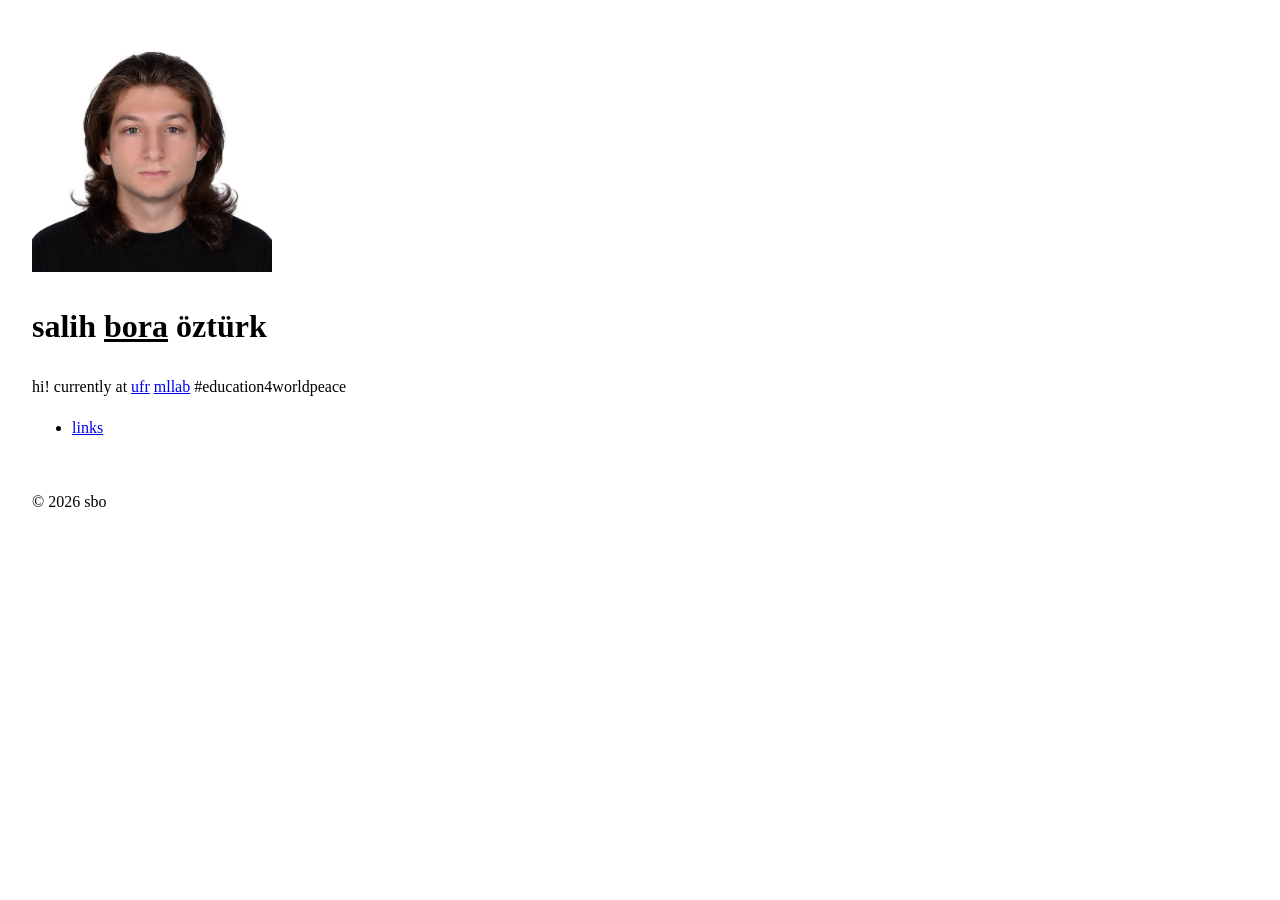
<file: index.html>
<!DOCTYPE html>
<html lang="en">

<head>

    <meta charset="UTF-8">
    <meta name="viewport" content="width=device-width, initial-scale=1.0">

    <title>sbo</title>

    <link rel="stylesheet" href="/other/stylesheets/style.css">
    <link rel="icon" href="/other/images/sbologo.svg" type="image/svg+xml">
    <link rel="apple-touch-icon" href="/other/images/sbologo.png">

</head>

<body>

    <img src="/other/images/sbobiometricsquare.jpeg" alt="sbo biometric square photo" width="240px" height="240px" style="max-width: 240px;">

    <h1>salih <u>bora</u> öztürk</h1>

    <p>
        hi! currently at <a href="https://www.tf.uni-freiburg.de/en/studies-and-teaching" target="_blank" rel="noopener">ufr</a> <a href="https://ml.informatik.uni-freiburg.de/focus-groups/tabular-data/" target="_blank" rel="noopener">mllab</a> #education4worldpeace
    </p>

    <ul>
        <li><a href="/other/webpages/links.html">links</a></li>
    </ul>

    <footer>&copy; 2026 sbo</footer>

</body>

</html>
</file>
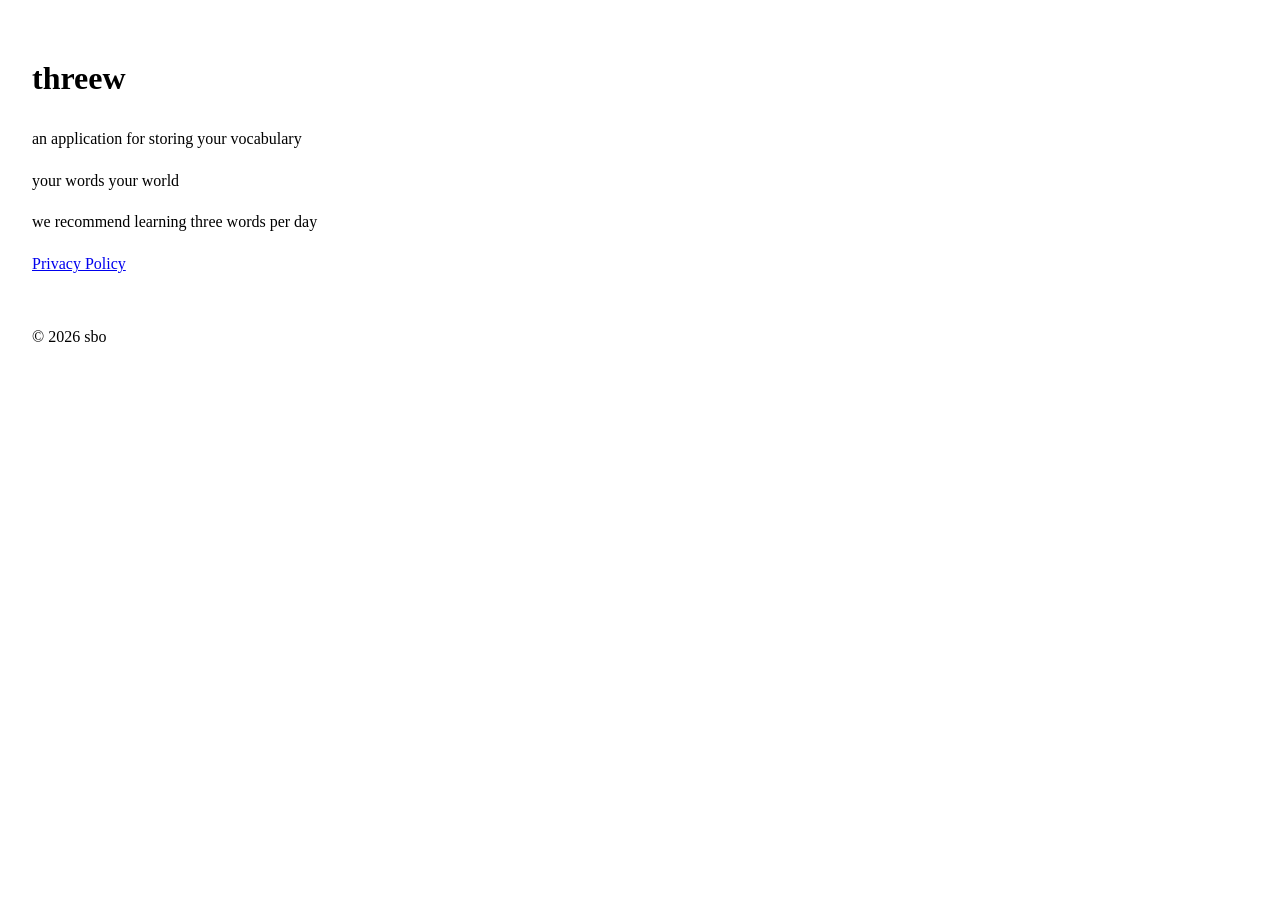
<file: threew/index.html>
<!DOCTYPE html>
<html lang="en">
<head>
    <meta charset="UTF-8">
    <meta name="viewport" content="width=device-width, initial-scale=1.0">

    <title>threew</title>
    <link rel="stylesheet" href="/other/stylesheets/style.css">
</head>
<body>
    <h1>threew</h1>

    <p>an application for storing your vocabulary</p>

    <p>your words your world</p>

    <p>we recommend learning three words per day</p>

    <p><a href="privacy.html">Privacy Policy</a></p>

    <footer>&copy; 2026 sbo</footer>

</body>
</html>
</file>
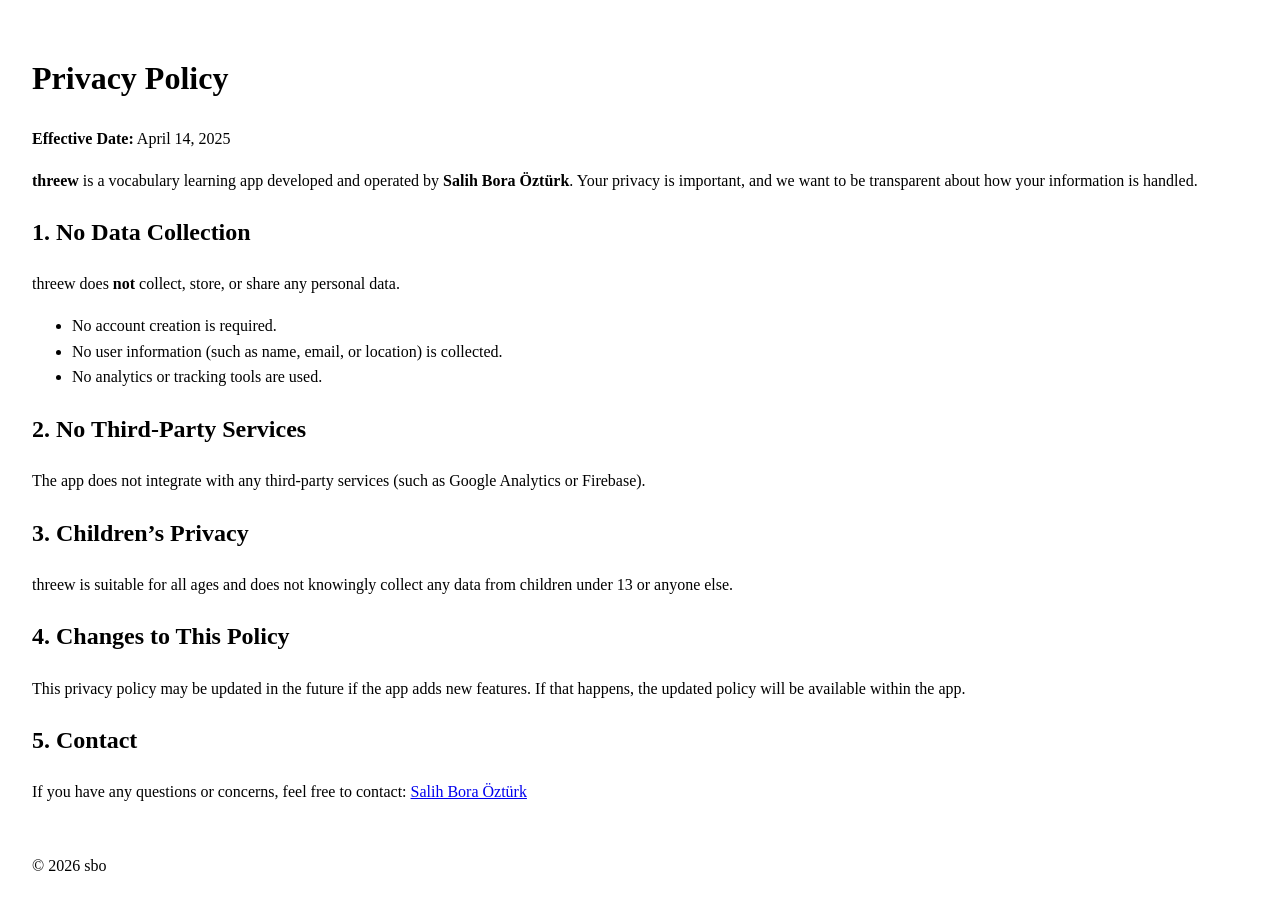
<file: threew/privacy.html>
<!DOCTYPE html>
<html lang="en">
<head>
    <meta charset="UTF-8">
    <meta name="viewport" content="width=device-width, initial-scale=1.0">

    <title>Privacy Policy</title>

    <link rel="stylesheet" href="/other/stylesheets/style.css">
    <style>
        body {
            white-space: normal;
        }
    </style>
</head>
<body>
    <h1>Privacy Policy</h1>
    <p><strong>Effective Date:</strong> April 14, 2025</p>

    <p><strong>threew</strong> is a vocabulary learning app developed and operated by <strong>Salih Bora Öztürk</strong>. Your privacy is important, and we want to be transparent about how your information is handled.</p>

    <h2>1. No Data Collection</h2>
    <p>threew does <strong>not</strong> collect, store, or share any personal data.</p>
    <ul>
        <li>No account creation is required.</li>
        <li>No user information (such as name, email, or location) is collected.</li>
        <li>No analytics or tracking tools are used.</li>
    </ul>

    <h2>2. No Third-Party Services</h2>
    <p>The app does not integrate with any third-party services (such as Google Analytics or Firebase).</p>

    <h2>3. Children’s Privacy</h2>
    <p>threew is suitable for all ages and does not knowingly collect any data from children under 13 or anyone else.</p>

    <h2>4. Changes to This Policy</h2>
    <p>This privacy policy may be updated in the future if the app adds new features. If that happens, the updated policy will be available within the app.</p>

    <h2>5. Contact</h2>
    <p>If you have any questions or concerns, feel free to contact: <a href="mailto:boraozturksalih@gmail.com">Salih Bora Öztürk</a></p>

    <footer>&copy; 2026 sbo</footer>

</body>
</html>
</file>
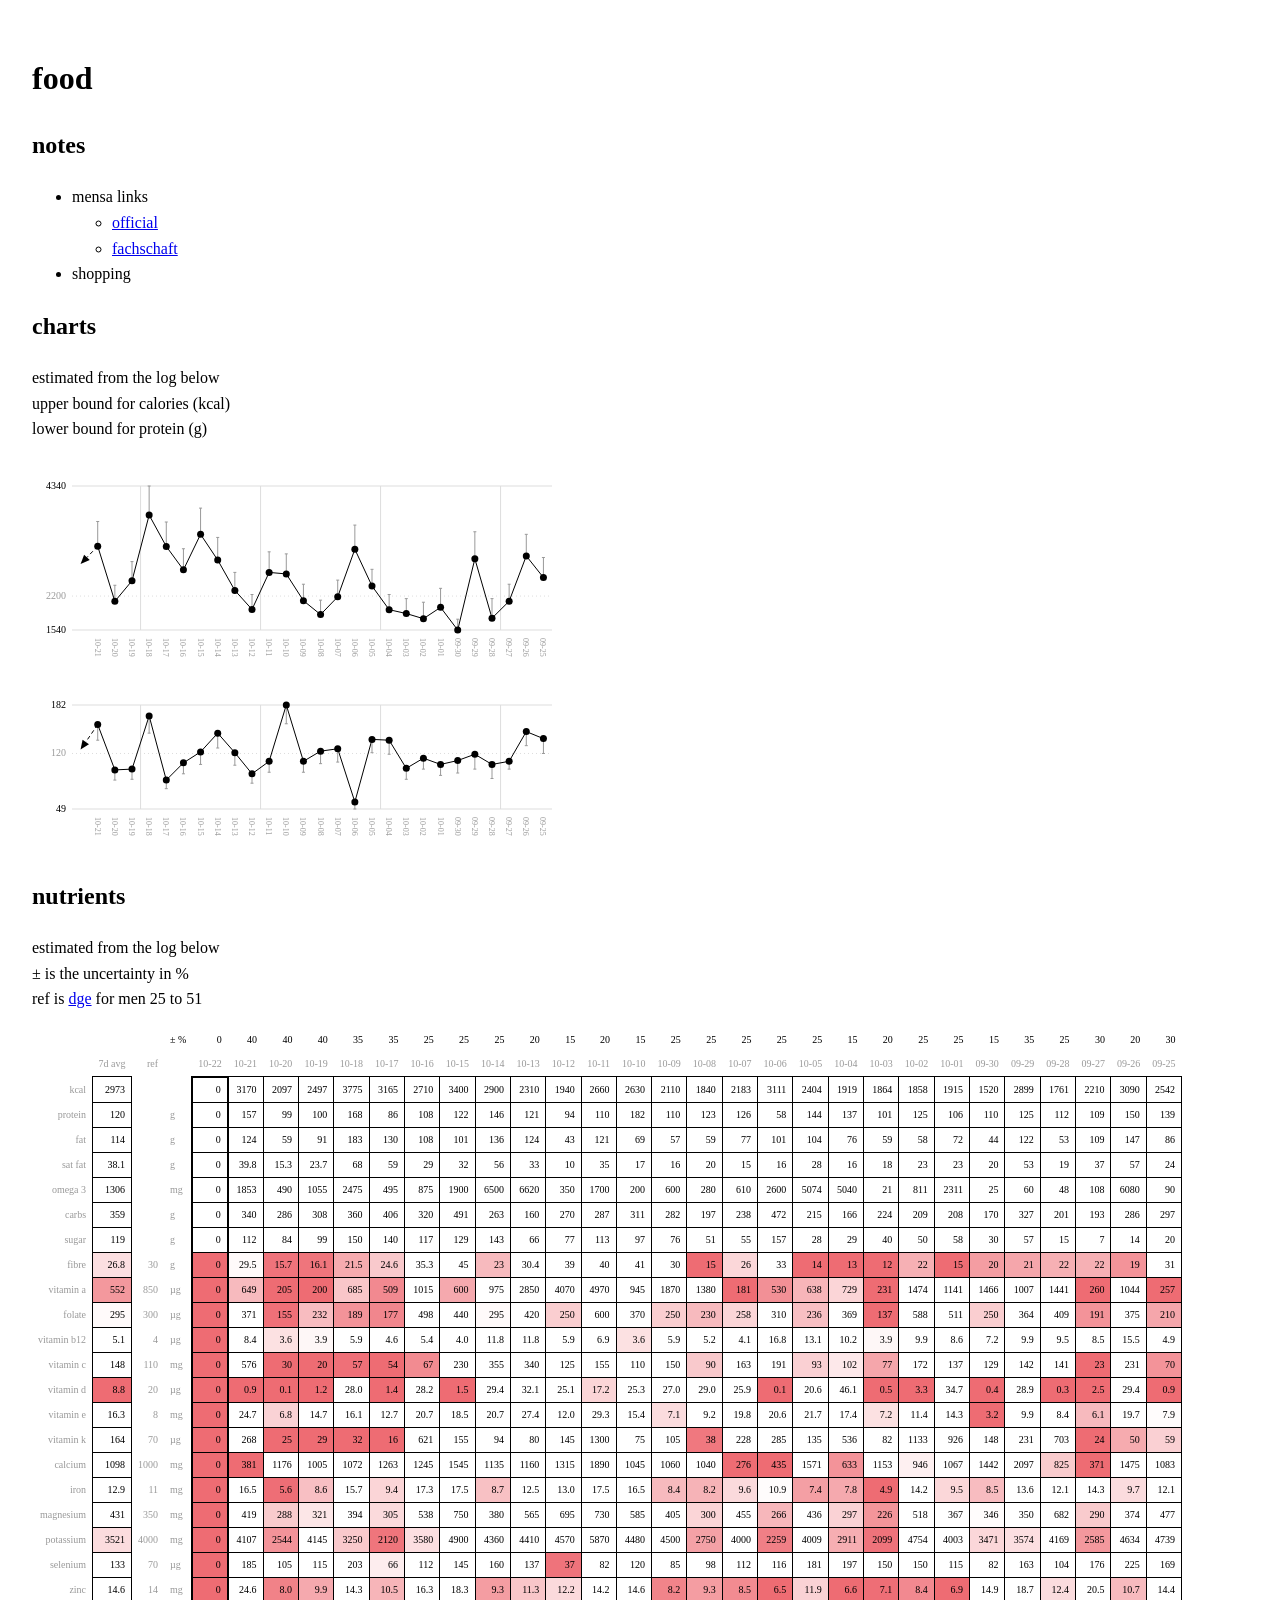
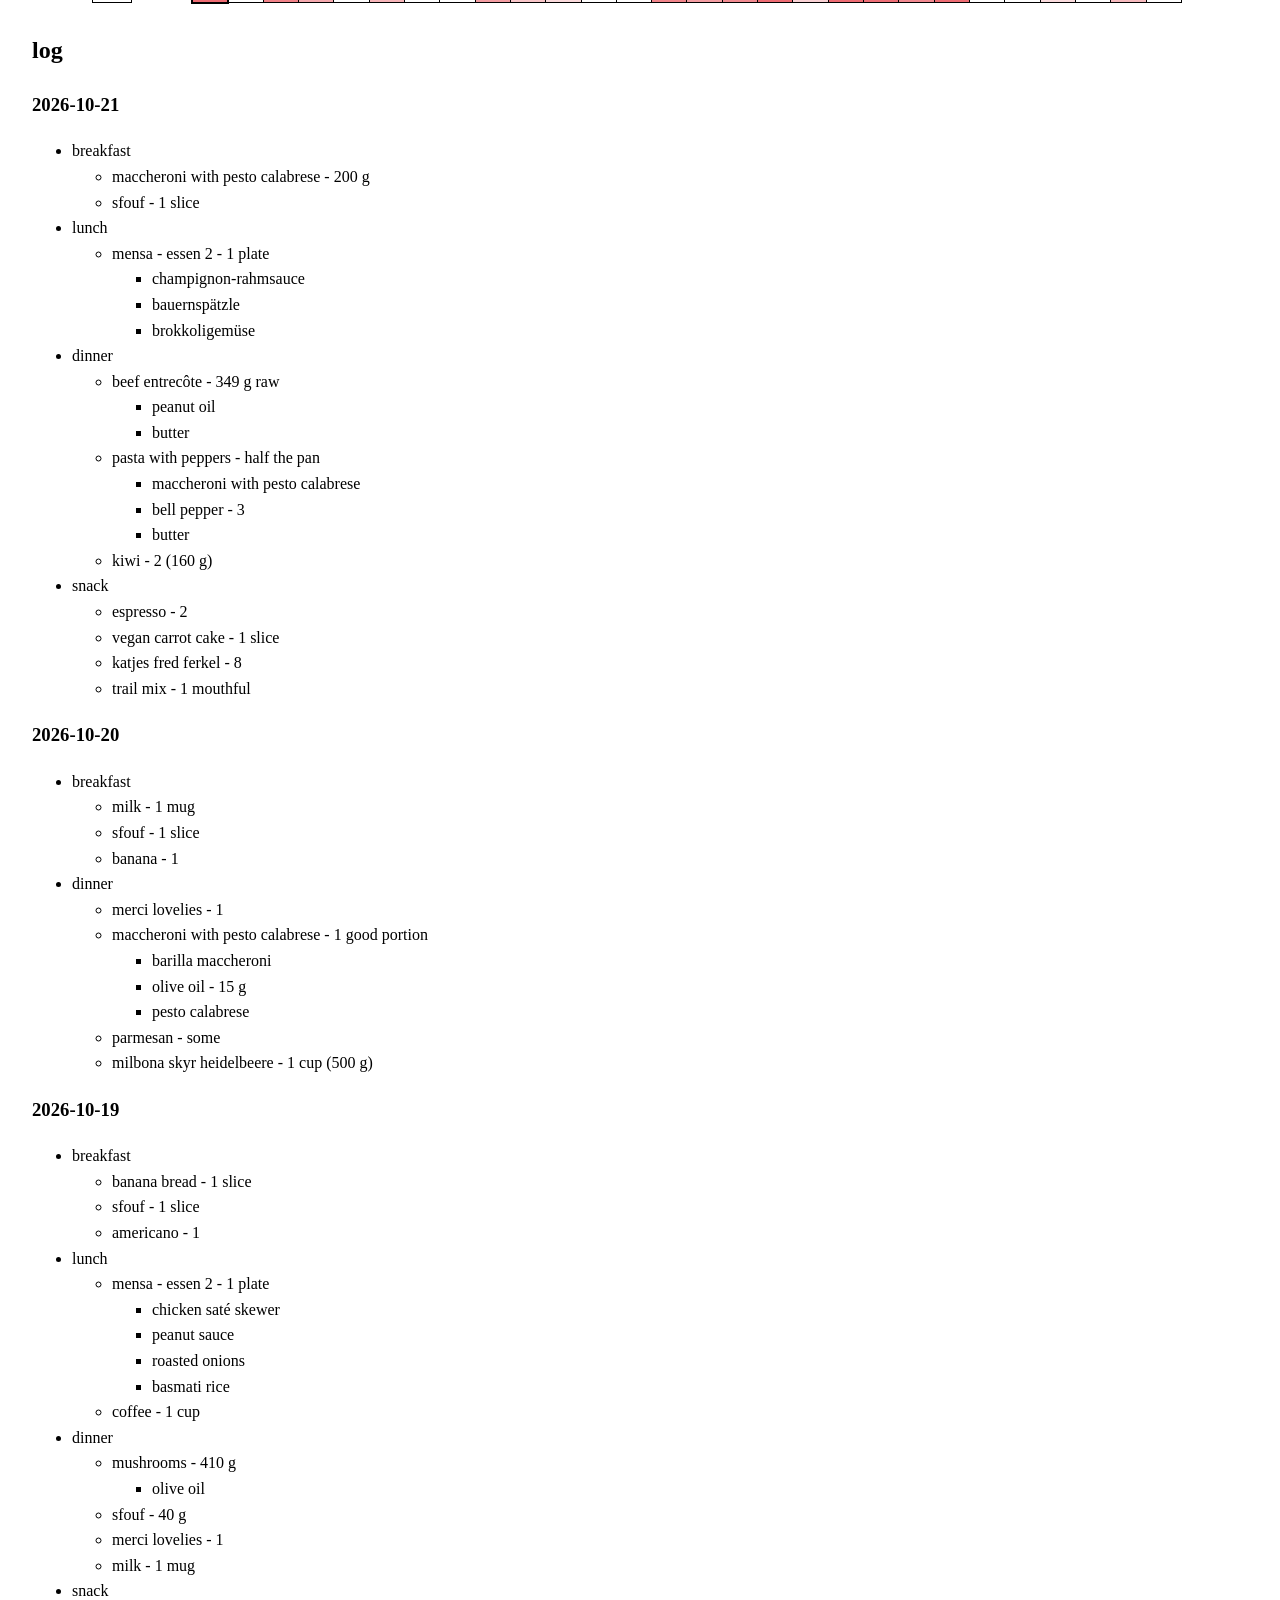
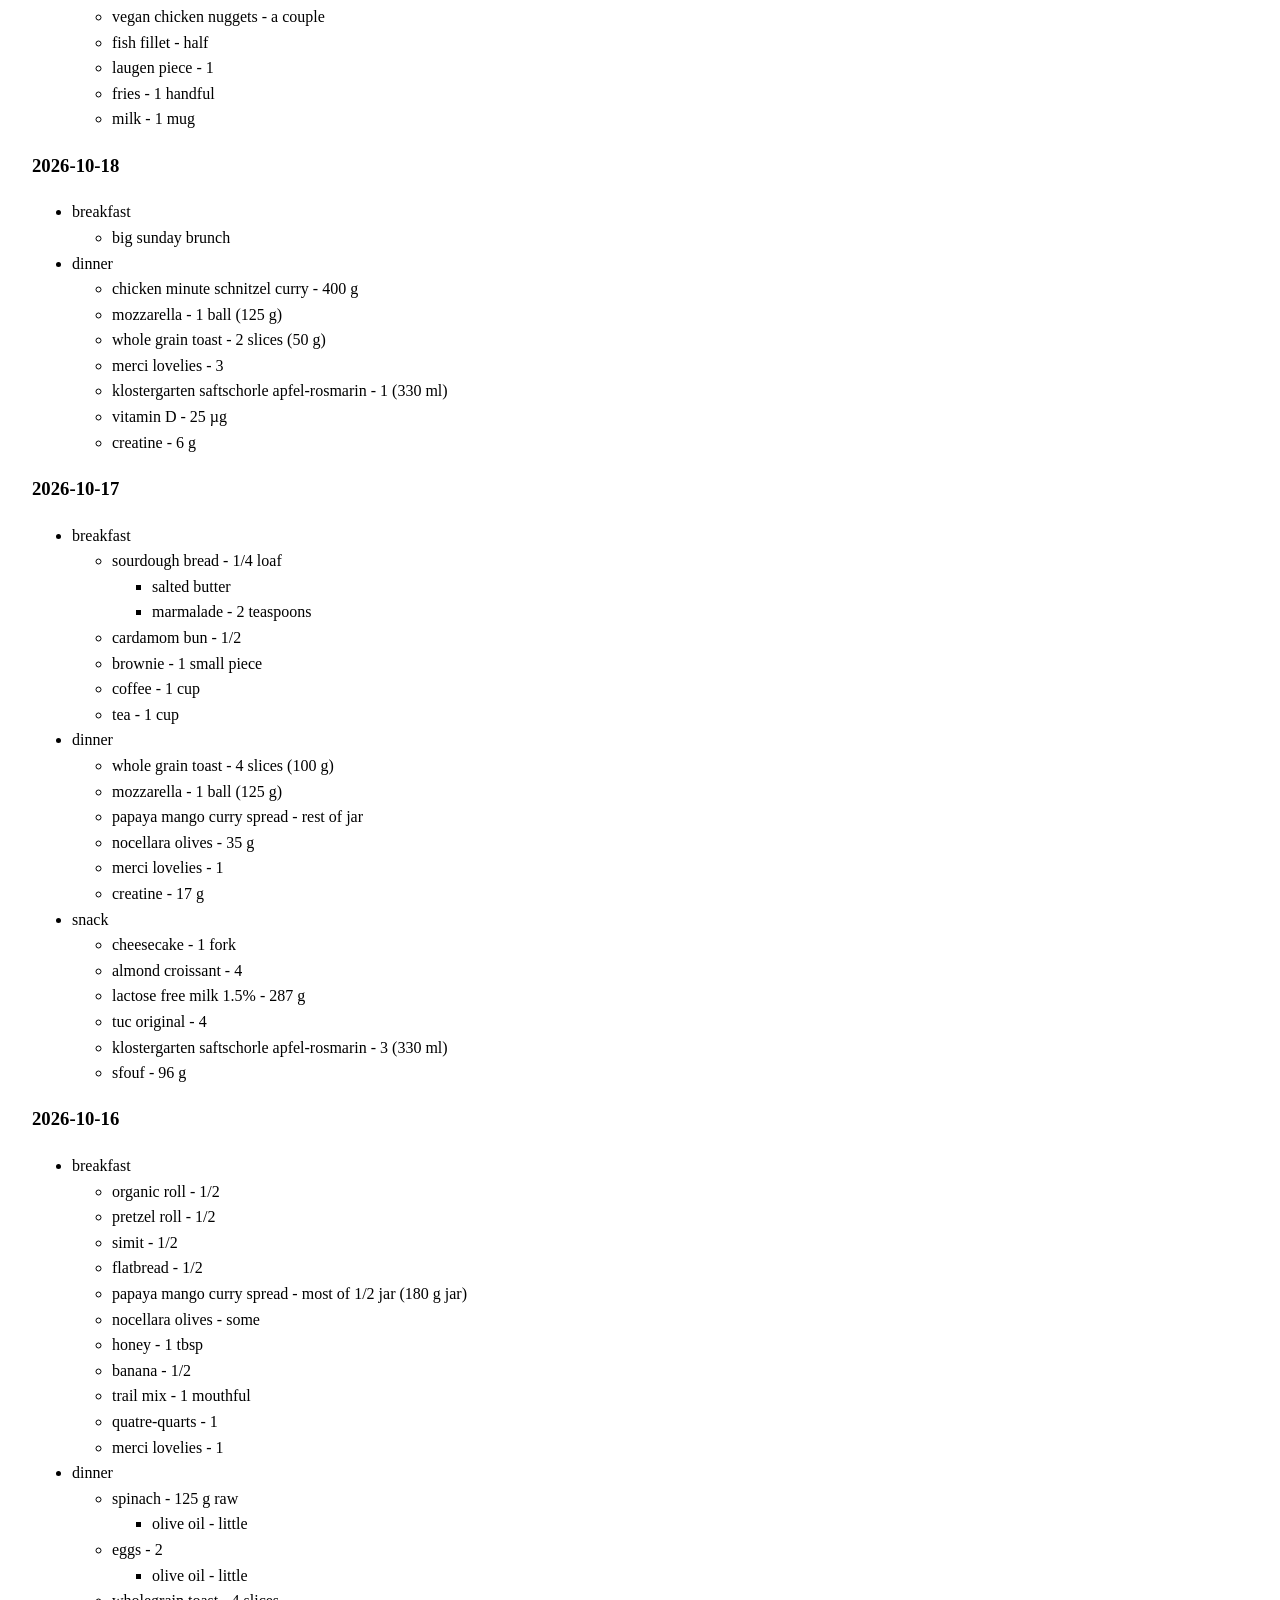
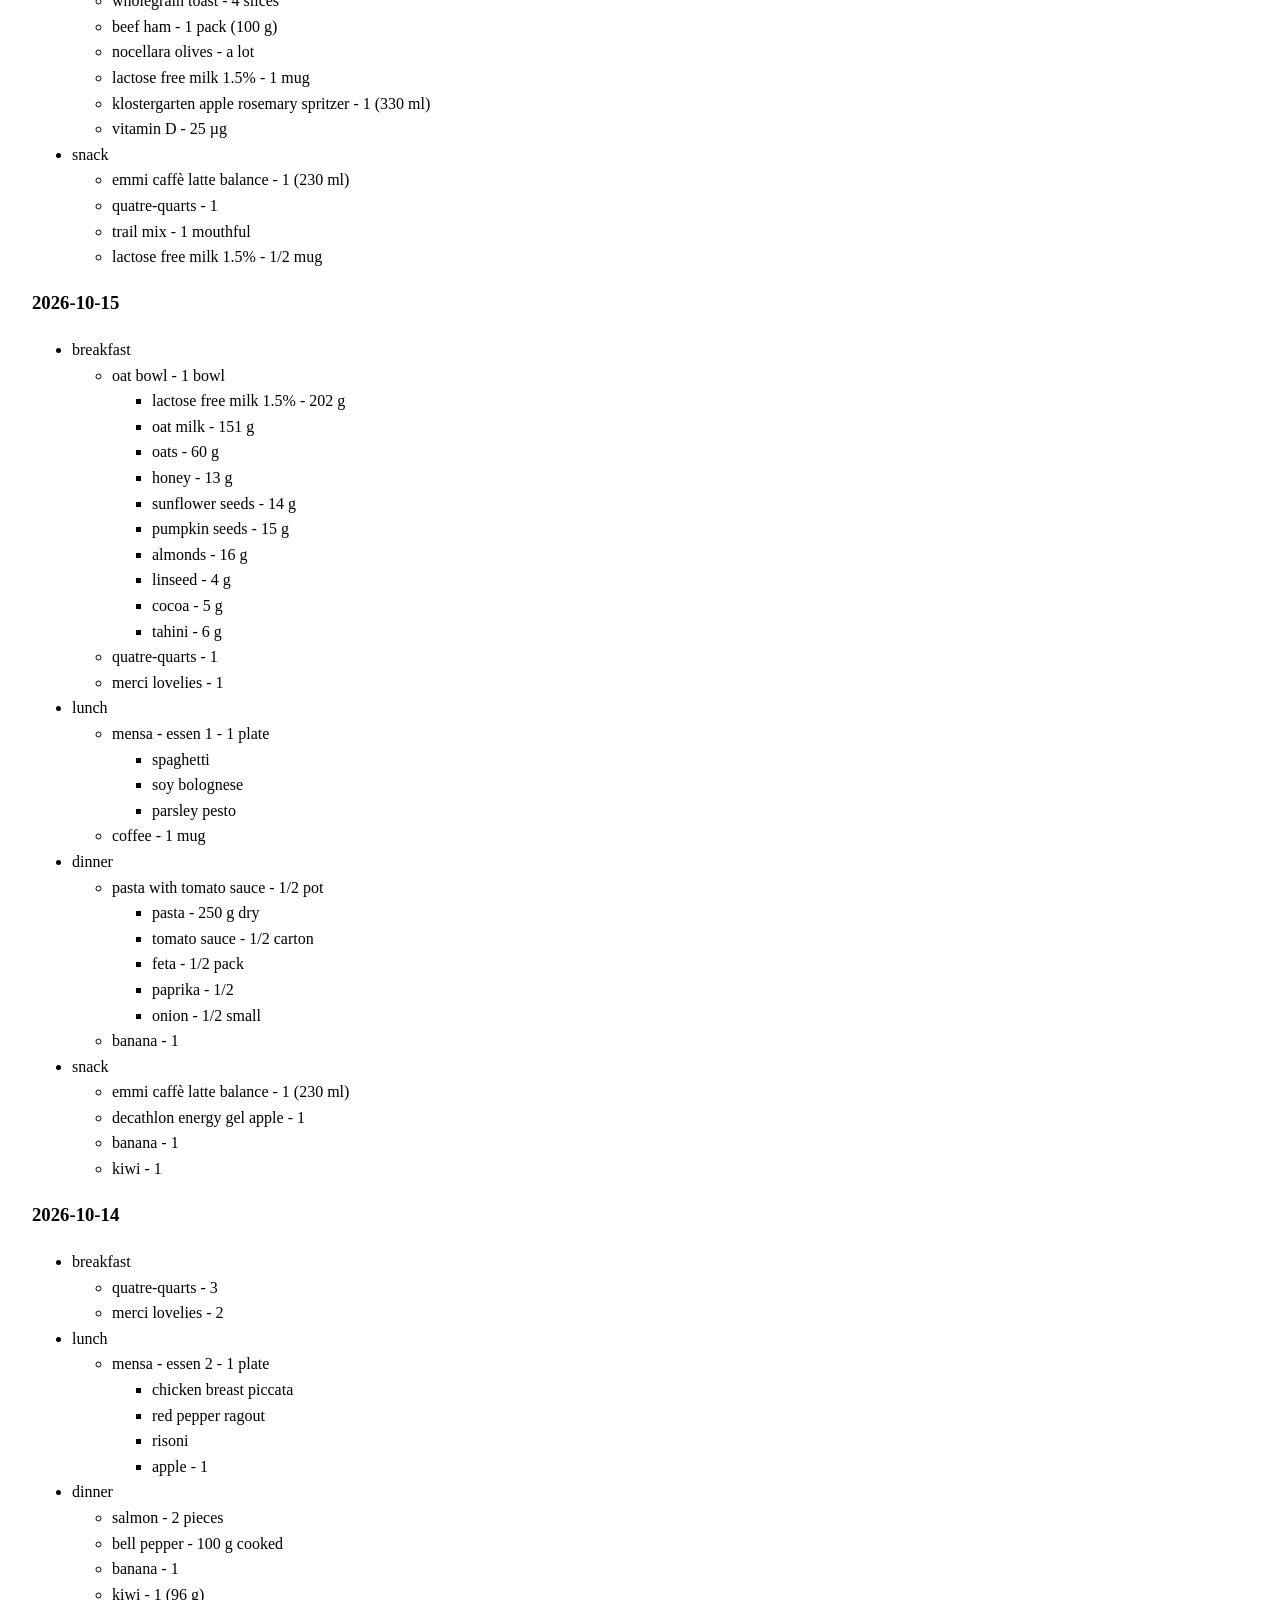
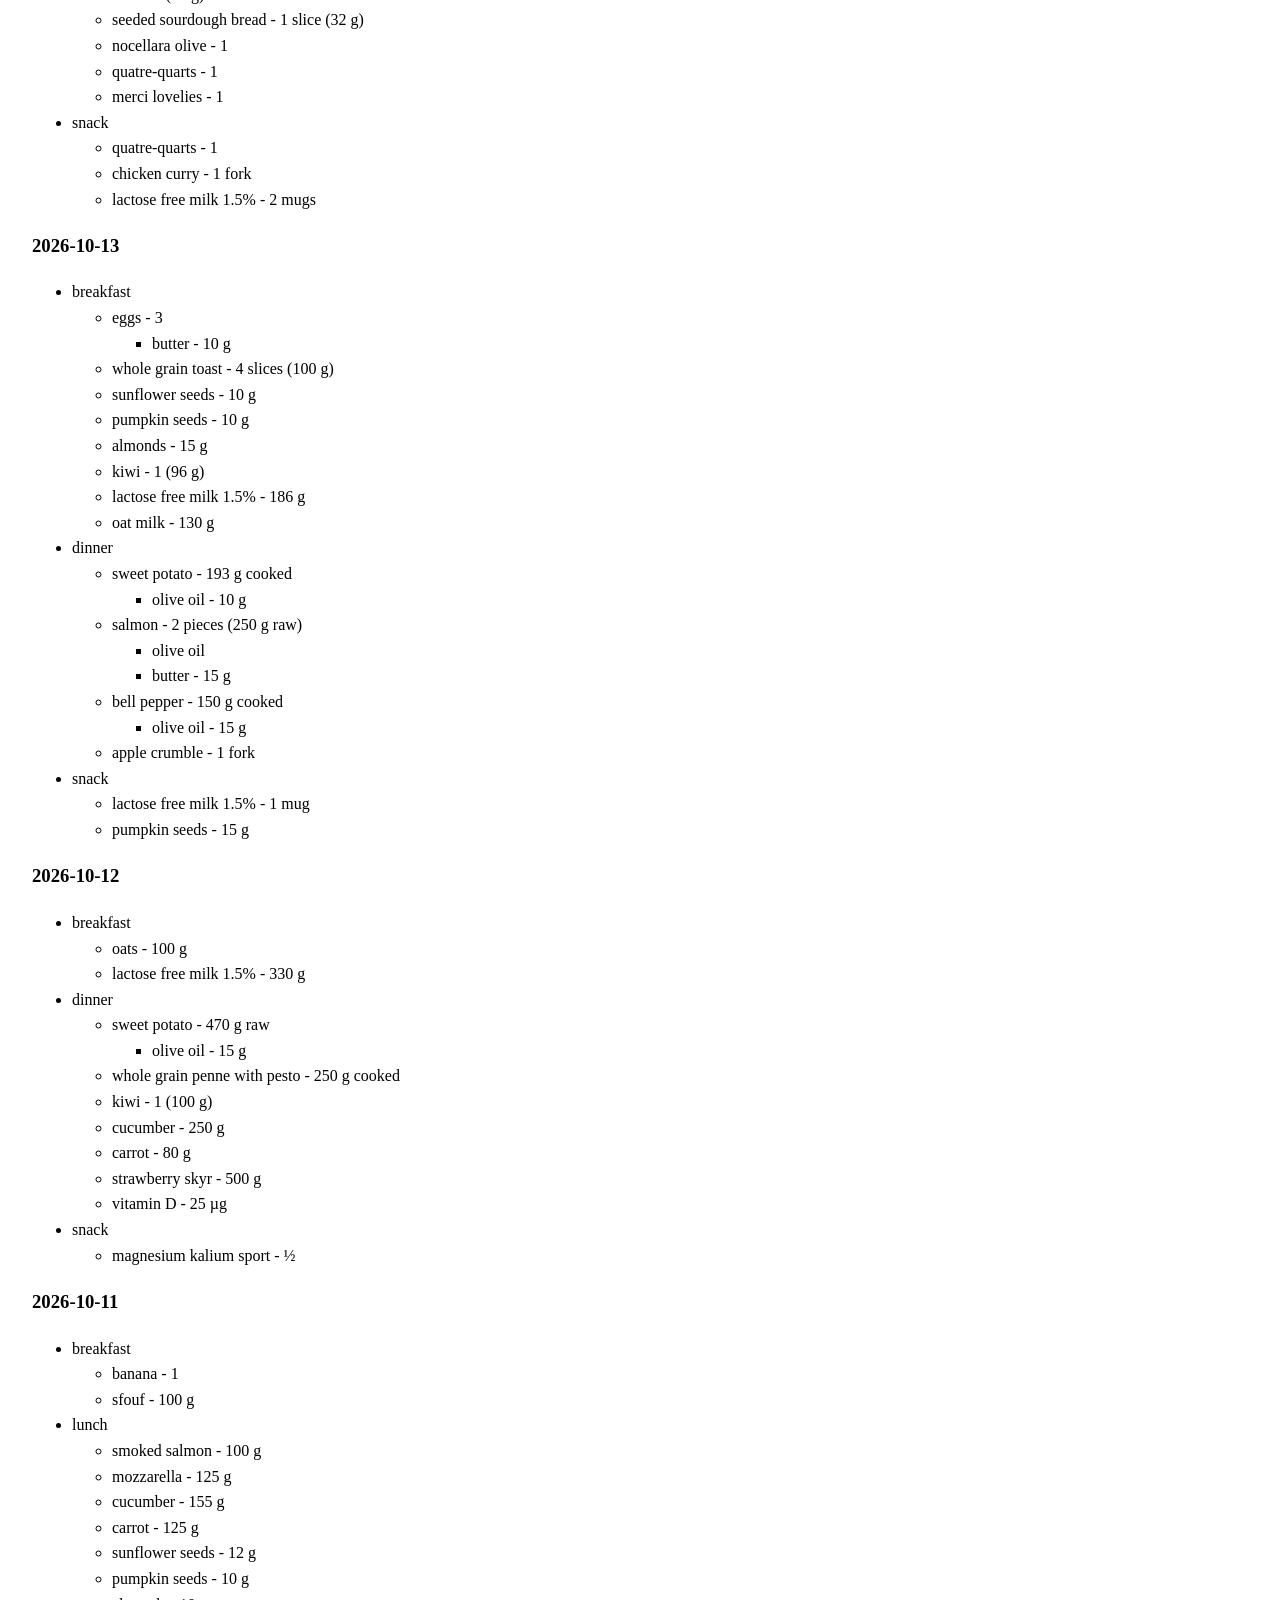
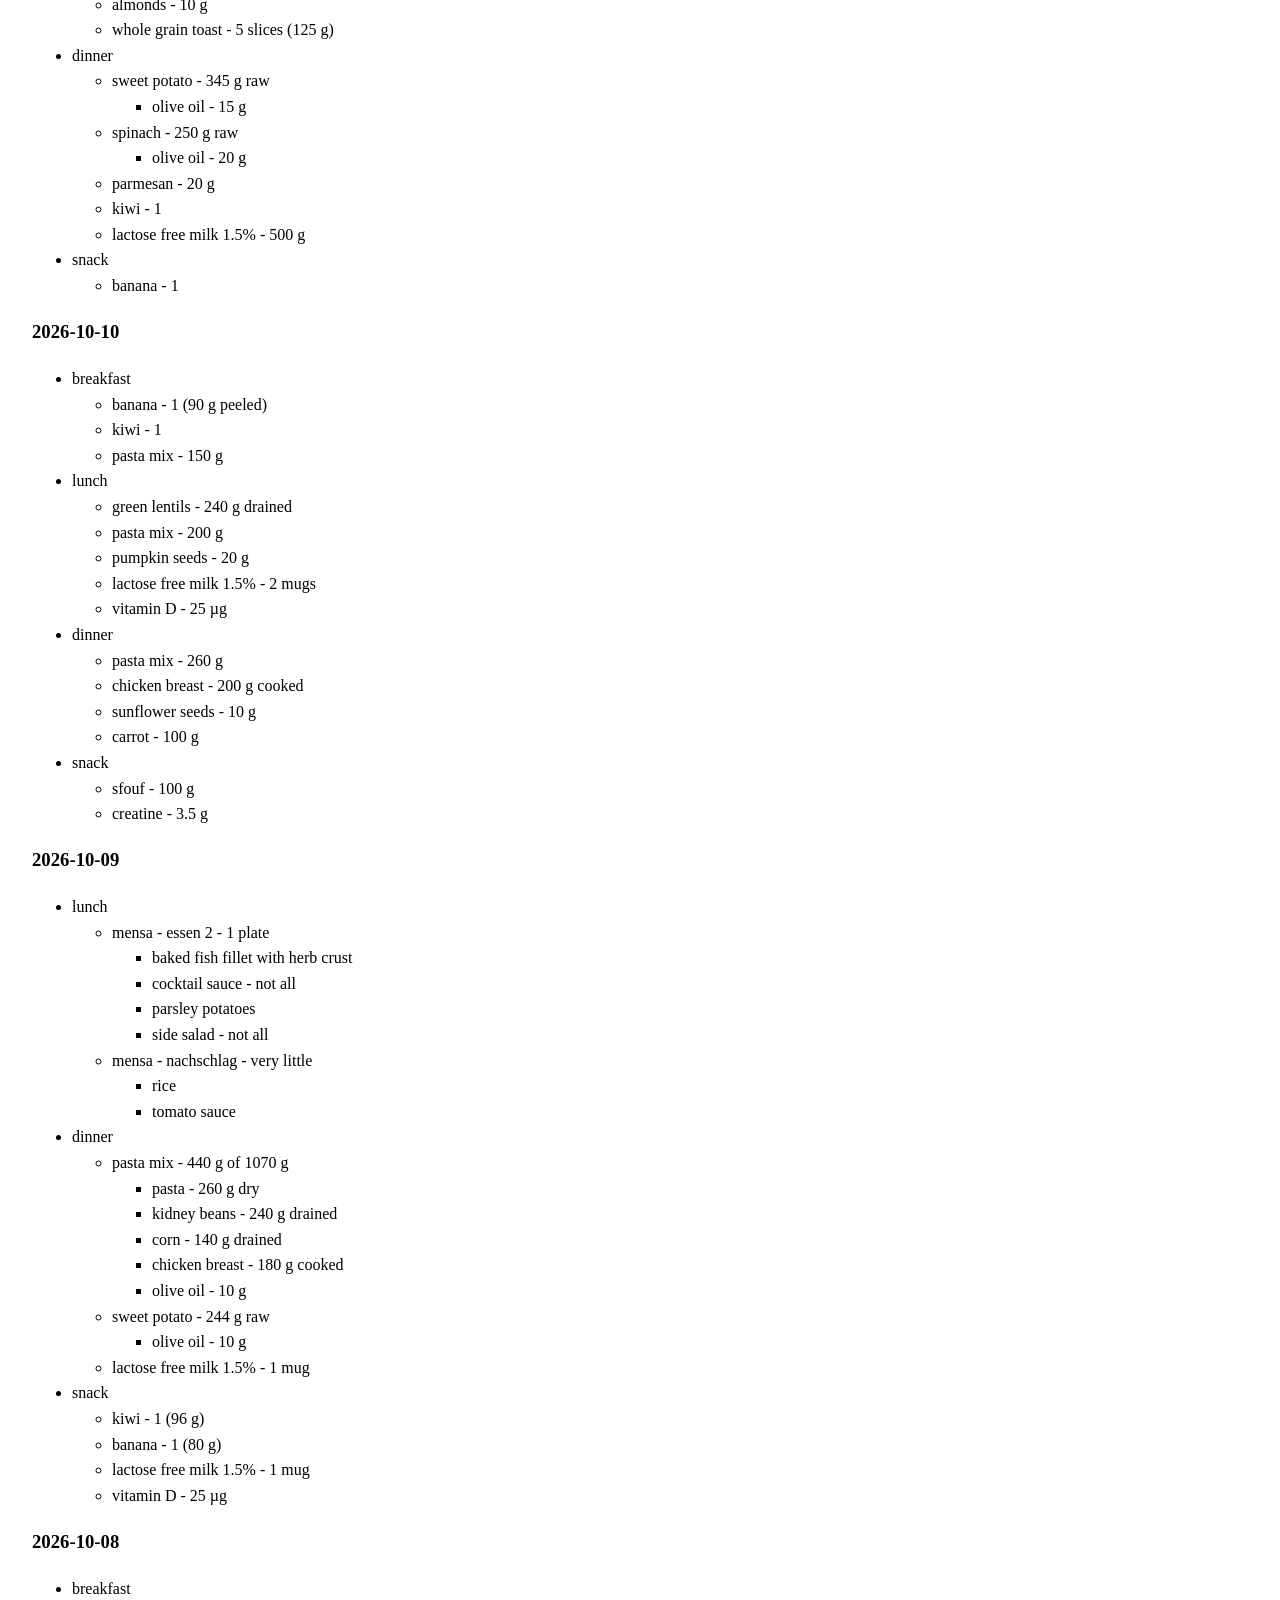
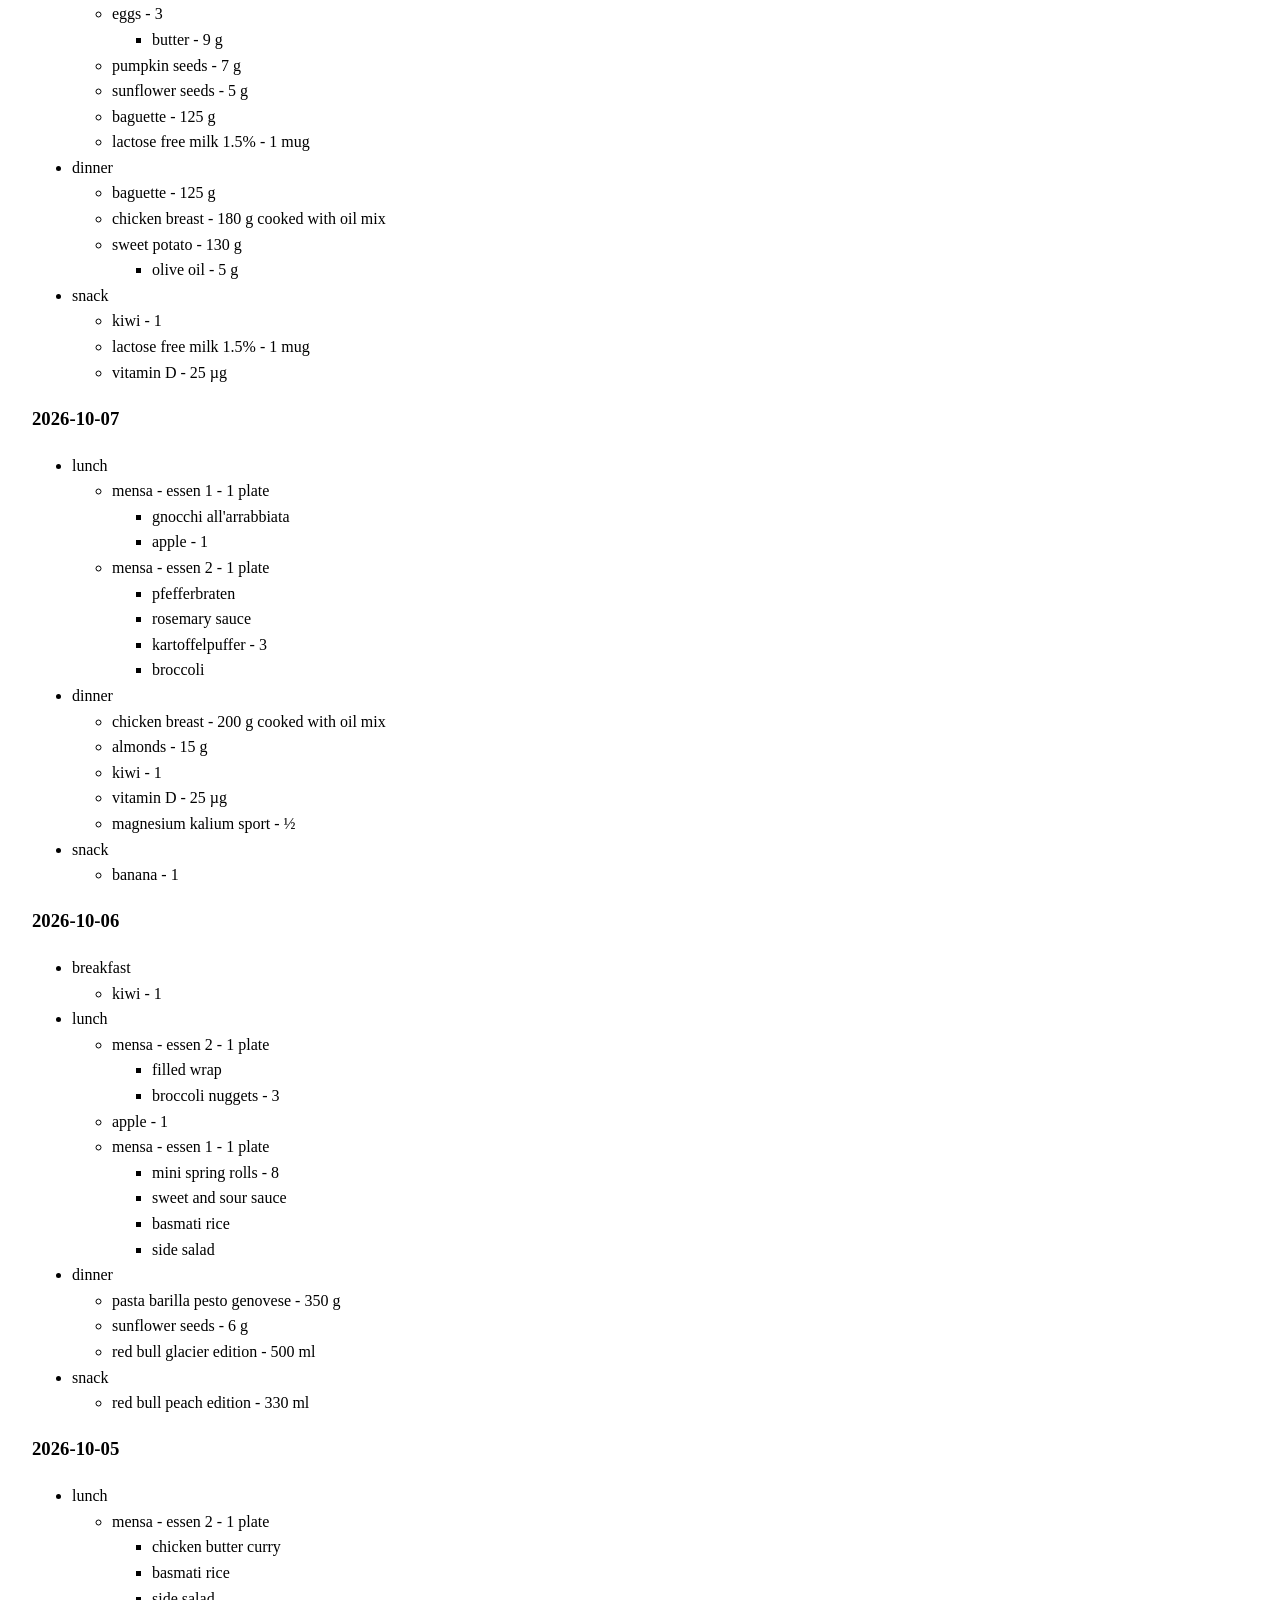
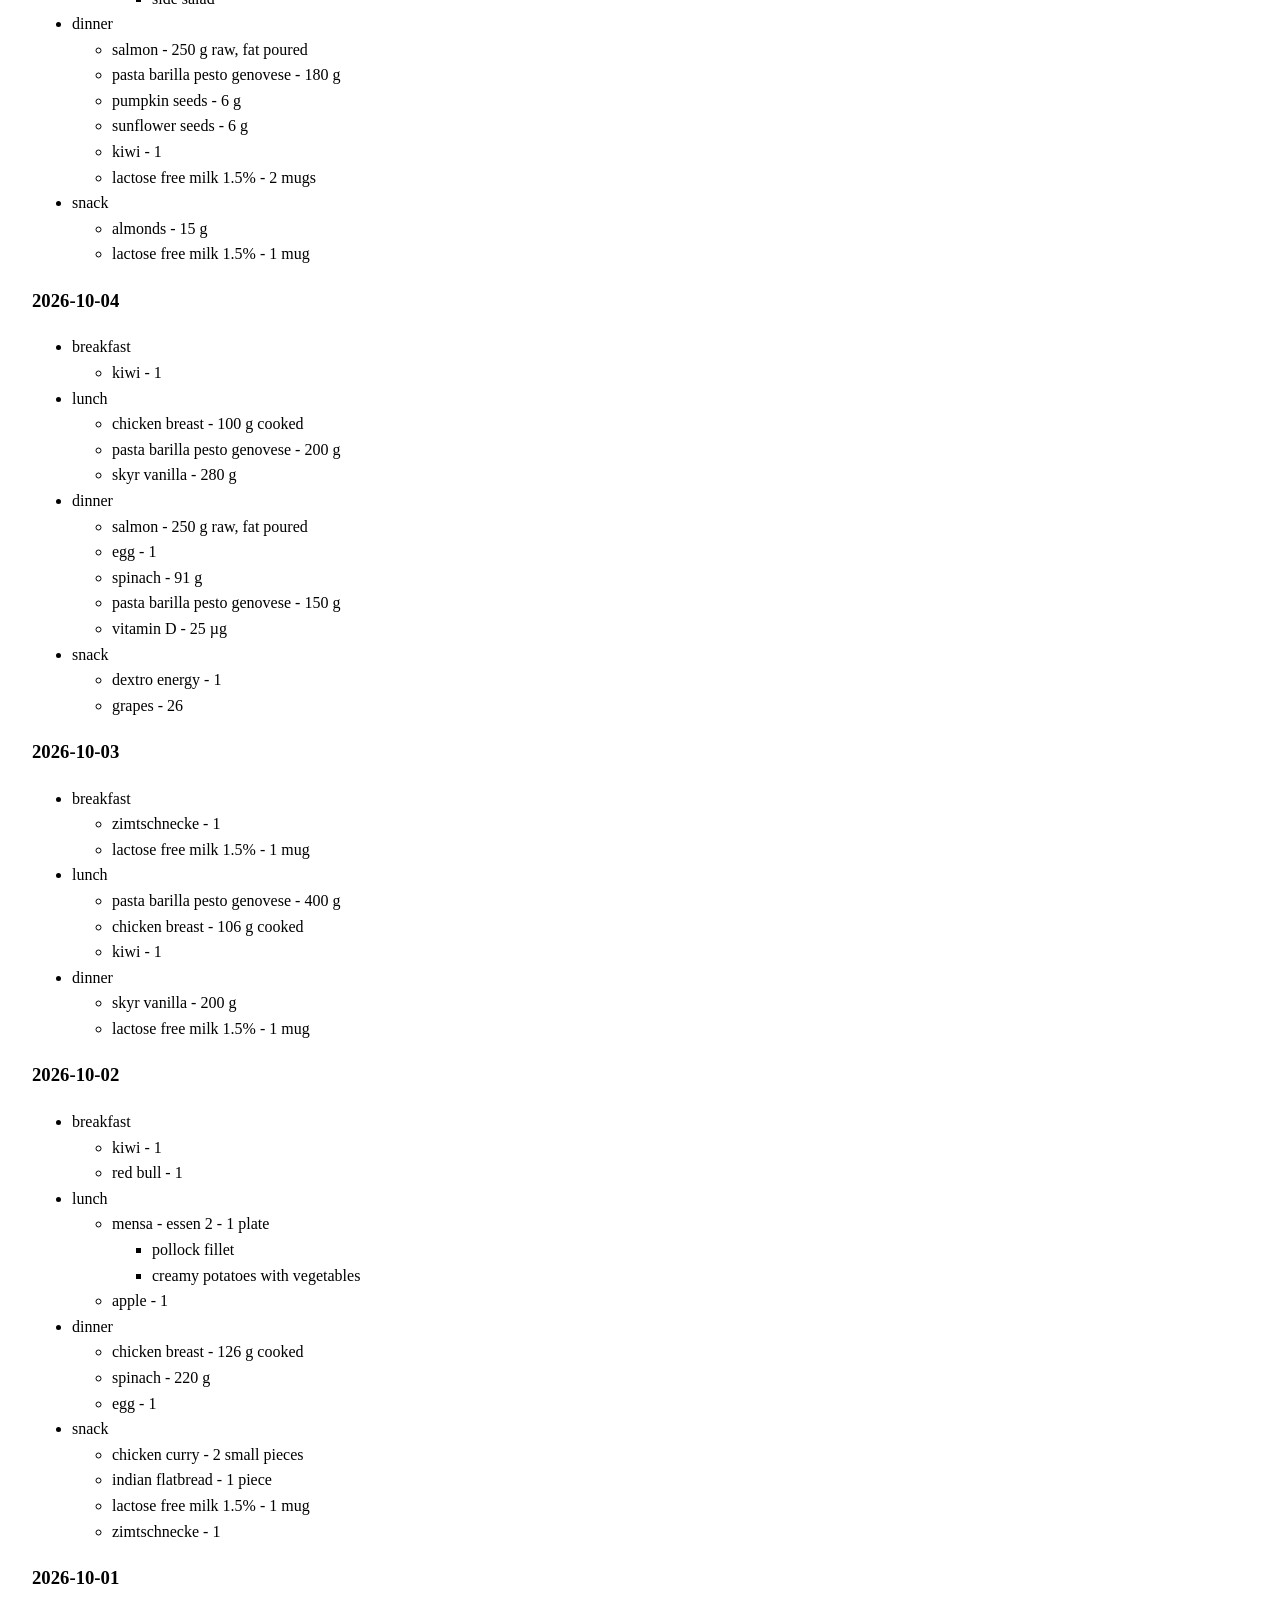
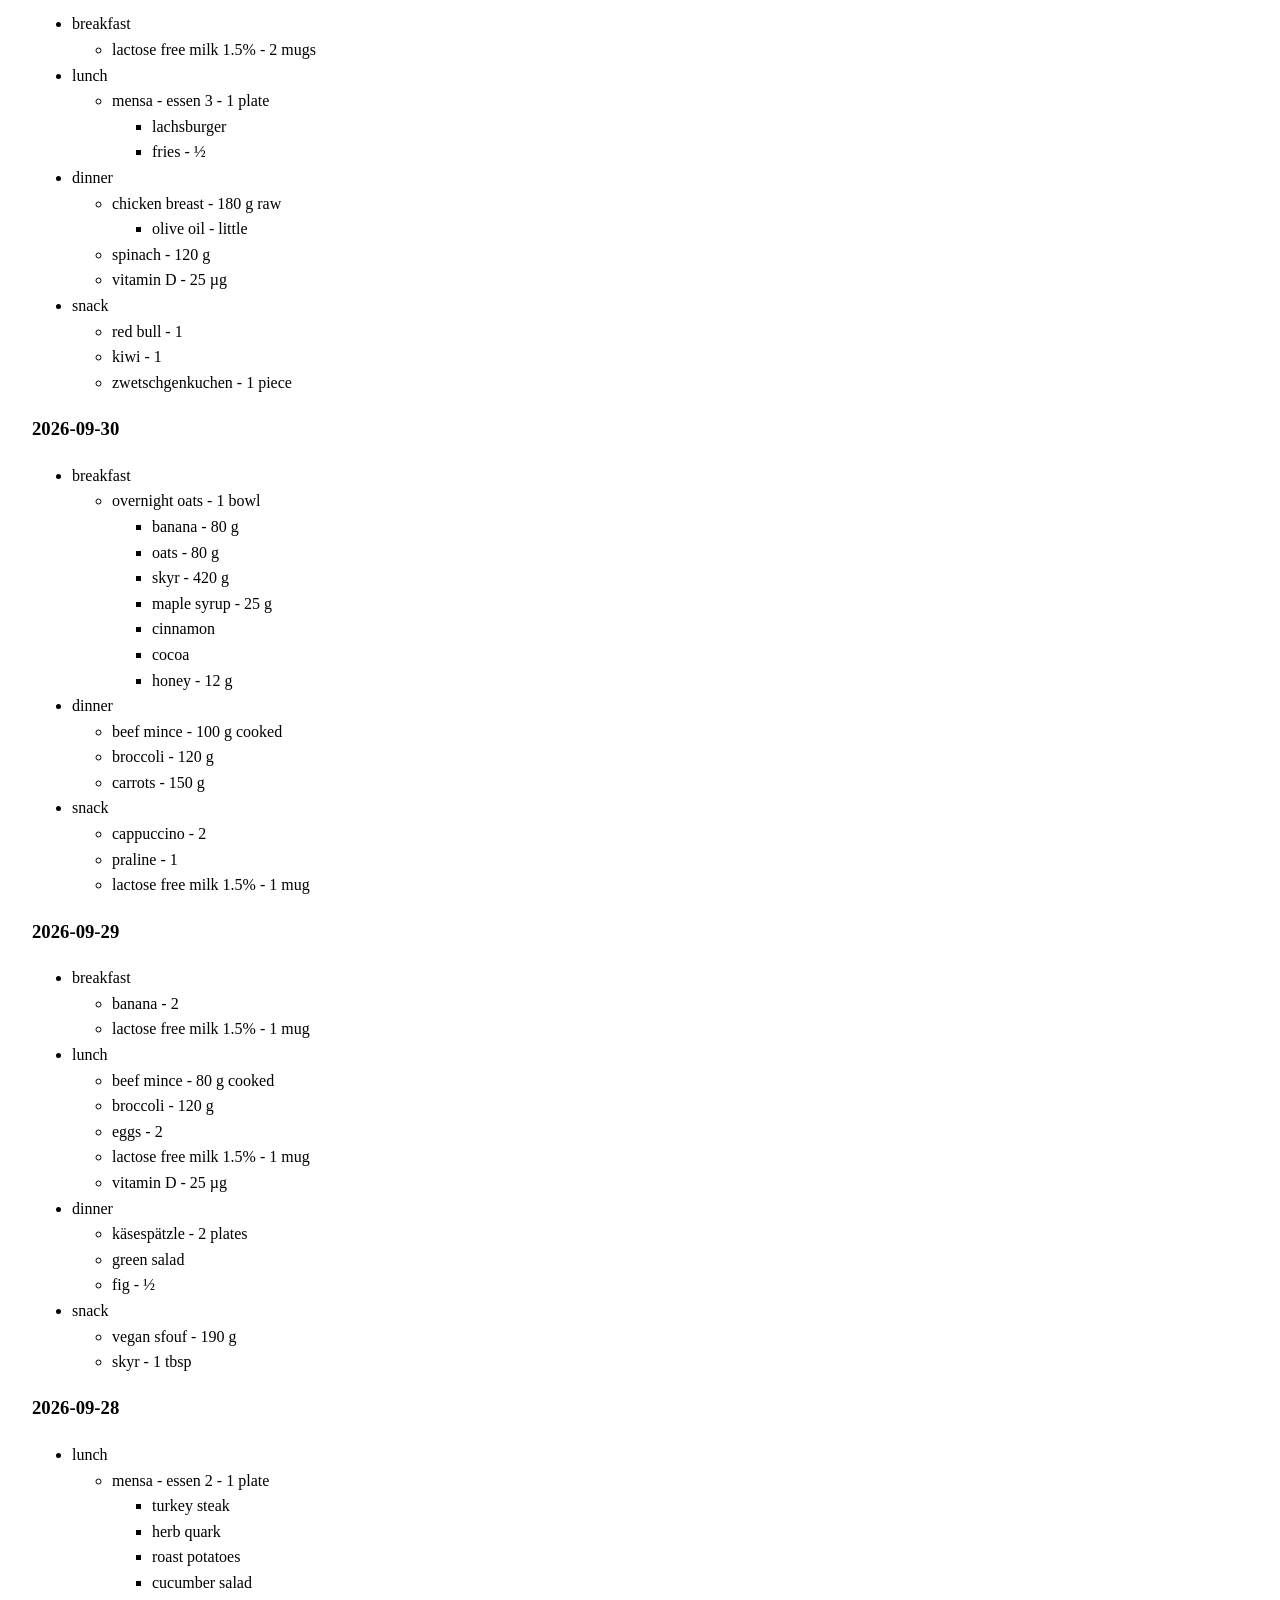
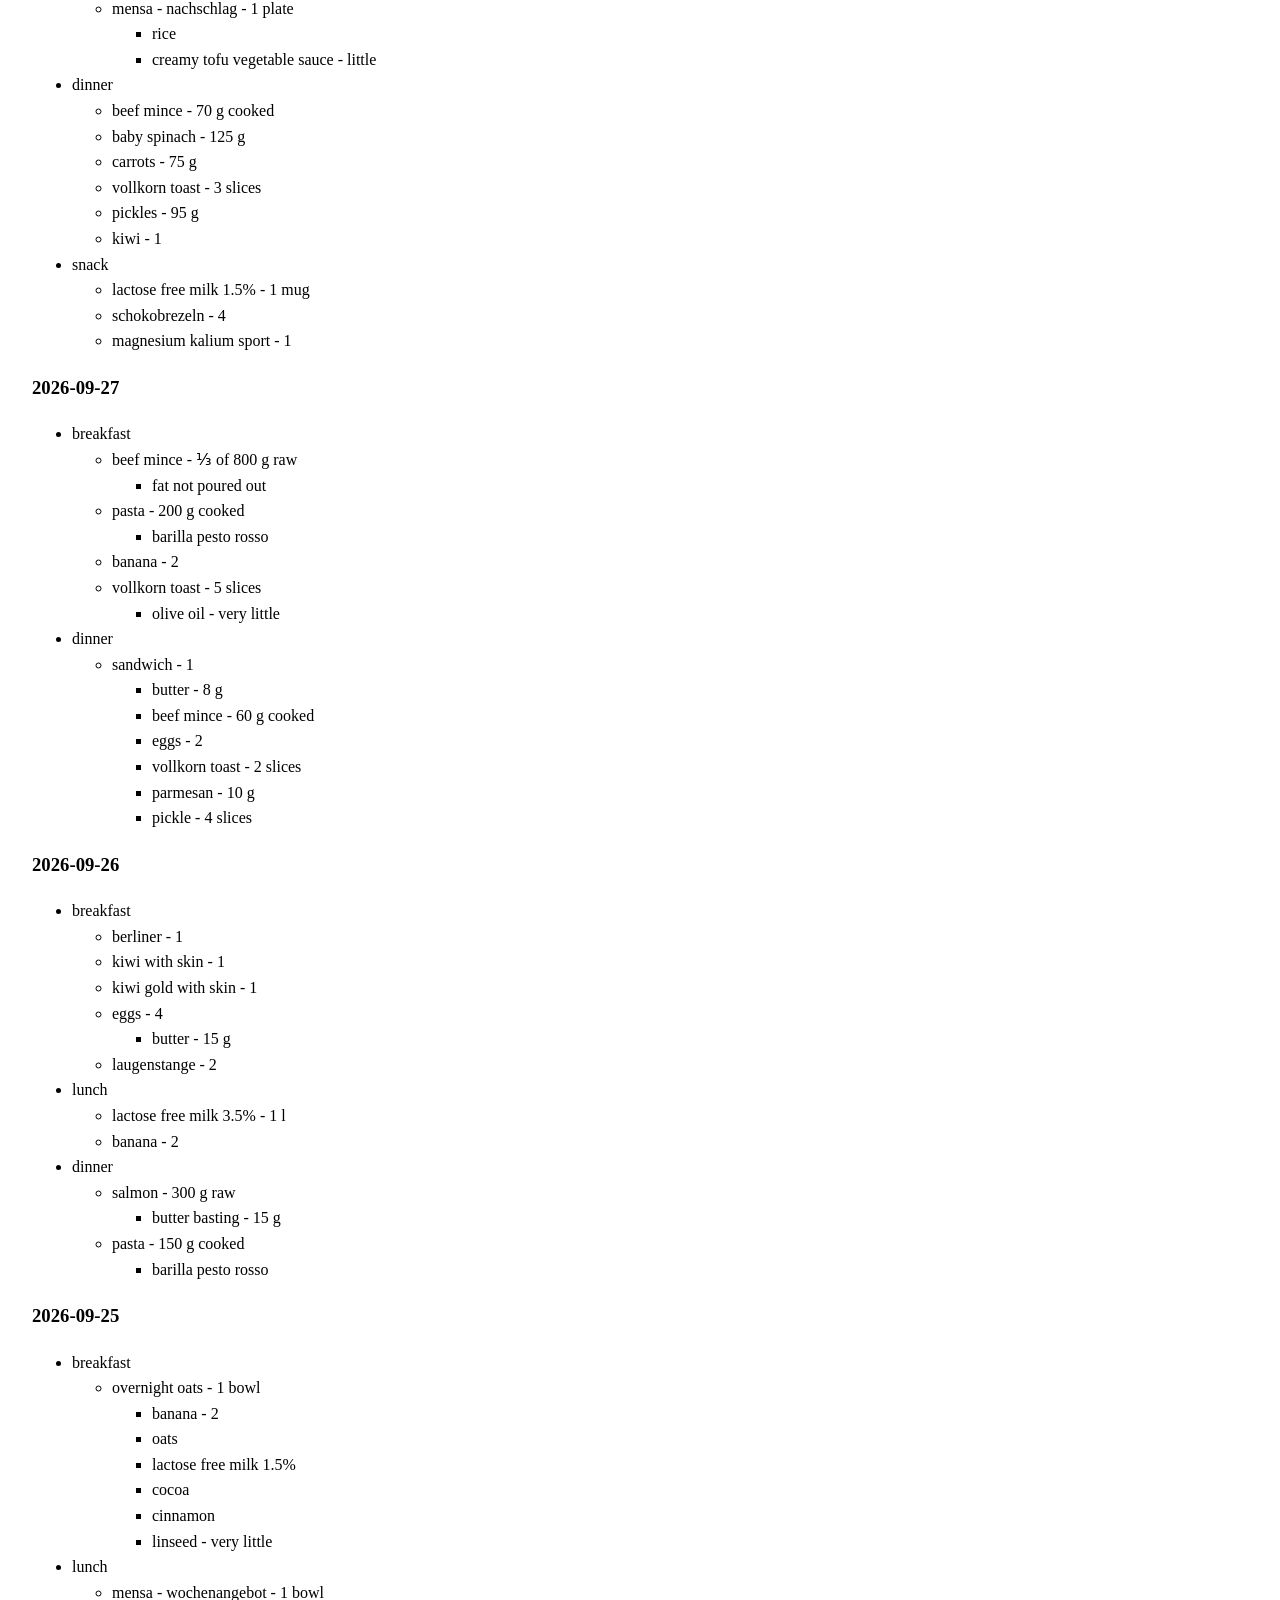
<file: other/webpages/food.html>
<!DOCTYPE html>
<html lang="en">

<head>
    <meta charset="UTF-8">
    <meta name="viewport" content="width=device-width, initial-scale=1.0">

    <title>food</title>

    <link rel="stylesheet" href="/other/stylesheets/style.css">
    <link rel="icon" href="/other/images/sbologo.svg" type="image/svg+xml">
    <link rel="apple-touch-icon" href="/other/images/sbologo.png">
    <style>
        svg {
            font-size: 10px;
        }

        table.nutrients {
            table-layout: auto;
            border-collapse: collapse;
            font-size: 10px;
            width: auto;
        }

        table.nutrients th, table.nutrients td {
            width: auto;
            height: auto;
            border: 1px solid black;
            padding: 4px 6px;
            vertical-align: middle;
            text-align: right;
            font-weight: normal;
        }

        table.nutrients tr:nth-child(n+3) > *:nth-child(n) {
            background: none;
        }

        table.nutrients tr:nth-child(n+3) > *:nth-child(3), table.nutrients tr:nth-child(n+3) > *:nth-child(4) {
            color: #999;
        }

        table.nutrients tr:nth-child(-n+2) > * {
            border: none;
            color: #999;
        }

        table.nutrients tr:first-child > * {
            color: black;
        }

        table.nutrients tr > *:first-child, table.nutrients tr > *:nth-child(3), table.nutrients tr > *:nth-child(4) {
            border: none;
        }

        table.nutrients tr > *:first-child {
            color: #999;
        }

        table.nutrients tr > *:nth-child(4) {
            text-align: left;
        }

        table.nutrients td.sofar {
            border-left-width: 2px;
            border-right-width: 2px;
        }

        table.nutrients tr:nth-child(3) > td.sofar {
            border-top-width: 2px;
        }

        table.nutrients tr:last-child > td.sofar {
            border-bottom-width: 2px;
        }
    </style>
</head>

<body>

    <h1>food</h1>

    <h2>notes</h2>

    <ul>
        <li>mensa links
            <ul>
                <li><a href="https://www.swfr.de/essen/mensen-cafes-speiseplaene/freiburg/mensa-flugplatz-cafe-flugplatz">official</a></li>
                <li><a href="https://mensa.fachschaft.tf">fachschaft</a></li>
            </ul>
        </li>
        <li>shopping</li>
    </ul>

    <h2>charts</h2>

    <p>estimated from the log below<br>upper bound for calories (kcal)<br>lower bound for protein (g)</p>

    <svg id="kcal" width="536" height="212"></svg>
    <br>
    <svg id="protein" width="536" height="172"></svg>

    <h2>nutrients</h2>

    <p>estimated from the log below<br>± is the uncertainty in %<br>ref is <a href="https://www.dge.de/wissenschaft/referenzwerte/">dge</a> for men 25 to 51</p>

    <div style="display: inline-block; padding-right: 24px">
        <table class="nutrients" id="nutrients"></table>
    </div>

    <h2>log</h2>

    <section>
        <h3>2026-10-21</h3>

        <ul>
            <li>breakfast
                <ul>
                    <li>maccheroni with pesto calabrese - 200 g</li>
                    <li>sfouf - 1 slice</li>
                </ul>
            </li>
            <li>lunch
                <ul>
                    <li>mensa - essen 2 - 1 plate
                        <ul>
                            <li>champignon-rahmsauce</li>
                            <li>bauernspätzle</li>
                            <li>brokkoligemüse</li>
                        </ul>
                    </li>
                </ul>
            </li>
            <li>dinner
                <ul>
                    <li>beef entrecôte - 349 g raw
                        <ul>
                            <li>peanut oil</li>
                            <li>butter</li>
                        </ul>
                    </li>
                    <li>pasta with peppers - half the pan
                        <ul>
                            <li>maccheroni with pesto calabrese</li>
                            <li>bell pepper - 3</li>
                            <li>butter</li>
                        </ul>
                    </li>
                    <li>kiwi - 2 (160 g)</li>
                </ul>
            </li>
            <li>snack
                <ul>
                    <li>espresso - 2</li>
                    <li>vegan carrot cake - 1 slice</li>
                    <li>katjes fred ferkel - 8</li>
                    <li>trail mix - 1 mouthful</li>
                </ul>
            </li>
        </ul>
    </section>

    <section>
        <h3>2026-10-20</h3>

        <ul>
            <li>breakfast
                <ul>
                    <li>milk - 1 mug</li>
                    <li>sfouf - 1 slice</li>
                    <li>banana - 1</li>
                </ul>
            </li>
            <li>dinner
                <ul>
                    <li>merci lovelies - 1</li>
                    <li>maccheroni with pesto calabrese - 1 good portion
                        <ul>
                            <li>barilla maccheroni</li>
                            <li>olive oil - 15 g</li>
                            <li>pesto calabrese</li>
                        </ul>
                    </li>
                    <li>parmesan - some</li>
                    <li>milbona skyr heidelbeere - 1 cup (500 g)</li>
                </ul>
            </li>
        </ul>
    </section>

    <section>
        <h3>2026-10-19</h3>

        <ul>
            <li>breakfast
                <ul>
                    <li>banana bread - 1 slice</li>
                    <li>sfouf - 1 slice</li>
                    <li>americano - 1</li>
                </ul>
            </li>
            <li>lunch
                <ul>
                    <li>mensa - essen 2 - 1 plate
                        <ul>
                            <li>chicken saté skewer</li>
                            <li>peanut sauce</li>
                            <li>roasted onions</li>
                            <li>basmati rice</li>
                        </ul>
                    </li>
                    <li>coffee - 1 cup</li>
                </ul>
            </li>
            <li>dinner
                <ul>
                    <li>mushrooms - 410 g
                        <ul>
                            <li>olive oil</li>
                        </ul>
                    </li>
                    <li>sfouf - 40 g</li>
                    <li>merci lovelies - 1</li>
                    <li>milk - 1 mug</li>
                </ul>
            </li>
            <li>snack
                <ul>
                    <li>vegan chicken nuggets - a couple</li>
                    <li>fish fillet - half</li>
                    <li>laugen piece - 1</li>
                    <li>fries - 1 handful</li>
                    <li>milk - 1 mug</li>
                </ul>
            </li>
        </ul>
    </section>

    <section>
        <h3>2026-10-18</h3>

        <ul>
            <li>breakfast
                <ul>
                    <li>big sunday brunch</li>
                </ul>
            </li>
            <li>dinner
                <ul>
                    <li>chicken minute schnitzel curry - 400 g</li>
                    <li>mozzarella - 1 ball (125 g)</li>
                    <li>whole grain toast - 2 slices (50 g)</li>
                    <li>merci lovelies - 3</li>
                    <li>klostergarten saftschorle apfel-rosmarin - 1 (330 ml)</li>
                    <li>vitamin D - 25 µg</li>
                    <li>creatine - 6 g</li>
                </ul>
            </li>
        </ul>
    </section>

    <section>
        <h3>2026-10-17</h3>

        <ul>
            <li>breakfast
                <ul>
                    <li>sourdough bread - 1/4 loaf
                        <ul>
                            <li>salted butter</li>
                            <li>marmalade - 2 teaspoons</li>
                        </ul>
                    </li>
                    <li>cardamom bun - 1/2</li>
                    <li>brownie - 1 small piece</li>
                    <li>coffee - 1 cup</li>
                    <li>tea - 1 cup</li>
                </ul>
            </li>
            <li>dinner
                <ul>
                    <li>whole grain toast - 4 slices (100 g)</li>
                    <li>mozzarella - 1 ball (125 g)</li>
                    <li>papaya mango curry spread - rest of jar</li>
                    <li>nocellara olives - 35 g</li>
                    <li>merci lovelies - 1</li>
                    <li>creatine - 17 g</li>
                </ul>
            </li>
            <li>snack
                <ul>
                    <li>cheesecake - 1 fork</li>
                    <li>almond croissant - 4</li>
                    <li>lactose free milk 1.5% - 287 g</li>
                    <li>tuc original - 4</li>
                    <li>klostergarten saftschorle apfel-rosmarin - 3 (330 ml)</li>
                    <li>sfouf - 96 g</li>
                </ul>
            </li>
        </ul>
    </section>

    <section>
        <h3>2026-10-16</h3>

        <ul>
            <li>breakfast
                <ul>
                    <li>organic roll - 1/2</li>
                    <li>pretzel roll - 1/2</li>
                    <li>simit - 1/2</li>
                    <li>flatbread - 1/2</li>
                    <li>papaya mango curry spread - most of 1/2 jar (180 g jar)</li>
                    <li>nocellara olives - some</li>
                    <li>honey - 1 tbsp</li>
                    <li>banana - 1/2</li>
                    <li>trail mix - 1 mouthful</li>
                    <li>quatre-quarts - 1</li>
                    <li>merci lovelies - 1</li>
                </ul>
            </li>
            <li>dinner
                <ul>
                    <li>spinach - 125 g raw
                        <ul>
                            <li>olive oil - little</li>
                        </ul>
                    </li>
                    <li>eggs - 2
                        <ul>
                            <li>olive oil - little</li>
                        </ul>
                    </li>
                    <li>wholegrain toast - 4 slices</li>
                    <li>beef ham - 1 pack (100 g)</li>
                    <li>nocellara olives - a lot</li>
                    <li>lactose free milk 1.5% - 1 mug</li>
                    <li>klostergarten apple rosemary spritzer - 1 (330 ml)</li>
                    <li>vitamin D - 25 µg</li>
                </ul>
            </li>
            <li>snack
                <ul>
                    <li>emmi caffè latte balance - 1 (230 ml)</li>
                    <li>quatre-quarts - 1</li>
                    <li>trail mix - 1 mouthful</li>
                    <li>lactose free milk 1.5% - 1/2 mug</li>
                </ul>
            </li>
        </ul>
    </section>

    <section>
        <h3>2026-10-15</h3>

        <ul>
            <li>breakfast
                <ul>
                    <li>oat bowl - 1 bowl
                        <ul>
                            <li>lactose free milk 1.5% - 202 g</li>
                            <li>oat milk - 151 g</li>
                            <li>oats - 60 g</li>
                            <li>honey - 13 g</li>
                            <li>sunflower seeds - 14 g</li>
                            <li>pumpkin seeds - 15 g</li>
                            <li>almonds - 16 g</li>
                            <li>linseed - 4 g</li>
                            <li>cocoa - 5 g</li>
                            <li>tahini - 6 g</li>
                        </ul>
                    </li>
                    <li>quatre-quarts - 1</li>
                    <li>merci lovelies - 1</li>
                </ul>
            </li>
            <li>lunch
                <ul>
                    <li>mensa - essen 1 - 1 plate
                        <ul>
                            <li>spaghetti</li>
                            <li>soy bolognese</li>
                            <li>parsley pesto</li>
                        </ul>
                    </li>
                    <li>coffee - 1 mug</li>
                </ul>
            </li>
            <li>dinner
                <ul>
                    <li>pasta with tomato sauce - 1/2 pot
                        <ul>
                            <li>pasta - 250 g dry</li>
                            <li>tomato sauce - 1/2 carton</li>
                            <li>feta - 1/2 pack</li>
                            <li>paprika - 1/2</li>
                            <li>onion - 1/2 small</li>
                        </ul>
                    </li>
                    <li>banana - 1</li>
                </ul>
            </li>
            <li>snack
                <ul>
                    <li>emmi caffè latte balance - 1 (230 ml)</li>
                    <li>decathlon energy gel apple - 1</li>
                    <li>banana - 1</li>
                    <li>kiwi - 1</li>
                </ul>
            </li>
        </ul>
    </section>

    <section>
        <h3>2026-10-14</h3>

        <ul>
            <li>breakfast
                <ul>
                    <li>quatre-quarts - 3</li>
                    <li>merci lovelies - 2</li>
                </ul>
            </li>
            <li>lunch
                <ul>
                    <li>mensa - essen 2 - 1 plate
                        <ul>
                            <li>chicken breast piccata</li>
                            <li>red pepper ragout</li>
                            <li>risoni</li>
                            <li>apple - 1</li>
                        </ul>
                    </li>
                </ul>
            </li>
            <li>dinner
                <ul>
                    <li>salmon - 2 pieces</li>
                    <li>bell pepper - 100 g cooked</li>
                    <li>banana - 1</li>
                    <li>kiwi - 1 (96 g)</li>
                    <li>seeded sourdough bread - 1 slice (32 g)</li>
                    <li>nocellara olive - 1</li>
                    <li>quatre-quarts - 1</li>
                    <li>merci lovelies - 1</li>
                </ul>
            </li>
            <li>snack
                <ul>
                    <li>quatre-quarts - 1</li>
                    <li>chicken curry - 1 fork</li>
                    <li>lactose free milk 1.5% - 2 mugs</li>
                </ul>
            </li>
        </ul>
    </section>

    <section>
        <h3>2026-10-13</h3>

        <ul>
            <li>breakfast
                <ul>
                    <li>eggs - 3
                        <ul>
                            <li>butter - 10 g</li>
                        </ul>
                    </li>
                    <li>whole grain toast - 4 slices (100 g)</li>
                    <li>sunflower seeds - 10 g</li>
                    <li>pumpkin seeds - 10 g</li>
                    <li>almonds - 15 g</li>
                    <li>kiwi - 1 (96 g)</li>
                    <li>lactose free milk 1.5% - 186 g</li>
                    <li>oat milk - 130 g</li>
                </ul>
            </li>
            <li>dinner
                <ul>
                    <li>sweet potato - 193 g cooked
                        <ul>
                            <li>olive oil - 10 g</li>
                        </ul>
                    </li>
                    <li>salmon - 2 pieces (250 g raw)
                        <ul>
                            <li>olive oil</li>
                            <li>butter - 15 g</li>
                        </ul>
                    </li>
                    <li>bell pepper - 150 g cooked
                        <ul>
                            <li>olive oil - 15 g</li>
                        </ul>
                    </li>
                    <li>apple crumble - 1 fork</li>
                </ul>
            </li>
            <li>snack
                <ul>
                    <li>lactose free milk 1.5% - 1 mug</li>
                    <li>pumpkin seeds - 15 g</li>
                </ul>
            </li>
        </ul>
    </section>

    <section>
        <h3>2026-10-12</h3>

        <ul>
            <li>breakfast
                <ul>
                    <li>oats - 100 g</li>
                    <li>lactose free milk 1.5% - 330 g</li>
                </ul>
            </li>
            <li>dinner
                <ul>
                    <li>sweet potato - 470 g raw
                        <ul>
                            <li>olive oil - 15 g</li>
                        </ul>
                    </li>
                    <li>whole grain penne with pesto - 250 g cooked</li>
                    <li>kiwi - 1 (100 g)</li>
                    <li>cucumber - 250 g</li>
                    <li>carrot - 80 g</li>
                    <li>strawberry skyr - 500 g</li>
                    <li>vitamin D - 25 µg</li>
                </ul>
            </li>
            <li>snack
                <ul>
                    <li>magnesium kalium sport - ½</li>
                </ul>
            </li>
        </ul>
    </section>

    <section>
        <h3>2026-10-11</h3>

        <ul>
            <li>breakfast
                <ul>
                    <li>banana - 1</li>
                    <li>sfouf - 100 g</li>
                </ul>
            </li>
            <li>lunch
                <ul>
                    <li>smoked salmon - 100 g</li>
                    <li>mozzarella - 125 g</li>
                    <li>cucumber - 155 g</li>
                    <li>carrot - 125 g</li>
                    <li>sunflower seeds - 12 g</li>
                    <li>pumpkin seeds - 10 g</li>
                    <li>almonds - 10 g</li>
                    <li>whole grain toast - 5 slices (125 g)</li>
                </ul>
            </li>
            <li>dinner
                <ul>
                    <li>sweet potato - 345 g raw
                        <ul>
                            <li>olive oil - 15 g</li>
                        </ul>
                    </li>
                    <li>spinach - 250 g raw
                        <ul>
                            <li>olive oil - 20 g</li>
                        </ul>
                    </li>
                    <li>parmesan - 20 g</li>
                    <li>kiwi - 1</li>
                    <li>lactose free milk 1.5% - 500 g</li>
                </ul>
            </li>
            <li>snack
                <ul>
                    <li>banana - 1</li>
                </ul>
            </li>
        </ul>
    </section>

    <section>
        <h3>2026-10-10</h3>

        <ul>
            <li>breakfast
                <ul>
                    <li>banana - 1 (90 g peeled)</li>
                    <li>kiwi - 1</li>
                    <li>pasta mix - 150 g</li>
                </ul>
            </li>
            <li>lunch
                <ul>
                    <li>green lentils - 240 g drained</li>
                    <li>pasta mix - 200 g</li>
                    <li>pumpkin seeds - 20 g</li>
                    <li>lactose free milk 1.5% - 2 mugs</li>
                    <li>vitamin D - 25 µg</li>
                </ul>
            </li>
            <li>dinner
                <ul>
                    <li>pasta mix - 260 g</li>
                    <li>chicken breast - 200 g cooked</li>
                    <li>sunflower seeds - 10 g</li>
                    <li>carrot - 100 g</li>
                </ul>
            </li>
            <li>snack
                <ul>
                    <li>sfouf - 100 g</li>
                    <li>creatine - 3.5 g</li>
                </ul>
            </li>
        </ul>
    </section>

    <section>
        <h3>2026-10-09</h3>

        <ul>
            <li>lunch
                <ul>
                    <li>mensa - essen 2 - 1 plate
                        <ul>
                            <li>baked fish fillet with herb crust</li>
                            <li>cocktail sauce - not all</li>
                            <li>parsley potatoes</li>
                            <li>side salad - not all</li>
                        </ul>
                    </li>
                    <li>mensa - nachschlag - very little
                        <ul>
                            <li>rice</li>
                            <li>tomato sauce</li>
                        </ul>
                    </li>
                </ul>
            </li>
            <li>dinner
                <ul>
                    <li>pasta mix - 440 g of 1070 g
                        <ul>
                            <li>pasta - 260 g dry</li>
                            <li>kidney beans - 240 g drained</li>
                            <li>corn - 140 g drained</li>
                            <li>chicken breast - 180 g cooked</li>
                            <li>olive oil - 10 g</li>
                        </ul>
                    </li>
                    <li>sweet potato - 244 g raw
                        <ul>
                            <li>olive oil - 10 g</li>
                        </ul>
                    </li>
                    <li>lactose free milk 1.5% - 1 mug</li>
                </ul>
            </li>
            <li>snack
                <ul>
                    <li>kiwi - 1 (96 g)</li>
                    <li>banana - 1 (80 g)</li>
                    <li>lactose free milk 1.5% - 1 mug</li>
                    <li>vitamin D - 25 µg</li>
                </ul>
            </li>
        </ul>
    </section>

    <section>
        <h3>2026-10-08</h3>

        <ul>
            <li>breakfast
                <ul>
                    <li>eggs - 3
                        <ul>
                            <li>butter - 9 g</li>
                        </ul>
                    </li>
                    <li>pumpkin seeds - 7 g</li>
                    <li>sunflower seeds - 5 g</li>
                    <li>baguette - 125 g</li>
                    <li>lactose free milk 1.5% - 1 mug</li>
                </ul>
            </li>
            <li>dinner
                <ul>
                    <li>baguette - 125 g</li>
                    <li>chicken breast - 180 g cooked with oil mix</li>
                    <li>sweet potato - 130 g
                        <ul>
                            <li>olive oil - 5 g</li>
                        </ul>
                    </li>
                </ul>
            </li>
            <li>snack
                <ul>
                    <li>kiwi - 1</li>
                    <li>lactose free milk 1.5% - 1 mug</li>
                    <li>vitamin D - 25 µg</li>
                </ul>
            </li>
        </ul>
    </section>

    <section>
        <h3>2026-10-07</h3>

        <ul>
            <li>lunch
                <ul>
                    <li>mensa - essen 1 - 1 plate
                        <ul>
                            <li>gnocchi all'arrabbiata</li>
                            <li>apple - 1</li>
                        </ul>
                    </li>
                    <li>mensa - essen 2 - 1 plate
                        <ul>
                            <li>pfefferbraten</li>
                            <li>rosemary sauce</li>
                            <li>kartoffelpuffer - 3</li>
                            <li>broccoli</li>
                        </ul>
                    </li>
                </ul>
            </li>
            <li>dinner
                <ul>
                    <li>chicken breast - 200 g cooked with oil mix</li>
                    <li>almonds - 15 g</li>
                    <li>kiwi - 1</li>
                    <li>vitamin D - 25 µg</li>
                    <li>magnesium kalium sport - ½</li>
                </ul>
            </li>
            <li>snack
                <ul>
                    <li>banana - 1</li>
                </ul>
            </li>
        </ul>
    </section>

    <section>
        <h3>2026-10-06</h3>

        <ul>
            <li>breakfast
                <ul>
                    <li>kiwi - 1</li>
                </ul>
            </li>
            <li>lunch
                <ul>
                    <li>mensa - essen 2 - 1 plate
                        <ul>
                            <li>filled wrap</li>
                            <li>broccoli nuggets - 3</li>
                        </ul>
                    </li>
                    <li>apple - 1</li>
                    <li>mensa - essen 1 - 1 plate
                        <ul>
                            <li>mini spring rolls - 8</li>
                            <li>sweet and sour sauce</li>
                            <li>basmati rice</li>
                            <li>side salad</li>
                        </ul>
                    </li>
                </ul>
            </li>
            <li>dinner
                <ul>
                    <li>pasta barilla pesto genovese - 350 g</li>
                    <li>sunflower seeds - 6 g</li>
                    <li>red bull glacier edition - 500 ml</li>
                </ul>
            </li>
            <li>snack
                <ul>
                    <li>red bull peach edition - 330 ml</li>
                </ul>
            </li>
        </ul>
    </section>

    <section>
        <h3>2026-10-05</h3>

        <ul>
            <li>lunch
                <ul>
                    <li>mensa - essen 2 - 1 plate
                        <ul>
                            <li>chicken butter curry</li>
                            <li>basmati rice</li>
                            <li>side salad</li>
                        </ul>
                    </li>
                </ul>
            </li>
            <li>dinner
                <ul>
                    <li>salmon - 250 g raw, fat poured</li>
                    <li>pasta barilla pesto genovese - 180 g</li>
                    <li>pumpkin seeds - 6 g</li>
                    <li>sunflower seeds - 6 g</li>
                    <li>kiwi - 1</li>
                    <li>lactose free milk 1.5% - 2 mugs</li>
                </ul>
            </li>
            <li>snack
                <ul>
                    <li>almonds - 15 g</li>
                    <li>lactose free milk 1.5% - 1 mug</li>
                </ul>
            </li>
        </ul>
    </section>

    <section>
        <h3>2026-10-04</h3>

        <ul>
            <li>breakfast
                <ul>
                    <li>kiwi - 1</li>
                </ul>
            </li>
            <li>lunch
                <ul>
                    <li>chicken breast - 100 g cooked</li>
                    <li>pasta barilla pesto genovese - 200 g</li>
                    <li>skyr vanilla - 280 g</li>
                </ul>
            </li>
            <li>dinner
                <ul>
                    <li>salmon - 250 g raw, fat poured</li>
                    <li>egg - 1</li>
                    <li>spinach - 91 g</li>
                    <li>pasta barilla pesto genovese - 150 g</li>
                    <li>vitamin D - 25 µg</li>
                </ul>
            </li>
            <li>snack
                <ul>
                    <li>dextro energy - 1</li>
                    <li>grapes - 26</li>
                </ul>
            </li>
        </ul>
    </section>

    <section>
        <h3>2026-10-03</h3>

        <ul>
            <li>breakfast
                <ul>
                    <li>zimtschnecke - 1</li>
                    <li>lactose free milk 1.5% - 1 mug</li>
                </ul>
            </li>
            <li>lunch
                <ul>
                    <li>pasta barilla pesto genovese - 400 g</li>
                    <li>chicken breast - 106 g cooked</li>
                    <li>kiwi - 1</li>
                </ul>
            </li>
            <li>dinner
                <ul>
                    <li>skyr vanilla - 200 g</li>
                    <li>lactose free milk 1.5% - 1 mug</li>
                </ul>
            </li>
        </ul>
    </section>

    <section>
        <h3>2026-10-02</h3>

        <ul>
            <li>breakfast
                <ul>
                    <li>kiwi - 1</li>
                    <li>red bull - 1</li>
                </ul>
            </li>
            <li>lunch
                <ul>
                    <li>mensa - essen 2 - 1 plate
                        <ul>
                            <li>pollock fillet</li>
                            <li>creamy potatoes with vegetables</li>
                        </ul>
                    </li>
                    <li>apple - 1</li>
                </ul>
            </li>
            <li>dinner
                <ul>
                    <li>chicken breast - 126 g cooked</li>
                    <li>spinach - 220 g</li>
                    <li>egg - 1</li>
                </ul>
            </li>
            <li>snack
                <ul>
                    <li>chicken curry - 2 small pieces</li>
                    <li>indian flatbread - 1 piece</li>
                    <li>lactose free milk 1.5% - 1 mug</li>
                    <li>zimtschnecke - 1</li>
                </ul>
            </li>
        </ul>
    </section>

    <section>
        <h3>2026-10-01</h3>

        <ul>
            <li>breakfast
                <ul>
                    <li>lactose free milk 1.5% - 2 mugs</li>
                </ul>
            </li>
            <li>lunch
                <ul>
                    <li>mensa - essen 3 - 1 plate
                        <ul>
                            <li>lachsburger</li>
                            <li>fries - ½</li>
                        </ul>
                    </li>
                </ul>
            </li>
            <li>dinner
                <ul>
                    <li>chicken breast - 180 g raw
                        <ul>
                            <li>olive oil - little</li>
                        </ul>
                    </li>
                    <li>spinach - 120 g</li>
                    <li>vitamin D - 25 µg</li>
                </ul>
            </li>
            <li>snack
                <ul>
                    <li>red bull - 1</li>
                    <li>kiwi - 1</li>
                    <li>zwetschgenkuchen - 1 piece</li>
                </ul>
            </li>
        </ul>
    </section>

    <section>
        <h3>2026-09-30</h3>

        <ul>
            <li>breakfast
                <ul>
                    <li>overnight oats - 1 bowl
                        <ul>
                            <li>banana - 80 g</li>
                            <li>oats - 80 g</li>
                            <li>skyr - 420 g</li>
                            <li>maple syrup - 25 g</li>
                            <li>cinnamon</li>
                            <li>cocoa</li>
                            <li>honey - 12 g</li>
                        </ul>
                    </li>
                </ul>
            </li>
            <li>dinner
                <ul>
                    <li>beef mince - 100 g cooked</li>
                    <li>broccoli - 120 g</li>
                    <li>carrots - 150 g</li>
                </ul>
            </li>
            <li>snack
                <ul>
                    <li>cappuccino - 2</li>
                    <li>praline - 1</li>
                    <li>lactose free milk 1.5% - 1 mug</li>
                </ul>
            </li>
        </ul>
    </section>

    <section>
        <h3>2026-09-29</h3>

        <ul>
            <li>breakfast
                <ul>
                    <li>banana - 2</li>
                    <li>lactose free milk 1.5% - 1 mug</li>
                </ul>
            </li>
            <li>lunch
                <ul>
                    <li>beef mince - 80 g cooked</li>
                    <li>broccoli - 120 g</li>
                    <li>eggs - 2</li>
                    <li>lactose free milk 1.5% - 1 mug</li>
                    <li>vitamin D - 25 µg</li>
                </ul>
            </li>
            <li>dinner
                <ul>
                    <li>käsespätzle - 2 plates</li>
                    <li>green salad</li>
                    <li>fig - ½</li>
                </ul>
            </li>
            <li>snack
                <ul>
                    <li>vegan sfouf - 190 g</li>
                    <li>skyr - 1 tbsp</li>
                </ul>
            </li>
        </ul>
    </section>

    <section>
        <h3>2026-09-28</h3>

        <ul>
            <li>lunch
                <ul>
                    <li>mensa - essen 2 - 1 plate
                        <ul>
                            <li>turkey steak</li>
                            <li>herb quark</li>
                            <li>roast potatoes</li>
                            <li>cucumber salad</li>
                        </ul>
                    </li>
                    <li>mensa - nachschlag - 1 plate
                        <ul>
                            <li>rice</li>
                            <li>creamy tofu vegetable sauce - little</li>
                        </ul>
                    </li>
                </ul>
            </li>
            <li>dinner
                <ul>
                    <li>beef mince - 70 g cooked</li>
                    <li>baby spinach - 125 g</li>
                    <li>carrots - 75 g</li>
                    <li>vollkorn toast - 3 slices</li>
                    <li>pickles - 95 g</li>
                    <li>kiwi - 1</li>
                </ul>
            </li>
            <li>snack
                <ul>
                    <li>lactose free milk 1.5% - 1 mug</li>
                    <li>schokobrezeln - 4</li>
                    <li>magnesium kalium sport - 1</li>
                </ul>
            </li>
        </ul>
    </section>

    <section>
        <h3>2026-09-27</h3>

        <ul>
            <li>breakfast
                <ul>
                    <li>beef mince - ⅓ of 800 g raw
                        <ul>
                            <li>fat not poured out</li>
                        </ul>
                    </li>
                    <li>pasta - 200 g cooked
                        <ul>
                            <li>barilla pesto rosso</li>
                        </ul>
                    </li>
                    <li>banana - 2</li>
                    <li>vollkorn toast - 5 slices
                        <ul>
                            <li>olive oil - very little</li>
                        </ul>
                    </li>
                </ul>
            </li>
            <li>dinner
                <ul>
                    <li>sandwich - 1
                        <ul>
                            <li>butter - 8 g</li>
                            <li>beef mince - 60 g cooked</li>
                            <li>eggs - 2</li>
                            <li>vollkorn toast - 2 slices</li>
                            <li>parmesan - 10 g</li>
                            <li>pickle - 4 slices</li>
                        </ul>
                    </li>
                </ul>
            </li>
        </ul>
    </section>

    <section>
        <h3>2026-09-26</h3>

        <ul>
            <li>breakfast
                <ul>
                    <li>berliner - 1</li>
                    <li>kiwi with skin - 1</li>
                    <li>kiwi gold with skin - 1</li>
                    <li>eggs - 4
                        <ul>
                            <li>butter - 15 g</li>
                        </ul>
                    </li>
                    <li>laugenstange - 2</li>
                </ul>
            </li>
            <li>lunch
                <ul>
                    <li>lactose free milk 3.5% - 1 l</li>
                    <li>banana - 2</li>
                </ul>
            </li>
            <li>dinner
                <ul>
                    <li>salmon - 300 g raw
                        <ul>
                            <li>butter basting - 15 g</li>
                        </ul>
                    </li>
                    <li>pasta - 150 g cooked
                        <ul>
                            <li>barilla pesto rosso</li>
                        </ul>
                    </li>
                </ul>
            </li>
        </ul>
    </section>

    <section>
        <h3>2026-09-25</h3>

        <ul>
            <li>breakfast
                <ul>
                    <li>overnight oats - 1 bowl
                        <ul>
                            <li>banana - 2</li>
                            <li>oats</li>
                            <li>lactose free milk 1.5%</li>
                            <li>cocoa</li>
                            <li>cinnamon</li>
                            <li>linseed - very little</li>
                        </ul>
                    </li>
                </ul>
            </li>
            <li>lunch
                <ul>
                    <li>mensa - wochenangebot - 1 bowl
                        <ul>
                            <li>köttbullar</li>
                            <li>country potatoes</li>
                            <li>paprika garlic dip</li>
                            <li>arugula</li>
                            <li>tomato</li>
                        </ul>
                    </li>
                    <li>apple - 1</li>
                </ul>
            </li>
            <li>dinner
                <ul>
                    <li>chicken breast - 200 g cooked</li>
                    <li>pasta - 200 g cooked
                        <ul>
                            <li>barilla pesto rosso</li>
                        </ul>
                    </li>
                    <li>lactose free milk 1.5% - 2 cups</li>
                </ul>
            </li>
            <li>snack
                <ul>
                    <li>powerbar powergel hydro orange - 1</li>
                </ul>
            </li>
        </ul>
    </section>

    <script>
        // date, kcal, kcal upper, protein, protein lower
        var days = [
            ["2026-09-25", 2560, 2950, 139, 120],
            ["2026-09-26", 2980, 3400, 148, 130],
            ["2026-09-27", 2100, 2430, 110, 100],
            ["2026-09-28", 1770, 2150, 106, 88],
            ["2026-09-29", 2925, 3450, 119, 100],
            ["2026-09-30", 1540, 1750, 111, 95],
            ["2026-10-01", 1980, 2350, 106, 92],
            ["2026-10-02", 1760, 2080, 114, 100],
            ["2026-10-03", 1860, 2150, 101, 87],
            ["2026-10-04", 1935, 2230, 137, 119],
            ["2026-10-05", 2395, 2720, 138, 121],
            ["2026-10-06", 3110, 3580, 58, 49],
            ["2026-10-07", 2185, 2510, 126, 109],
            ["2026-10-08", 1840, 2120, 123, 107],
            ["2026-10-09", 2110, 2430, 110, 96],
            ["2026-10-10", 2630, 3020, 182, 158],
            ["2026-10-11", 2660, 3060, 110, 96],
            ["2026-10-12", 1940, 2230, 94, 82],
            ["2026-10-13", 2310, 2660, 121, 105],
            ["2026-10-14", 2900, 3340, 146, 127],
            ["2026-10-15", 3400, 3910, 122, 106],
            ["2026-10-16", 2710, 3120, 108, 94],
            ["2026-10-17", 3165, 3640, 86, 75],
            ["2026-10-18", 3775, 4340, 168, 146],
            ["2026-10-19", 2497, 2870, 100, 87],
            ["2026-10-20", 2097, 2410, 99, 86],
            ["2026-10-21", 3170, 3650, 157, 137],
        ];

        function chart(id, column, bound, target, unit) {
            var svg = document.getElementById(id);
            var width = Number(svg.getAttribute("width"));
            var height = Number(svg.getAttribute("height"));
            var padLeft = 40;
            var padRight = 16;
            var padTop = 28;
            var padBottom = 40;

            var values = [target];

            for (var i = 0; i < days.length; i++) values.push(days[i][column], days[i][bound]);

            var low = Math.min.apply(null, values);
            var high = Math.max.apply(null, values);

            function px(index) {
                return padLeft + (days.length - index + 0.5) / (days.length + 1) * (width - padLeft - padRight);
            }

            function py(value) {
                return padTop + (high - value) / (high - low) * (height - padTop - padBottom);
            }

            function draw(name, attrs, text) {
                var node = document.createElementNS("http://www.w3.org/2000/svg", name);

                for (var key in attrs) node.setAttribute(key, attrs[key]);
                if (text != null) node.textContent = text;

                svg.appendChild(node);

                return node;
            }

            [low, high].forEach(function (value) {
                draw("line", { x1: padLeft, y1: py(value), x2: width - padRight, y2: py(value), stroke: "#ddd" });
                draw("text", { x: padLeft - 6, y: py(value) + 3, "text-anchor": "end" }, value);
            });

            draw("text", { x: padLeft - 6, y: py(target) + 3, "text-anchor": "end", fill: "#999" }, target);

            draw("line", { x1: padLeft, y1: py(target), x2: width - padRight, y2: py(target), stroke: "#ddd", "stroke-dasharray": "1 3" });

            draw("polyline", {
                points: days.map(function (day, i) { return px(i) + "," + py(day[column]); }).join(" "),
                fill: "none",
                stroke: "black"
            });

            var ema = days[0][column];

            for (var i = 1; i < days.length; i++) ema = 0.25 * days[i][column] + 0.75 * ema;

            var last = days.length - 1;
            var tipX = px(days.length);
            var tipY = py(ema);
            var angle = Math.atan2(tipY - py(days[last][column]), tipX - px(last));

            draw("line", { x1: px(last), y1: py(days[last][column]), x2: tipX - 9 * Math.cos(angle), y2: tipY - 9 * Math.sin(angle), stroke: "black", "stroke-dasharray": "4 3" })
                .appendChild(document.createElementNS("http://www.w3.org/2000/svg", "title")).textContent = "ema ~" + Math.round(ema) + " " + unit;

            draw("polygon", {
                points: [0.4, 0, -0.4].map(function (turn) {
                    var reach = turn == 0 ? 0 : 10;

                    return (tipX - reach * Math.cos(angle + turn)) + "," + (tipY - reach * Math.sin(angle + turn));
                }).join(" "),
                fill: "black"
            });

            for (var i = 0; i + 1 < days.length; i++) {
                if (isoWeek(days[i + 1][0]) == isoWeek(days[i][0])) continue;

                var edge = (px(i) + px(i + 1)) / 2;

                svg.insertBefore(draw("line", { x1: edge, y1: padTop, x2: edge, y2: height - padBottom, stroke: "#ddd" }), svg.firstChild);
            }

            for (var i = 0; i < days.length; i++) {
                var day = days[i];

                var dateX = px(i) - 3;
                var dateY = height - padBottom + 8;

                draw("text", {
                    x: dateX,
                    y: dateY,
                    fill: "#999",
                    "font-size": "8px",
                    transform: "rotate(90 " + dateX + " " + dateY + ")"
                }, day[0].slice(5));

                draw("line", { x1: px(i), y1: py(day[column]), x2: px(i), y2: py(day[bound]), stroke: "#999" });

                draw("line", { x1: px(i) - 1.5, y1: py(day[bound]), x2: px(i) + 1.5, y2: py(day[bound]), stroke: "#999" })
                    .appendChild(document.createElementNS("http://www.w3.org/2000/svg", "title")).textContent = (bound == 2 ? "upper " : "lower ") + day[bound] + " " + unit;

                draw("circle", { cx: px(i), cy: py(day[column]), r: 3.5, fill: "black" })
                    .appendChild(document.createElementNS("http://www.w3.org/2000/svg", "title")).textContent = day[0] + ": ~" + day[column] + " " + unit;
            }
        }

        function isoWeek(date) {
            var parts = date.split("-");
            var day = new Date(parts[0], parts[1] - 1, parts[2]);

            var thursday = new Date(day.getFullYear(), day.getMonth(), day.getDate() - ((day.getDay() + 6) % 7) + 3);
            var firstThursday = new Date(thursday.getFullYear(), 0, 4);
            firstThursday.setDate(firstThursday.getDate() - ((firstThursday.getDay() + 6) % 7) + 3);

            return 1 + Math.round((thursday - firstThursday) / 604800000);
        }

        chart("kcal", 1, 2, 2200, "kcal");
        chart("protein", 3, 4, 120, "g protein");
    </script>

    <script>
        var nutrients = [
            ["kcal", "kcal", "", ""],
            ["protein_g", "protein", "g", ""],
            ["fat_g", "fat", "g", ""],
            ["satfat_g", "sat fat", "g", ""],
            ["omega3_mg", "omega 3", "mg", ""],
            ["carbs_g", "carbs", "g", ""],
            ["sugar_g", "sugar", "g", ""],
            ["fiber_g", "fibre", "g", "30"],
            ["vita_ug", "vitamin a", "µg", "850"],
            ["vitb9_ug", "folate", "µg", "300"],
            ["vitb12_ug", "vitamin b12", "µg", "4"],
            ["vitc_mg", "vitamin c", "mg", "110"],
            ["vitd_ug", "vitamin d", "µg", "20"],
            ["vite_mg", "vitamin e", "mg", "8"],
            ["vitk_ug", "vitamin k", "µg", "70"],
            ["calcium_mg", "calcium", "mg", "1000"],
            ["iron_mg", "iron", "mg", "11"],
            ["magnesium_mg", "magnesium", "mg", "350"],
            ["potassium_mg", "potassium", "mg", "4000"],
            ["selenium_ug", "selenium", "µg", "70"],
            ["zinc_mg", "zinc", "mg", "14"],
        ];

        var limits = ["salt_g"];

        var sofar = "2026-10-22";

        fetch("/other/tables/food.csv?v=" + Date.now())
            .then(function (r) { return r.text(); })
            .then(function (text) {
                var lines = text.trim().split(/\r?\n/);
                var names = lines[0].split(",");
                var rows = lines.slice(1).map(function (line) { return line.split(","); }).reverse();
                var done = rows.filter(function (day) { return day[0] != sofar; });
                var table = document.getElementById("nutrients");

                function add(row, name, text) {
                    var cell = document.createElement(name);
                    cell.textContent = text;
                    row.appendChild(cell);
                    return cell;
                }

                function shade(cell, value, nutrient) {
                    if (!nutrient[3]) return;

                    var gap = 100 - 100 * value / nutrient[3];
                    if (limits.indexOf(nutrient[0]) >= 0) gap = -gap;

                    var strength = Math.max(0, Math.min(1, gap / 50));
                    cell.style.background = "rgba(227, 10, 23, " + (0.6 * strength).toFixed(2) + ")";
                }

                var above = table.insertRow();
                add(above, "th", "");
                add(above, "th", "");
                add(above, "th", "");
                add(above, "th", "± %");

                for (var j = 0; j < rows.length; j++) {
                    add(above, "th", rows[j][names.indexOf("uncertainty_pct")]);
                }

                var head = table.insertRow();
                add(head, "th", "");
                add(head, "th", "7d avg");
                add(head, "th", "ref");
                add(head, "th", "");

                for (var j = 0; j < rows.length; j++) {
                    add(head, "th", rows[j][0].slice(5));
                }

                for (var i = 0; i < nutrients.length; i++) {
                    var column = names.indexOf(nutrients[i][0]);
                    var row = table.insertRow();
                    add(row, "td", nutrients[i][1]);
                    var week = done.slice(0, 7).map(function (day) { return Number(day[column]); });
                    var mean = week.reduce(function (a, b) { return a + b; }, 0) / week.length;
                    var digits = (done[0][column].split(".")[1] || "").length;

                    shade(add(row, "td", mean.toFixed(digits)), mean, nutrients[i]);
                    add(row, "td", nutrients[i][3]);
                    add(row, "td", nutrients[i][2]);

                    for (var j = 0; j < rows.length; j++) {
                        var cell = add(row, "td", rows[j][column]);
                        if (rows[j][0] == sofar) cell.className = "sofar";

                        shade(cell, rows[j][column], nutrients[i]);
                    }
                }
            });
    </script>

    <footer>&copy; 2026 sbo</footer>

</body>

</html>
</file>
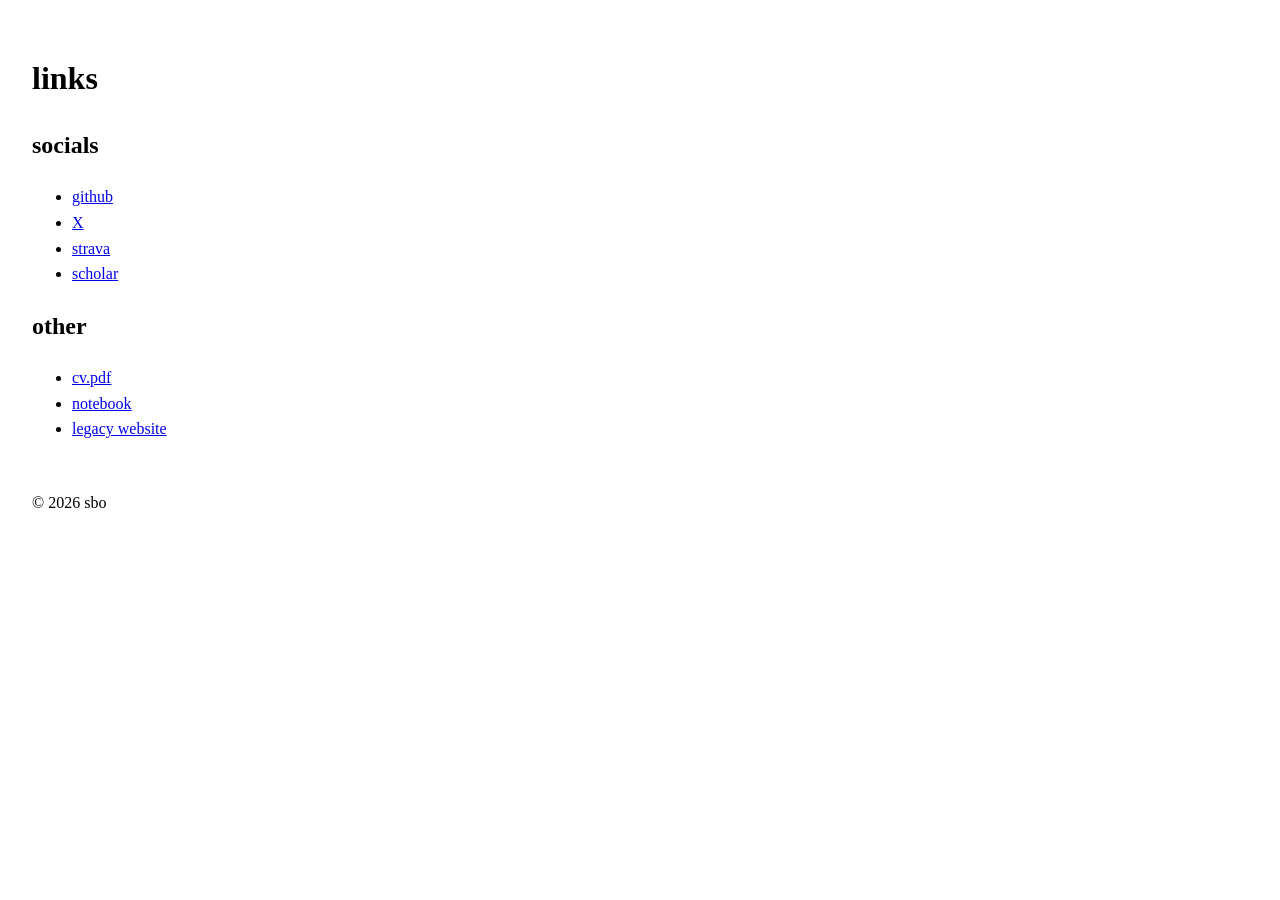
<file: other/webpages/links.html>
<!DOCTYPE html>
<html lang="en">
<head>
    <meta charset="UTF-8">
    <meta name="viewport" content="width=device-width, initial-scale=1.0">

    <title>links</title>

    <link rel="stylesheet" href="/other/stylesheets/style.css">
    <link rel="icon" href="/other/images/sbologo.svg" type="image/svg+xml">
    <link rel="apple-touch-icon" href="/other/images/sbologo.png">
</head>
<body>

    <h1>links</h1>

    <section>
        <h2>socials</h2>
        <ul>
            <li><a href="https://github.com/borawhocodess" target="_blank" rel="noopener noreferrer">github</a></li>
            <li><a href="https://x.com/boratwits" target="_blank" rel="noopener noreferrer">X</a></li>
            <li><a href="https://www.strava.com/athletes/124959664" target="_blank" rel="noopener noreferrer">strava</a></li>
            <li><a href="https://scholar.google.com/citations?user=4GR7BgQAAAAJ" target="_blank" rel="noopener noreferrer">scholar</a></li>
        </ul>
    </section>

    <section>
        <h2>other</h2>
        <ul>
            <li><a href="/other/docs/salihboraozturk.pdf">cv.pdf</a></li>
            <li><a href="/other/webpages/notebook.html">notebook</a></li>
            <li><a href="https://web.itu.edu.tr/ozturks19" target="_blank" rel="noopener ">legacy website</a></li>
        </ul>
    </section>

    <footer>&copy; 2026 sbo</footer>

</body>
</html>
</file>
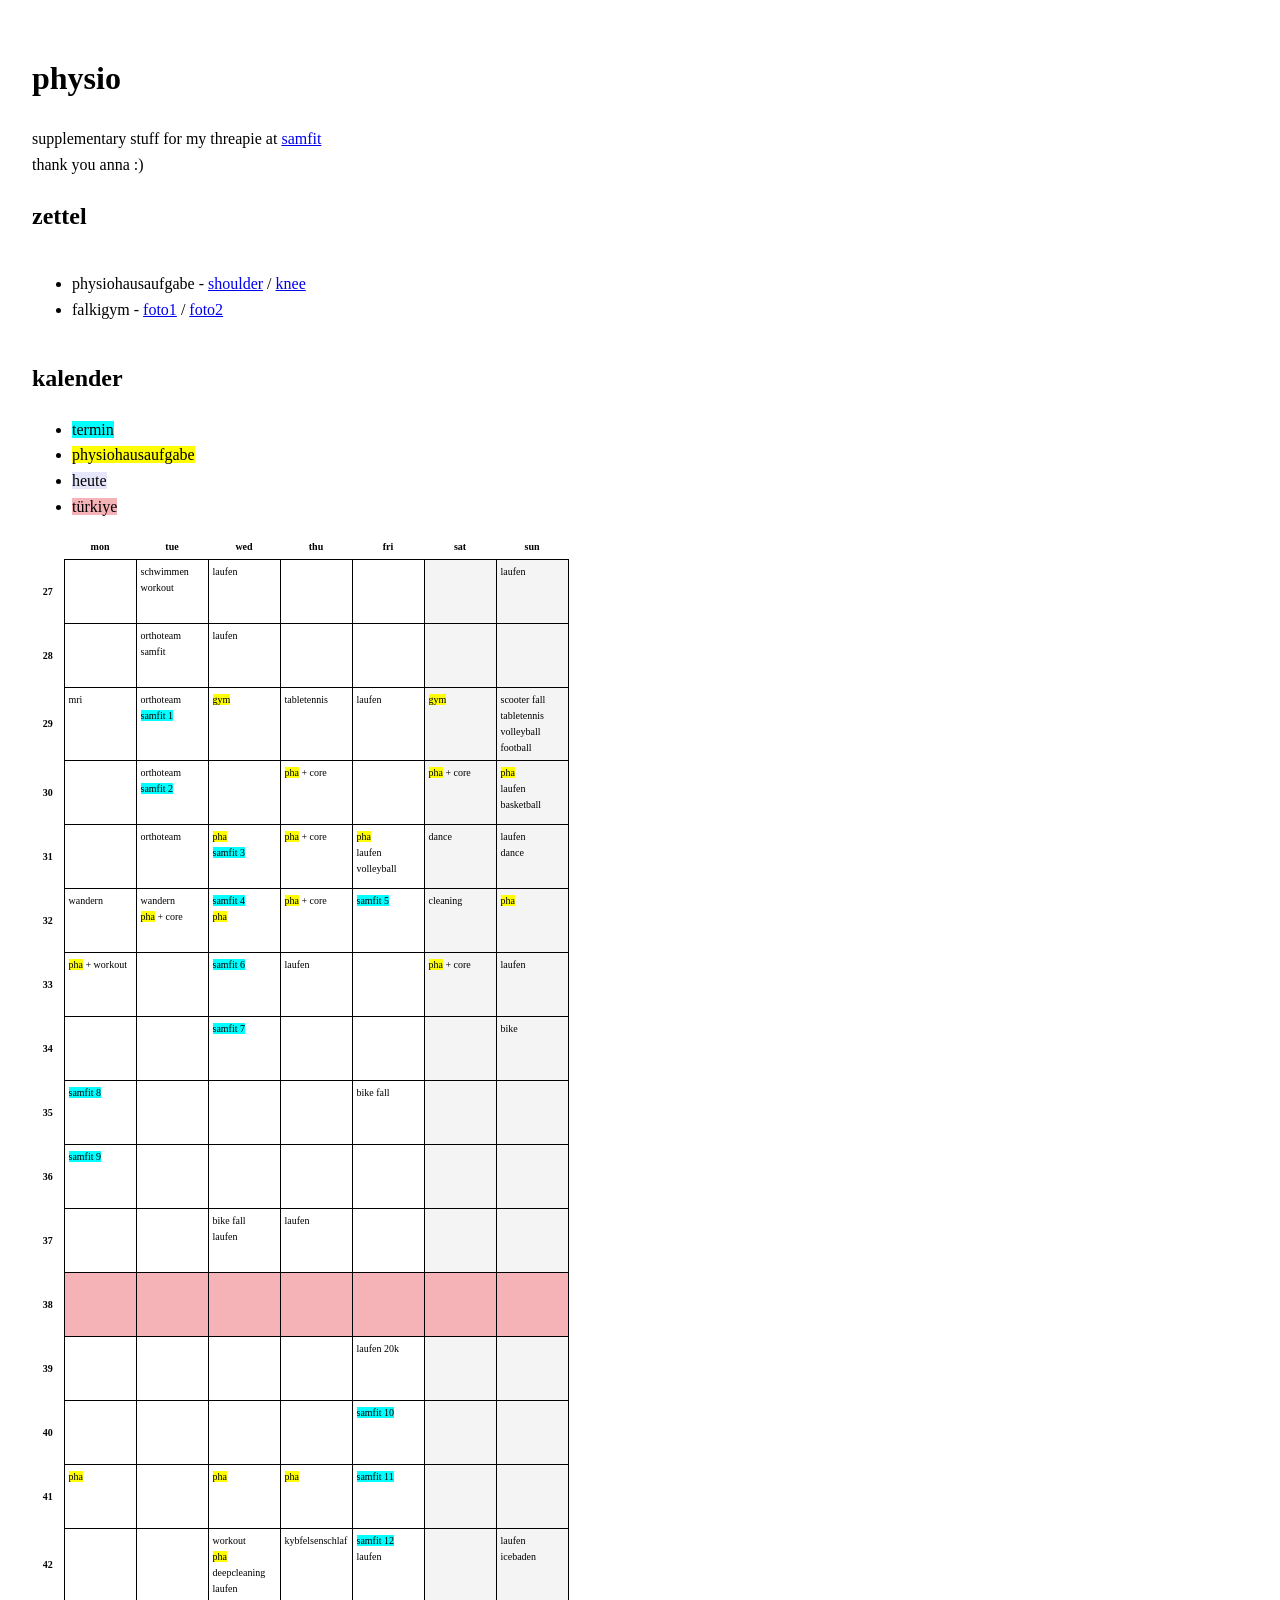
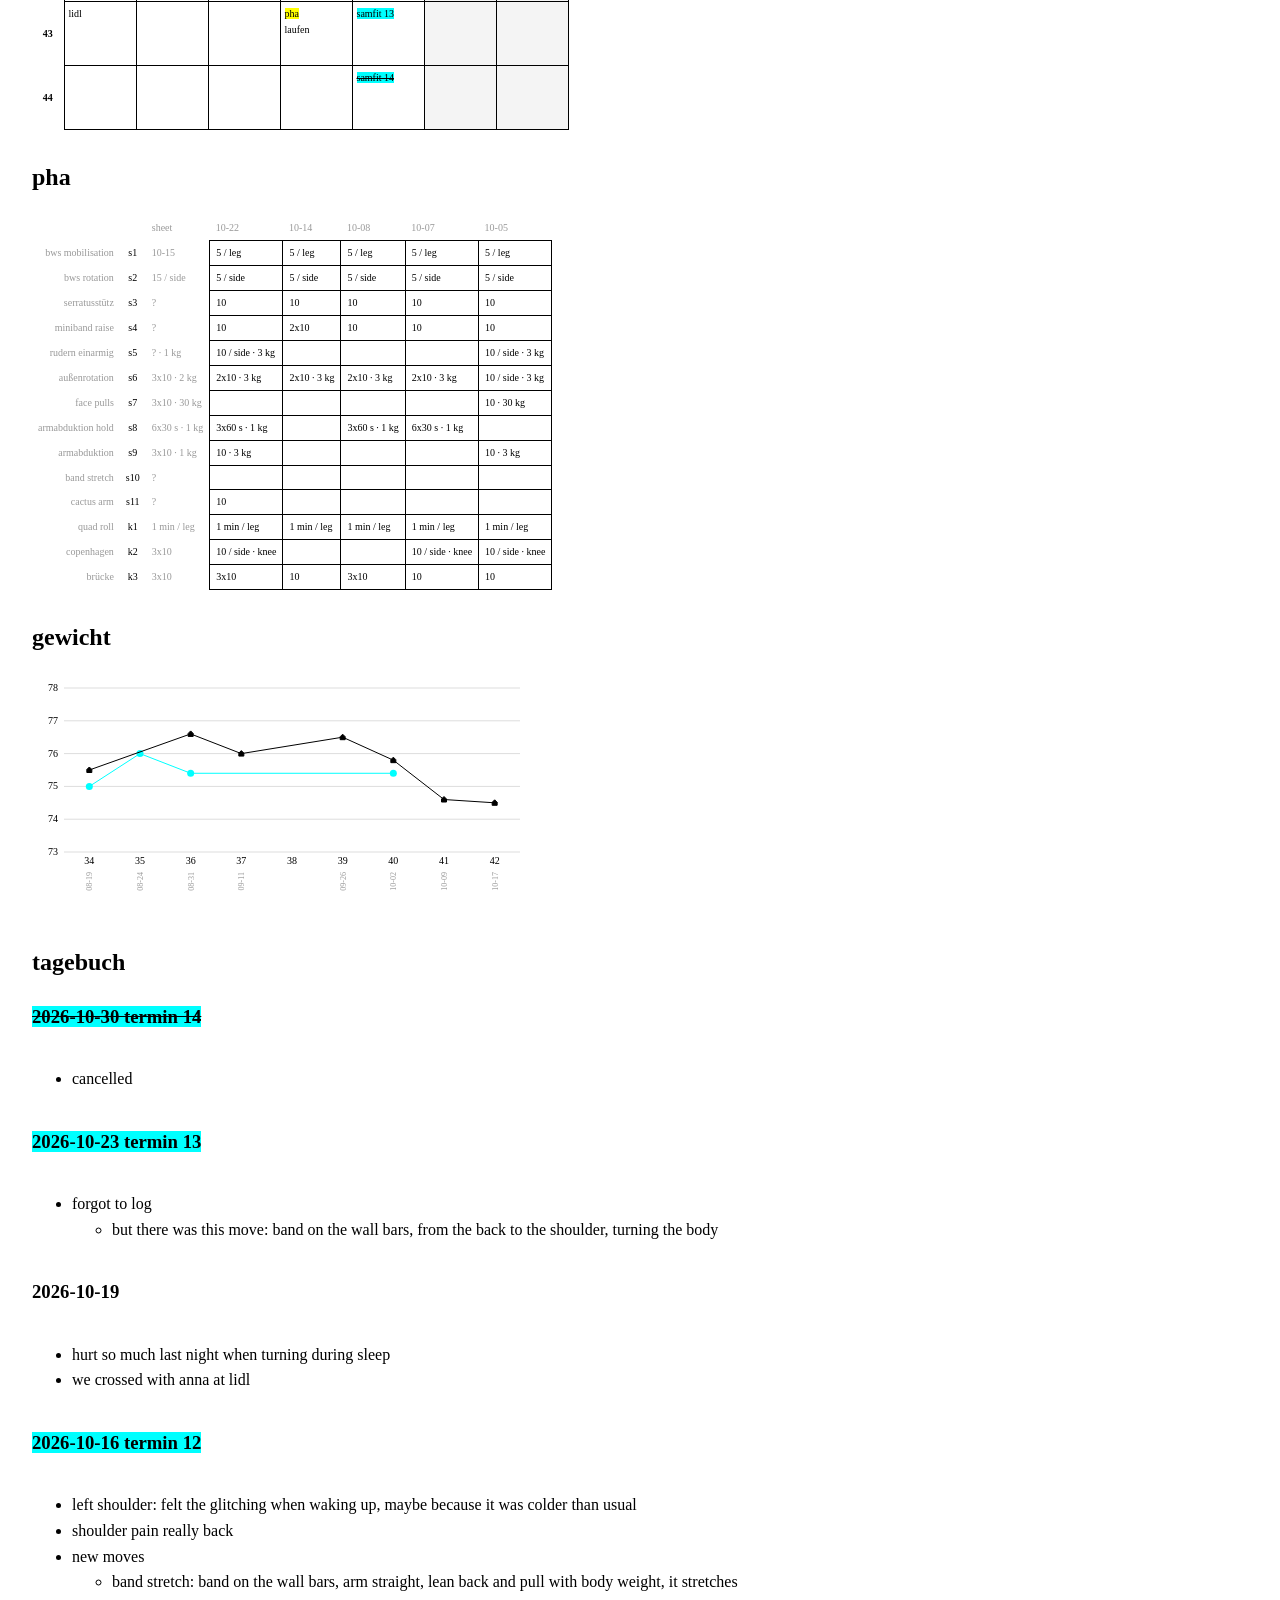
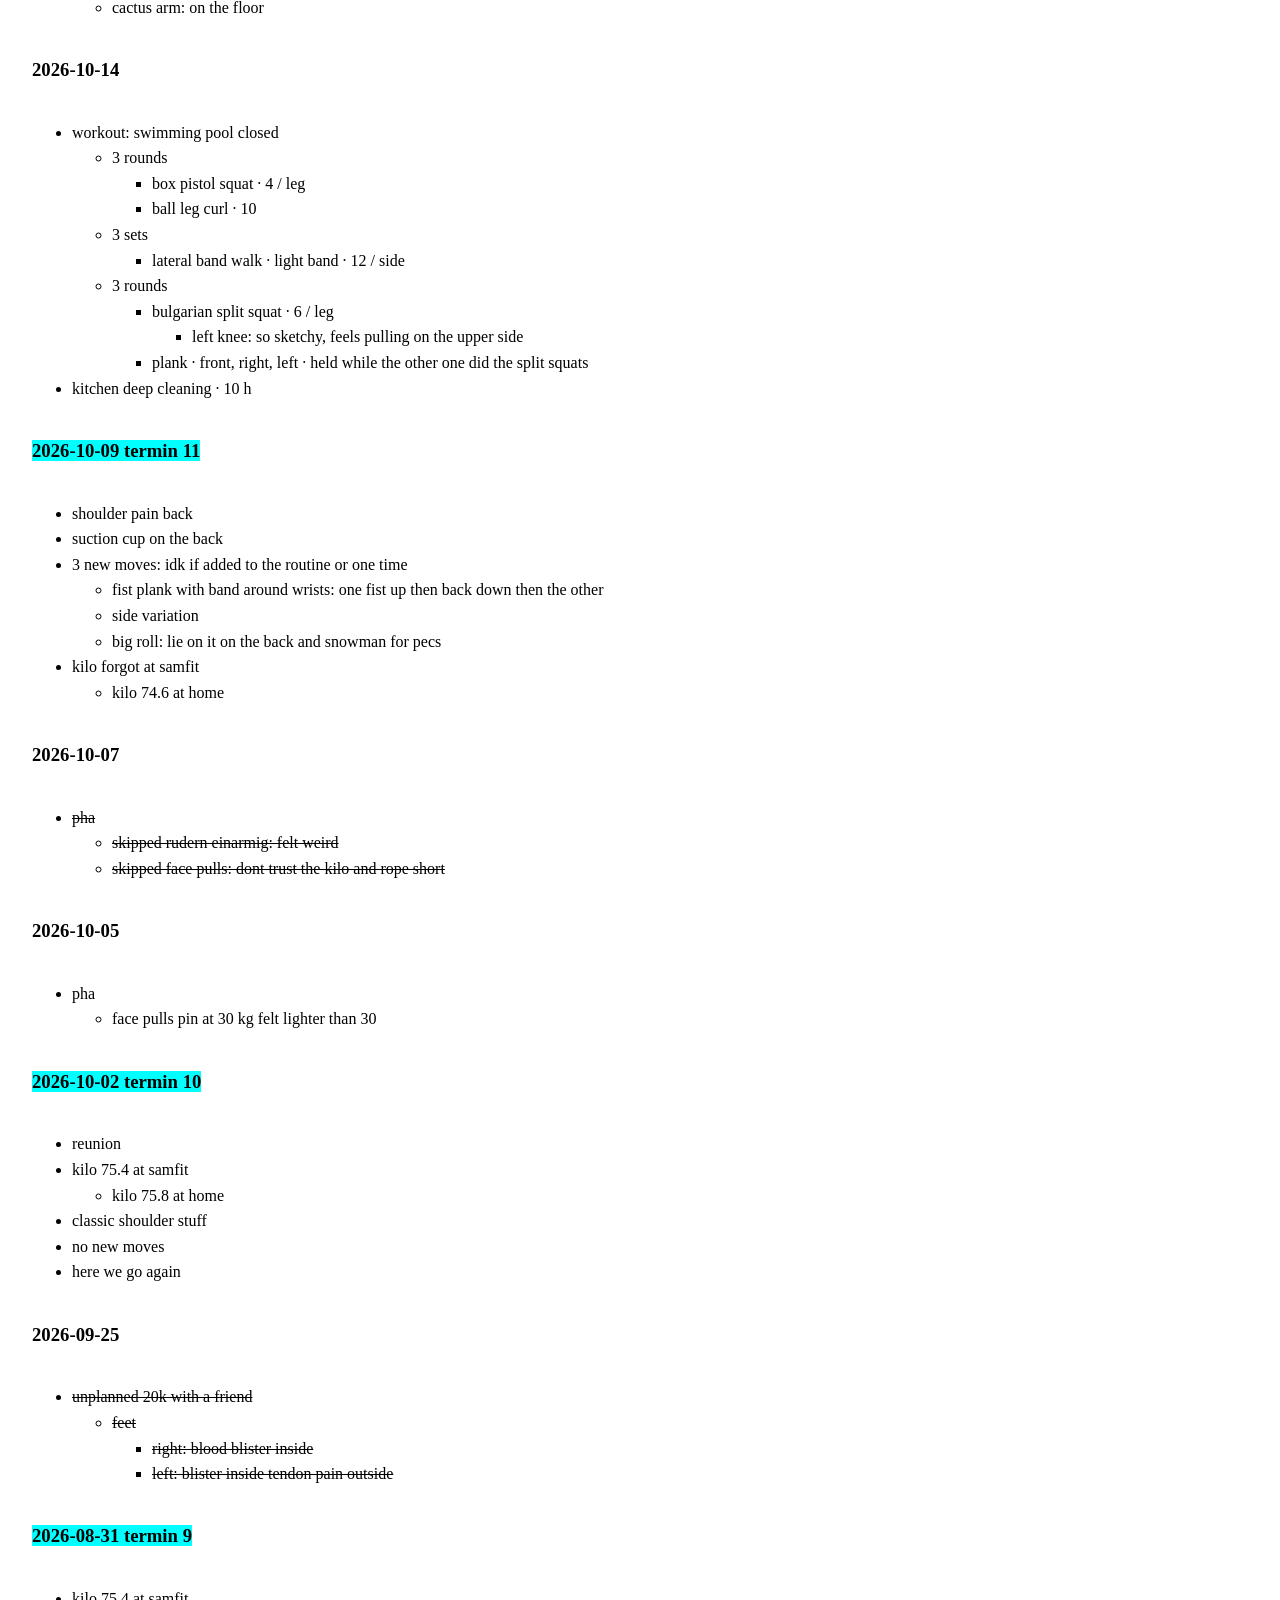
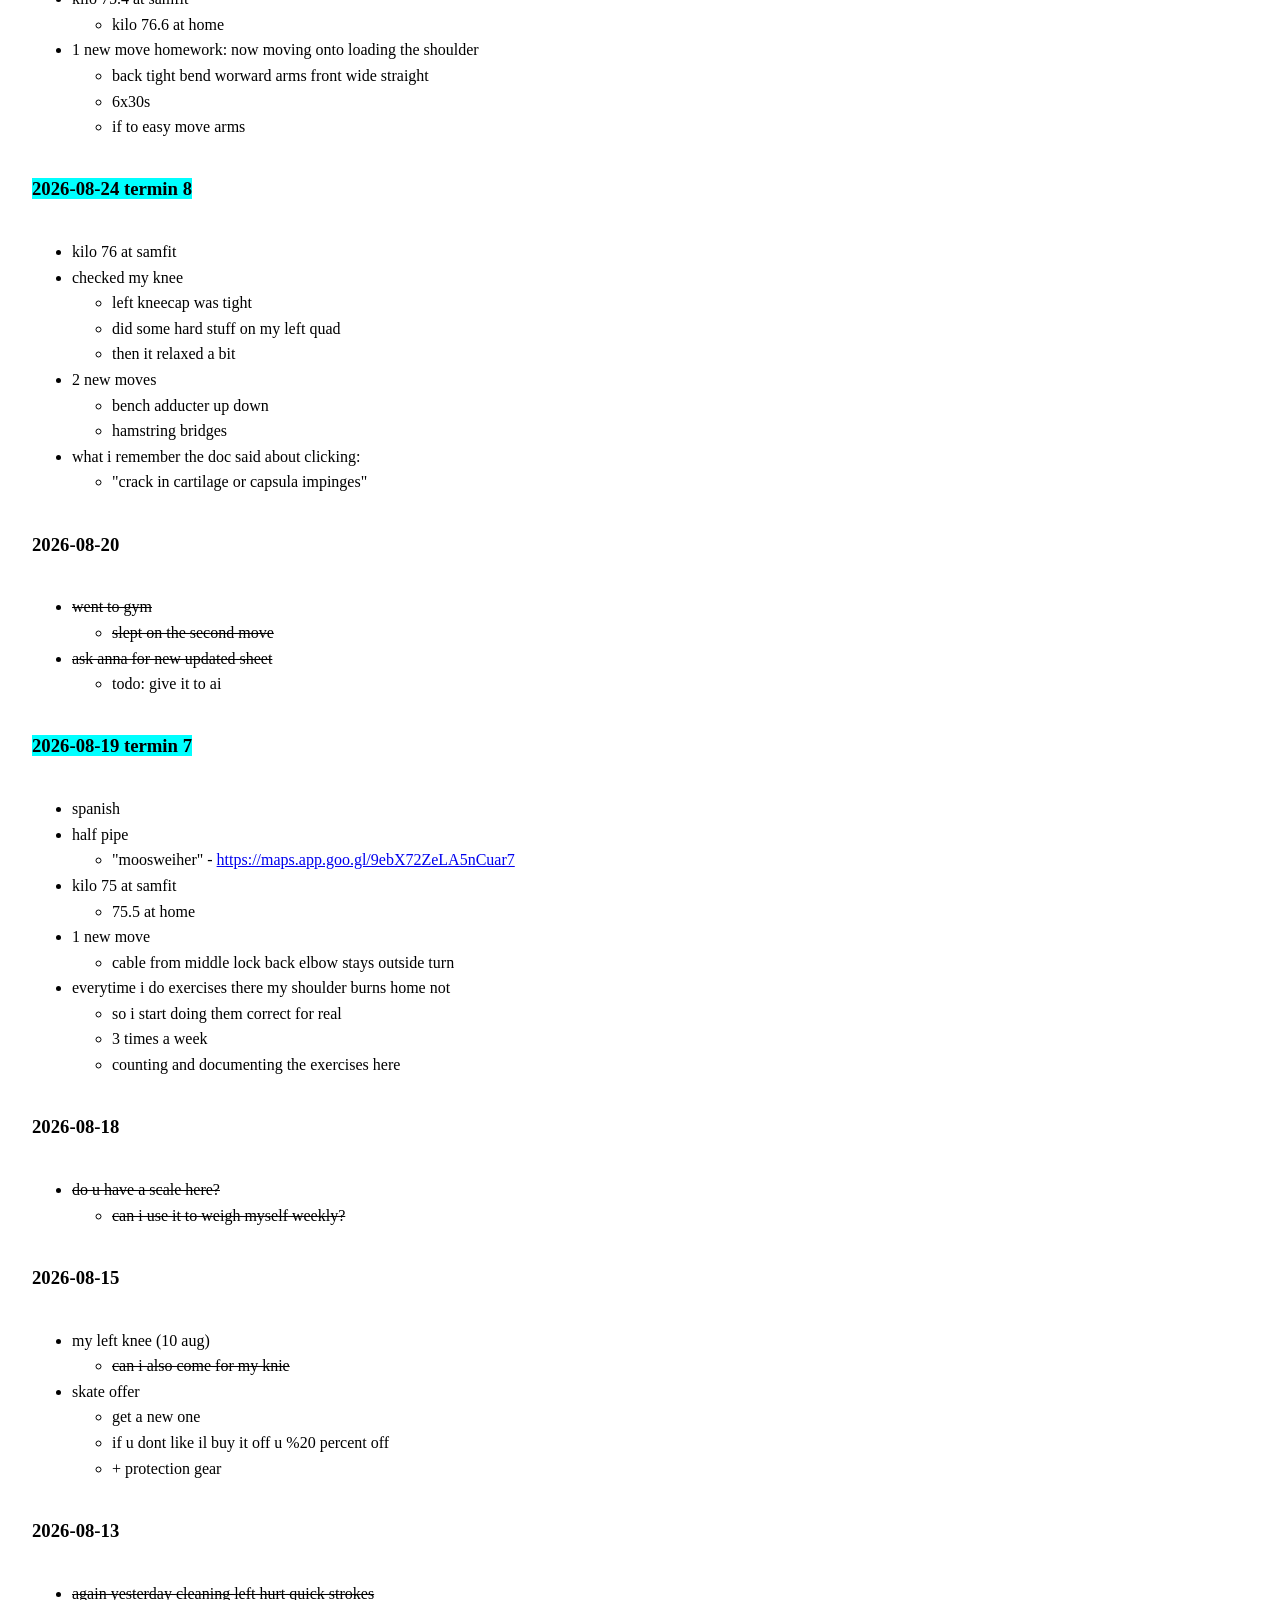
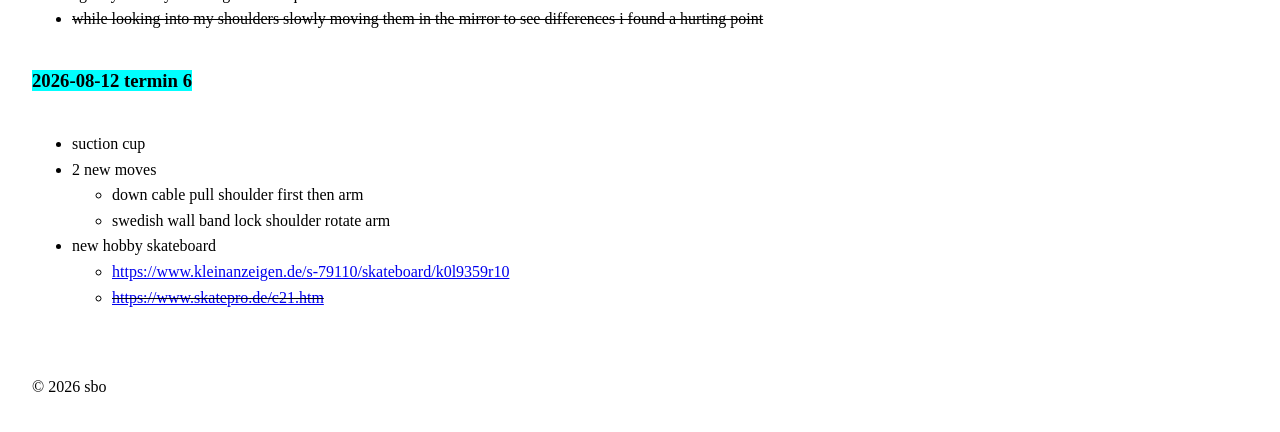
<file: other/webpages/physio.html>
<!DOCTYPE html>
<html lang="en">

<head>
    <meta charset="UTF-8">
    <meta name="viewport" content="width=device-width, initial-scale=1.0">

    <title>physio</title>

    <link rel="stylesheet" href="/other/stylesheets/style.css">
    <link rel="icon" href="/other/images/sbologo.svg" type="image/svg+xml">
    <link rel="apple-touch-icon" href="/other/images/sbologo.png">
    <style>
        table {
            table-layout: fixed;
            border-collapse: collapse;
            font-size: 10px;
            width: 536px;
        }

        th, td {
            box-sizing: border-box;
            width: 72px;
            height: 64px;
            border: 1px solid;
            padding: 4px;
            vertical-align: top;
        }

        svg.gewicht {
            font-size: 10px;
        }

        body > ul {
            display: inline-block;
            padding-right: 24px;
        }

        mark {
            background: cyan;
        }

        span.num {
            background: cyan;
        }

        mark.blue {
            background: yellow;
        }

        tr.turkey:not(:first-child) > td, mark.turkey {
            background: rgba(227, 10, 23, 0.31);
        }

        mark.today {
            background: lavender;
        }

        tr:not(:first-child) > *:nth-child(7), tr:not(:first-child) > *:nth-child(8) {
            background: #f4f4f4;
        }

        tr > *:first-child {
            width: 32px;
            border: none;
            vertical-align: middle;
        }

        tr:first-child > * {
            height: auto;
            border: none;
        }
        table.pha {
            table-layout: auto;
            width: auto;
        }

        table.pha th, table.pha td {
            width: auto;
            height: auto;
            border: 1px solid black;
            padding: 4px 6px;
            vertical-align: middle;
            text-align: left;
            font-weight: normal;
        }

        table.pha tr:not(:first-child) > *:nth-child(n) {
            background: none;
        }

        table.pha tr:not(:first-child) > *:nth-child(3) {
            color: #999;
        }

        table.pha tr:first-child > * {
            border: none;
            color: #999;
        }

        table.pha tr > *:nth-child(-n+3) {
            border: none;
        }

        table.pha tr > *:first-child {
            text-align: right;
            color: #999;
        }

        table.pha tr > *:nth-child(2) {
            text-align: center;
        }
    </style>
</head>

<body>

    <h1>physio</h1>

    <p>supplementary stuff for my threapie at <a href="https://www.samfit-physiotherapie.de">samfit</a><br>thank you anna :)</p>

    <h2>zettel</h2>

    <ul>
        <li>physiohausaufgabe - <a href="/other/docs/pha-shoulder.pdf">shoulder</a> / <a href="/other/docs/pha-knee.pdf">knee</a></li>
        <li>falkigym - <a href="/other/images/falkigym1.jpeg">foto1</a> / <a href="/other/images/falkigym2.jpeg">foto2</a></li>
    </ul>

    <h2>kalender</h2>

    <ul style="display: block">
        <li><mark>termin</mark></li>
        <li><mark class="blue">physiohausaufgabe</mark></li>
        <li><mark class="today">heute</mark></li>
        <li><mark class="turkey">türkiye</mark></li>
    </ul>

    <div style="display: inline-block; padding-right: 24px">
        <table>
            <tr>
                <th></th>
                <th>mon</th>
                <th>tue</th>
                <th>wed</th>
                <th>thu</th>
                <th>fri</th>
                <th>sat</th>
                <th>sun</th>
            </tr>
            <tr>
                <th>27</th>
                <td></td>
                <td>schwimmen<br>workout</td>
                <td>laufen</td>
                <td></td>
                <td></td>
                <td></td>
                <td>laufen</td>
            </tr>
            <tr>
                <th>28</th>
                <td></td>
                <td>orthoteam<br>samfit</td>
                <td>laufen</td>
                <td></td>
                <td></td>
                <td></td>
                <td></td>
            </tr>
            <tr>
                <th>29</th>
                <td>mri</td>
                <td>orthoteam<br><mark>samfit <span class="num">1</span></mark></td>
                <td><mark class="blue">gym</mark></td>
                <td>tabletennis</td>
                <td>laufen</td>
                <td><mark class="blue">gym</mark></td>
                <td>scooter fall<br>tabletennis<br>volleyball<br>football</td>
            </tr>
            <tr>
                <th>30</th>
                <td></td>
                <td>orthoteam<br><mark>samfit <span class="num">2</span></mark></td>
                <td></td>
                <td><mark class="blue">pha</mark> + core</td>
                <td></td>
                <td><mark class="blue">pha</mark> + core</td>
                <td><mark class="blue">pha</mark><br>laufen<br>basketball</td>
            </tr>
            <tr>
                <th>31</th>
                <td></td>
                <td>orthoteam</td>
                <td><mark class="blue">pha</mark><br><mark>samfit <span class="num">3</span></mark></td>
                <td><mark class="blue">pha</mark> + core</td>
                <td><mark class="blue">pha</mark><br>laufen<br>volleyball</td>
                <td>dance</td>
                <td>laufen<br>dance</td>
            </tr>
            <tr>
                <th>32</th>
                <td>wandern</td>
                <td>wandern<br><mark class="blue">pha</mark> + core</td>
                <td><mark>samfit <span class="num">4</span></mark><br><mark class="blue">pha</mark></td>
                <td><mark class="blue">pha</mark> + core</td>
                <td><mark>samfit <span class="num">5</span></mark></td>
                <td>cleaning</td>
                <td><mark class="blue">pha</mark></td>
            </tr>
            <tr>
                <th>33</th>
                <td><mark class="blue">pha</mark> + workout</td>
                <td></td>
                <td><mark>samfit <span class="num">6</span></mark></td>
                <td>laufen</td>
                <td></td>
                <td><mark class="blue">pha</mark> + core</td>
                <td>laufen</td>
            </tr>
            <tr>
                <th>34</th>
                <td></td>
                <td></td>
                <td><mark>samfit <span class="num">7</span></mark></td>
                <td></td>
                <td></td>
                <td></td>
                <td>bike</td>
            </tr>
            <tr>
                <th>35</th>
                <td><mark>samfit <span class="num">8</span></mark></td>
                <td></td>
                <td></td>
                <td></td>
                <td>bike fall</td>
                <td></td>
                <td></td>
            </tr>
            <tr>
                <th>36</th>
                <td><mark>samfit <span class="num">9</span></mark></td>
                <td></td>
                <td></td>
                <td></td>
                <td></td>
                <td></td>
                <td></td>
            </tr>
            <tr>
                <th>37</th>
                <td></td>
                <td></td>
                <td>bike fall<br>laufen</td>
                <td>laufen</td>
                <td></td>
                <td></td>
                <td></td>
            </tr>
            <tr class="turkey">
                <th>38</th>
                <td></td>
                <td></td>
                <td></td>
                <td></td>
                <td></td>
                <td></td>
                <td></td>
            </tr>
            <tr>
                <th>39</th>
                <td></td>
                <td></td>
                <td></td>
                <td></td>
                <td>laufen 20k</td>
                <td></td>
                <td></td>
            </tr>
            <tr>
                <th>40</th>
                <td></td>
                <td></td>
                <td></td>
                <td></td>
                <td><mark>samfit <span class="num">10</span></mark></td>
                <td></td>
                <td></td>
            </tr>
            <tr>
                <th>41</th>
                <td><mark class="blue">pha</mark></td>
                <td></td>
                <td><mark class="blue">pha</mark></td>
                <td><mark class="blue">pha</mark></td>
                <td><mark>samfit <span class="num">11</span></mark></td>
                <td></td>
                <td></td>
            </tr>
            <tr>
                <th>42</th>
                <td></td>
                <td></td>
                <td>workout<br><mark class="blue">pha</mark><br>deepcleaning<br>laufen</td>
                <td>kybfelsenschlaf</td>
                <td><mark>samfit <span class="num">12</span></mark><br>laufen</td>
                <td></td>
                <td>laufen<br>icebaden</td>
            </tr>
            <tr>
                <th>43</th>
                <td>lidl</td>
                <td></td>
                <td></td>
                <td><mark class="blue">pha</mark><br>laufen</td>
                <td><mark>samfit <span class="num">13</span></mark></td>
                <td></td>
                <td></td>
            </tr>
            <tr>
                <th>44</th>
                <td></td>
                <td></td>
                <td></td>
                <td></td>
                <td><s><mark>samfit <span class="num">14</span></mark></s></td>
                <td></td>
                <td></td>
            </tr>
        </table>
    </div>

    <h2>pha</h2>

    <div style="display: inline-block; padding-right: 24px; max-width: 536px; overflow-x: auto">
        <table class="pha" id="pha"></table>
    </div>

    <h2>gewicht</h2>

    <div style="display: inline-block; padding-right: 24px">
        <svg class="gewicht" id="gewicht" width="536" height="240"></svg>
    </div>

    <h2>tagebuch</h2>

    <h3><s><mark>2026-10-30 termin 14</mark></s></h3>

    <ul>
        <li>cancelled</li>
    </ul>

    <h3><mark>2026-10-23 termin 13</mark></h3>

    <ul>
        <li>forgot to log
            <ul>
                <li>but there was this move: band on the wall bars, from the back to the shoulder, turning the body</li>
            </ul>
        </li>
    </ul>

    <h3>2026-10-19</h3>

    <ul>
        <li>hurt so much last night when turning during sleep</li>
        <li>we crossed with anna at lidl</li>
    </ul>

    <h3><mark>2026-10-16 termin 12</mark></h3>

    <ul>
        <li>left shoulder: felt the glitching when waking up, maybe because it was colder than usual</li>
        <li>shoulder pain really back</li>
        <li>new moves
            <ul>
                <li>band stretch: band on the wall bars, arm straight, lean back and pull with body weight, it stretches</li>
                <li>cactus arm: on the floor</li>
            </ul>
        </li>
    </ul>

    <h3>2026-10-14</h3>

    <ul>
        <li>workout: swimming pool closed
            <ul>
                <li>3 rounds
                    <ul>
                        <li>box pistol squat · 4 / leg</li>
                        <li>ball leg curl · 10</li>
                    </ul>
                </li>
                <li>3 sets
                    <ul>
                        <li>lateral band walk · light band · 12 / side</li>
                    </ul>
                </li>
                <li>3 rounds
                    <ul>
                        <li>bulgarian split squat · 6 / leg
                            <ul>
                                <li>left knee: so sketchy, feels pulling on the upper side</li>
                            </ul>
                        </li>
                        <li>plank · front, right, left · held while the other one did the split squats</li>
                    </ul>
                </li>
            </ul>
        </li>
        <li>kitchen deep cleaning · 10 h</li>
    </ul>

    <h3><mark>2026-10-09 termin 11</mark></h3>

    <ul>
        <li>shoulder pain back</li>
        <li>suction cup on the back</li>
        <li>3 new moves: idk if added to the routine or one time
            <ul>
                <li>fist plank with band around wrists: one fist up then back down then the other</li>
                <li>side variation</li>
                <li>big roll: lie on it on the back and snowman for pecs</li>
            </ul>
        </li>
        <li>kilo forgot at samfit
            <ul>
                <li>kilo 74.6 at home</li>
            </ul>
        </li>
    </ul>

    <h3>2026-10-07</h3>

    <ul>
        <li><s>pha</s>
            <ul>
                <li><s>skipped rudern einarmig: felt weird</s></li>
                <li><s>skipped face pulls: dont trust the kilo and rope short</s></li>
            </ul>
        </li>
    </ul>

    <h3>2026-10-05</h3>

    <ul>
        <li>pha
            <ul>
                <li>face pulls pin at 30 kg felt lighter than 30</li>
            </ul>
        </li>
    </ul>

    <h3><mark>2026-10-02 termin 10</mark></h3>

    <ul>
        <li>reunion</li>
        <li>kilo 75.4 at samfit
            <ul>
                <li>kilo 75.8 at home</li>
            </ul>
        </li>
        <li>classic shoulder stuff</li>
        <li>no new moves</li>
        <li>here we go again</li>
    </ul>

    <h3>2026-09-25</h3>

    <ul>
        <li><s>unplanned 20k with a friend</s>
            <ul>
                <li><s>feet</s>
                    <ul>
                        <li><s>right: blood blister inside</s></li>
                        <li><s>left: blister inside tendon pain outside</s></li>
                    </ul>
                </li>
            </ul>
        </li>
    </ul>

    <h3><mark>2026-08-31 termin 9</mark></h3>

    <ul>
        <li>kilo 75.4 at samfit
            <ul>
                <li>kilo 76.6 at home</li>
            </ul>
        </li>
        <li>1 new move homework: now moving onto loading the shoulder
            <ul>
                <li>back tight bend worward arms front wide straight</li>
                <li>6x30s</li>
                <li>if to easy move arms</li>
            </ul>
        </li>
    </ul>

    <h3><mark>2026-08-24 termin 8</mark></h3>

    <ul>
        <li>kilo 76 at samfit</li>
        <li>checked my knee
            <ul>
                <li>left kneecap was tight</li>
                <li>did some hard stuff on my left quad</li>
                <li>then it relaxed a bit</li>
            </ul>
        </li>
        <li>2 new moves
            <ul>
                <li>bench adducter up down</li>
                <li>hamstring bridges</li>
            </ul>
        </li>
        <li>what i remember the doc said about clicking:
            <ul>
                <li>"crack in cartilage or capsula impinges"</li>
            </ul>
        </li>
    </ul>

    <h3>2026-08-20</h3>

    <ul>
        <li><s>went to gym</s>
            <ul>
                <li><s>slept on the second move</s></li>
            </ul>
        </li>
        <li><s>ask anna for new updated sheet</s>
            <ul>
                <li>todo: give it to ai</li>
            </ul>
        </li>
    </ul>

    <h3><mark>2026-08-19 termin 7</mark></h3>

    <ul>
        <li>spanish</li>
        <li>half pipe
            <ul>
                <li>"moosweiher" - <a href="https://maps.app.goo.gl/9ebX72ZeLA5nCuar7">https://maps.app.goo.gl/9ebX72ZeLA5nCuar7</a></li>
            </ul>
        </li>
        <li>kilo 75 at samfit
            <ul>
                <li>75.5 at home</li>
            </ul>
        </li>
        <li>1 new move
            <ul>
                <li>cable from middle lock back elbow stays outside turn</li>
            </ul>
        </li>
        <li>everytime i do exercises there my shoulder burns home not
            <ul>
                <li>so i start doing them correct for real</li>
                <li>3 times a week</li>
                <li>counting and documenting the exercises here</li>
            </ul>
        </li>
    </ul>

    <h3>2026-08-18</h3>

    <ul>
        <li><s>do u have a scale here?</s>
            <ul>
                <li><s>can i use it to weigh myself weekly?</s></li>
            </ul>
        </li>
    </ul>

    <h3>2026-08-15</h3>

    <ul>
        <li>my left knee (10 aug)
            <ul>
                <li><s>can i also come for my knie</s></li>
            </ul>
        </li>
        <li>skate offer
            <ul>
                <li>get a new one</li>
                <li>if u dont like il buy it off u %20 percent off</li>
                <li>+ protection gear</li>
            </ul>
        </li>
    </ul>

    <h3>2026-08-13</h3>

    <ul>
        <li><s>again yesterday cleaning left hurt quick strokes</s></li>
        <li><s>while looking into my shoulders slowly moving them in the mirror to see differences i found a hurting point</s></li>
    </ul>

    <h3><mark>2026-08-12 termin 6</mark></h3>

    <ul>
        <li>suction cup</li>
        <li>2 new moves
            <ul>
                <li>down cable pull shoulder first then arm</li>
                <li>swedish wall band lock shoulder rotate arm</li>
            </ul>
        </li>
        <li>new hobby skateboard
            <ul>
                <li><a href="https://www.kleinanzeigen.de/s-79110/skateboard/k0l9359r10">https://www.kleinanzeigen.de/s-79110/skateboard/k0l9359r10</a></li>
                <li><s><a href="https://www.skatepro.de/c21.htm">https://www.skatepro.de/c21.htm</a></s></li>
            </ul>
        </li>
    </ul>

    <footer>&copy; 2026 sbo</footer>

    <script>
        var gewicht = [
            ["2026-08-19", 75, 75.5],
            ["2026-08-24", 76, null],
            ["2026-08-31", 75.4, 76.6],
            ["2026-09-11", null, 76],
            ["2026-W38", null, null],
            ["2026-09-26", null, 76.5],
            ["2026-10-02", 75.4, 75.8],
            ["2026-10-09", null, 74.6],
            ["2026-10-17", null, 74.5]
        ];

        var svg = document.getElementById("gewicht");

        var width = 536;
        var height = 240;
        var padLeft = 32;
        var padRight = 48;
        var padTop = 12;
        var padBottom = 64;

        var values = [];

        for (var i = 0; i < gewicht.length; i++) {
            for (var j = 1; j < gewicht[i].length; j++) {
                if (gewicht[i][j] != null) values.push(gewicht[i][j]);
            }
        }

        var low = Math.floor(Math.min.apply(null, values) - 1);
        var high = Math.ceil(Math.max.apply(null, values) + 1);

        function px(index) {
            return padLeft + (index + 0.5) / gewicht.length * (width - padLeft - padRight);
        }

        function py(kilo) {
            return padTop + (high - kilo) / (high - low) * (height - padTop - padBottom);
        }

        function draw(name, attrs, text, parent) {
            var node = document.createElementNS("http://www.w3.org/2000/svg", name);

            for (var key in attrs) node.setAttribute(key, attrs[key]);
            if (text != null) node.textContent = text;

            (parent == null ? svg : parent).appendChild(node);

            return node;
        }

        for (var kilo = low; kilo <= high; kilo++) {
            draw("line", { x1: padLeft, y1: py(kilo), x2: width - padRight, y2: py(kilo), stroke: "#ddd" });
            draw("text", { x: padLeft - 6, y: py(kilo) + 3, "text-anchor": "end" }, kilo);
        }

        for (var i = 0; i < gewicht.length; i++) {
            draw("text", {
                x: px(i),
                y: height - padBottom + 12,
                "text-anchor": "middle"
            }, isoWeek(gewicht[i][0]));

            if (gewicht[i][0].indexOf("W") >= 0) continue;

            var dateX = px(i) + 3;
            var dateY = height - padBottom + 20;

            draw("text", {
                x: dateX,
                y: dateY,
                "text-anchor": "end",
                fill: "#999",
                "font-size": "8px",
                transform: "rotate(-90 " + dateX + " " + dateY + ")"
            }, gewicht[i][0].slice(5));
        }

        function isoWeek(date) {
            if (date.indexOf("W") >= 0) return Number(date.split("W")[1]);

            var parts = date.split("-");
            var day = new Date(parts[0], parts[1] - 1, parts[2]);

            var thursday = new Date(day.getFullYear(), day.getMonth(), day.getDate() - ((day.getDay() + 6) % 7) + 3);
            var firstThursday = new Date(thursday.getFullYear(), 0, 4);
            firstThursday.setDate(firstThursday.getDate() - ((firstThursday.getDay() + 6) % 7) + 3);

            return 1 + Math.round((thursday - firstThursday) / 604800000);
        }

        function points(column) {
            var list = [];

            for (var i = 0; i < gewicht.length; i++) {
                if (gewicht[i][column] != null) list.push([px(i), py(gewicht[i][column])]);
            }

            return list;
        }

        var series = [
            { column: 1, color: "cyan", border: "none", shape: "circle", dash: "none", hollow: false, from: null },
            { column: 2, color: "black", border: "black", shape: "house", dash: "none", hollow: false, from: null }
        ];

        series.forEach(function (line) {
            var list = points(line.column);

            if (list.length == 0) return;

            var path = list;

            if (line.from != null) {
                var start = points(line.from);

                if (start.length > 0) path = [start[start.length - 1]].concat(list);
            }

            draw("polyline", {
                points: path.map(function (point) { return point.join(","); }).join(" "),
                fill: "none",
                stroke: line.color,
                "stroke-dasharray": line.dash
            });

            list.forEach(function (point) {
                var fill = line.hollow ? "white" : line.color;

                if (line.shape == "house") {
                    var house = [[0, -3], [2.5, -0.5], [2.5, 2.5], [-2.5, 2.5], [-2.5, -0.5]];

                    draw("polygon", {
                        points: house.map(function (corner) {
                            return (point[0] + corner[0]) + "," + (point[1] + corner[1]);
                        }).join(" "),
                        fill: fill,
                        stroke: line.border
                    });
                } else {
                    draw("circle", { cx: point[0], cy: point[1], r: 3.5, fill: fill, stroke: line.border });
                }
            });
        });
    </script>

    <script>
        var now = new Date();
        var day = (now.getDay() + 6) % 7;

        var thursday = new Date(now.getFullYear(), now.getMonth(), now.getDate() - day + 3);
        var firstThursday = new Date(thursday.getFullYear(), 0, 4);
        firstThursday.setDate(firstThursday.getDate() - ((firstThursday.getDay() + 6) % 7) + 3);

        var week = 1 + Math.round((thursday - firstThursday) / 604800000);

        var rows = document.querySelectorAll("table tr");

        for (var i = 1; i < rows.length; i++) {
            if (rows[i].children[0].textContent == week) {
                rows[i].children[day + 1].style.background = "lavender";
            }
        }
    </script>

    <script>
        fetch("/other/tables/pha.tsv?v=" + Date.now())
            .then(function (r) { return r.text(); })
            .then(function (text) {
                var lines = text.trim().split("\n").slice(1);
                var moves = [];
                var ids = {};
                var dates = [];
                var done = {};

                for (var i = 0; i < lines.length; i++) {
                    var cells = lines[i].split("\t");

                    if (moves.indexOf(cells[2]) < 0) moves.push(cells[2]);
                    if (cells[0] != "sheet" && dates.indexOf(cells[0]) < 0) dates.push(cells[0]);

                    ids[cells[2]] = cells[1];
                    done[cells[0] + " " + cells[2]] = cells[3];
                }

                var columns = ["sheet"].concat(dates.sort().reverse());
                var table = document.getElementById("pha");

                function add(row, name, text) {
                    var cell = document.createElement(name);
                    cell.textContent = text;
                    row.appendChild(cell);
                }

                var head = table.insertRow();
                add(head, "th", "");
                add(head, "th", "");

                for (var j = 0; j < columns.length; j++) {
                    add(head, "th", columns[j] == "sheet" ? "sheet" : columns[j].slice(5));
                }

                for (var i = 0; i < moves.length; i++) {
                    var row = table.insertRow();
                    add(row, "td", moves[i]);
                    add(row, "td", ids[moves[i]]);

                    for (var j = 0; j < columns.length; j++) {
                        add(row, "td", done[columns[j] + " " + moves[i]] || "");
                    }
                }
            });
    </script>

</body>
</html>
</file>
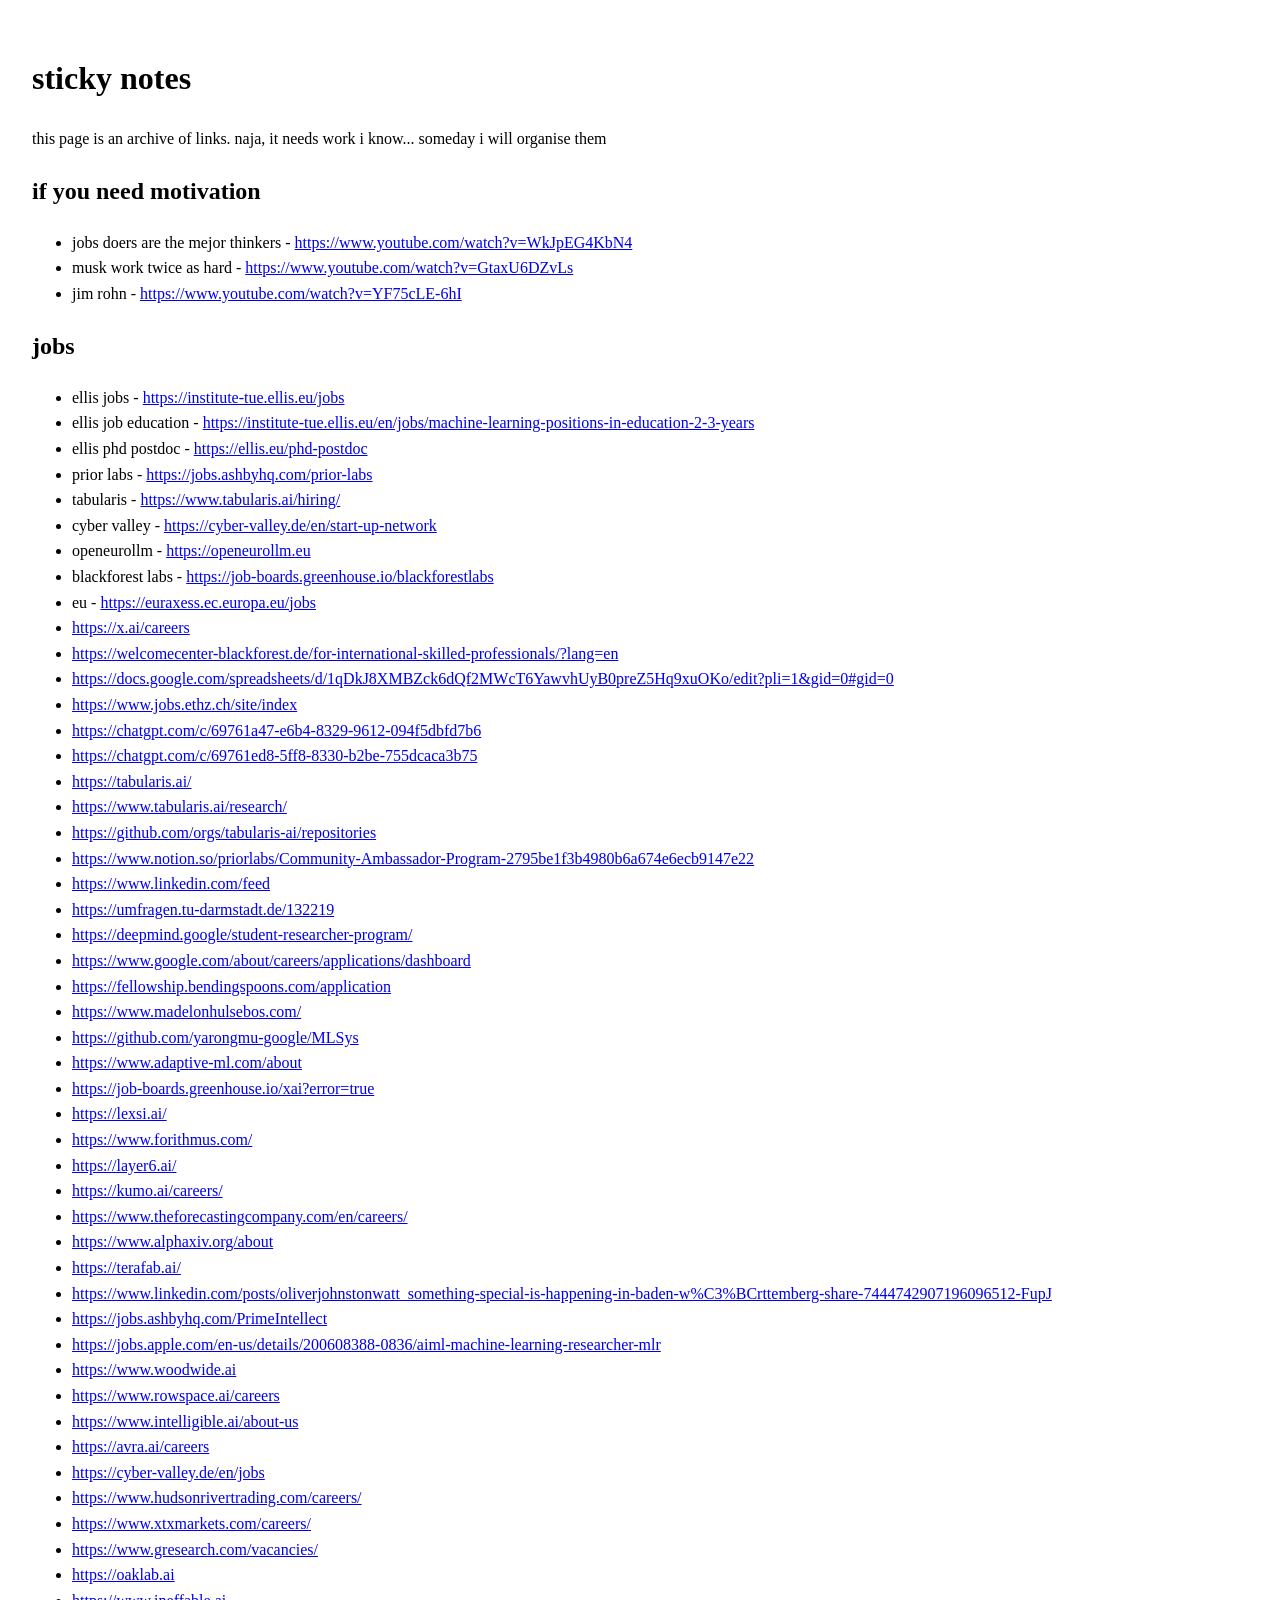
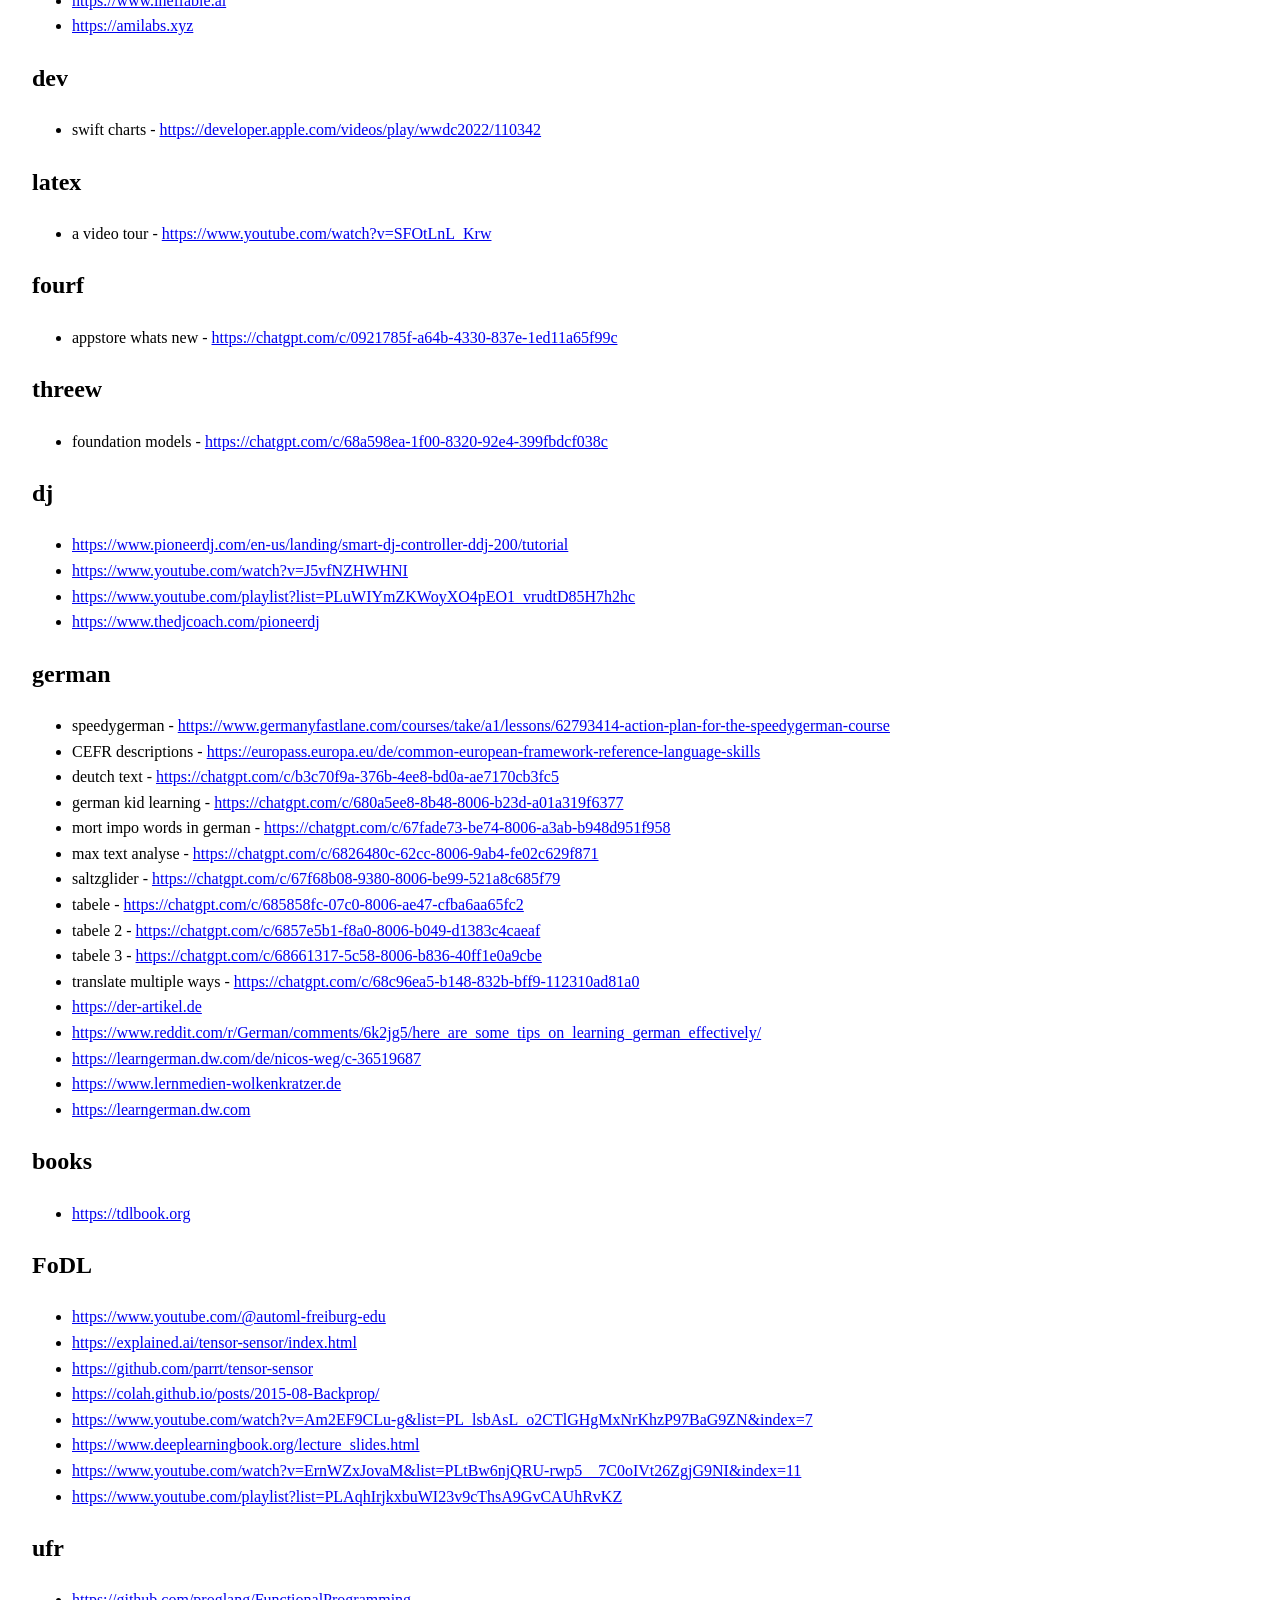
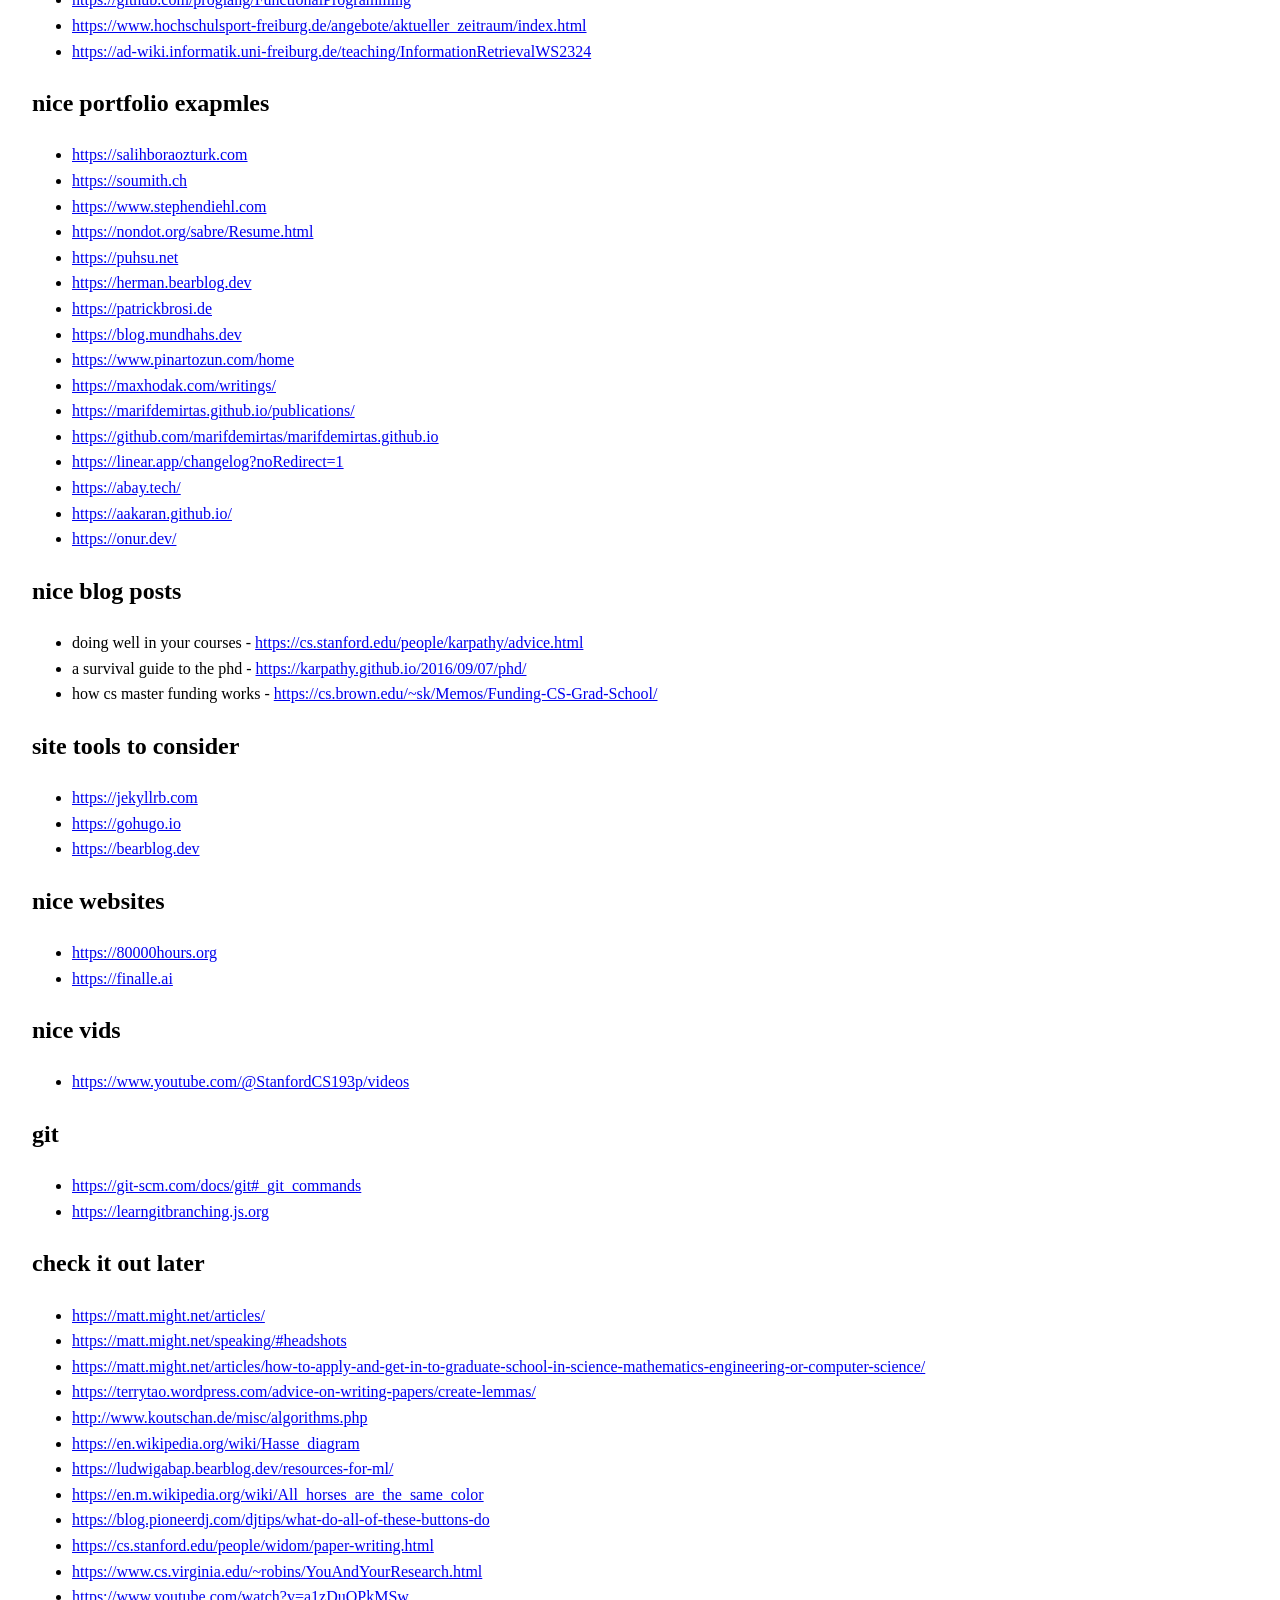
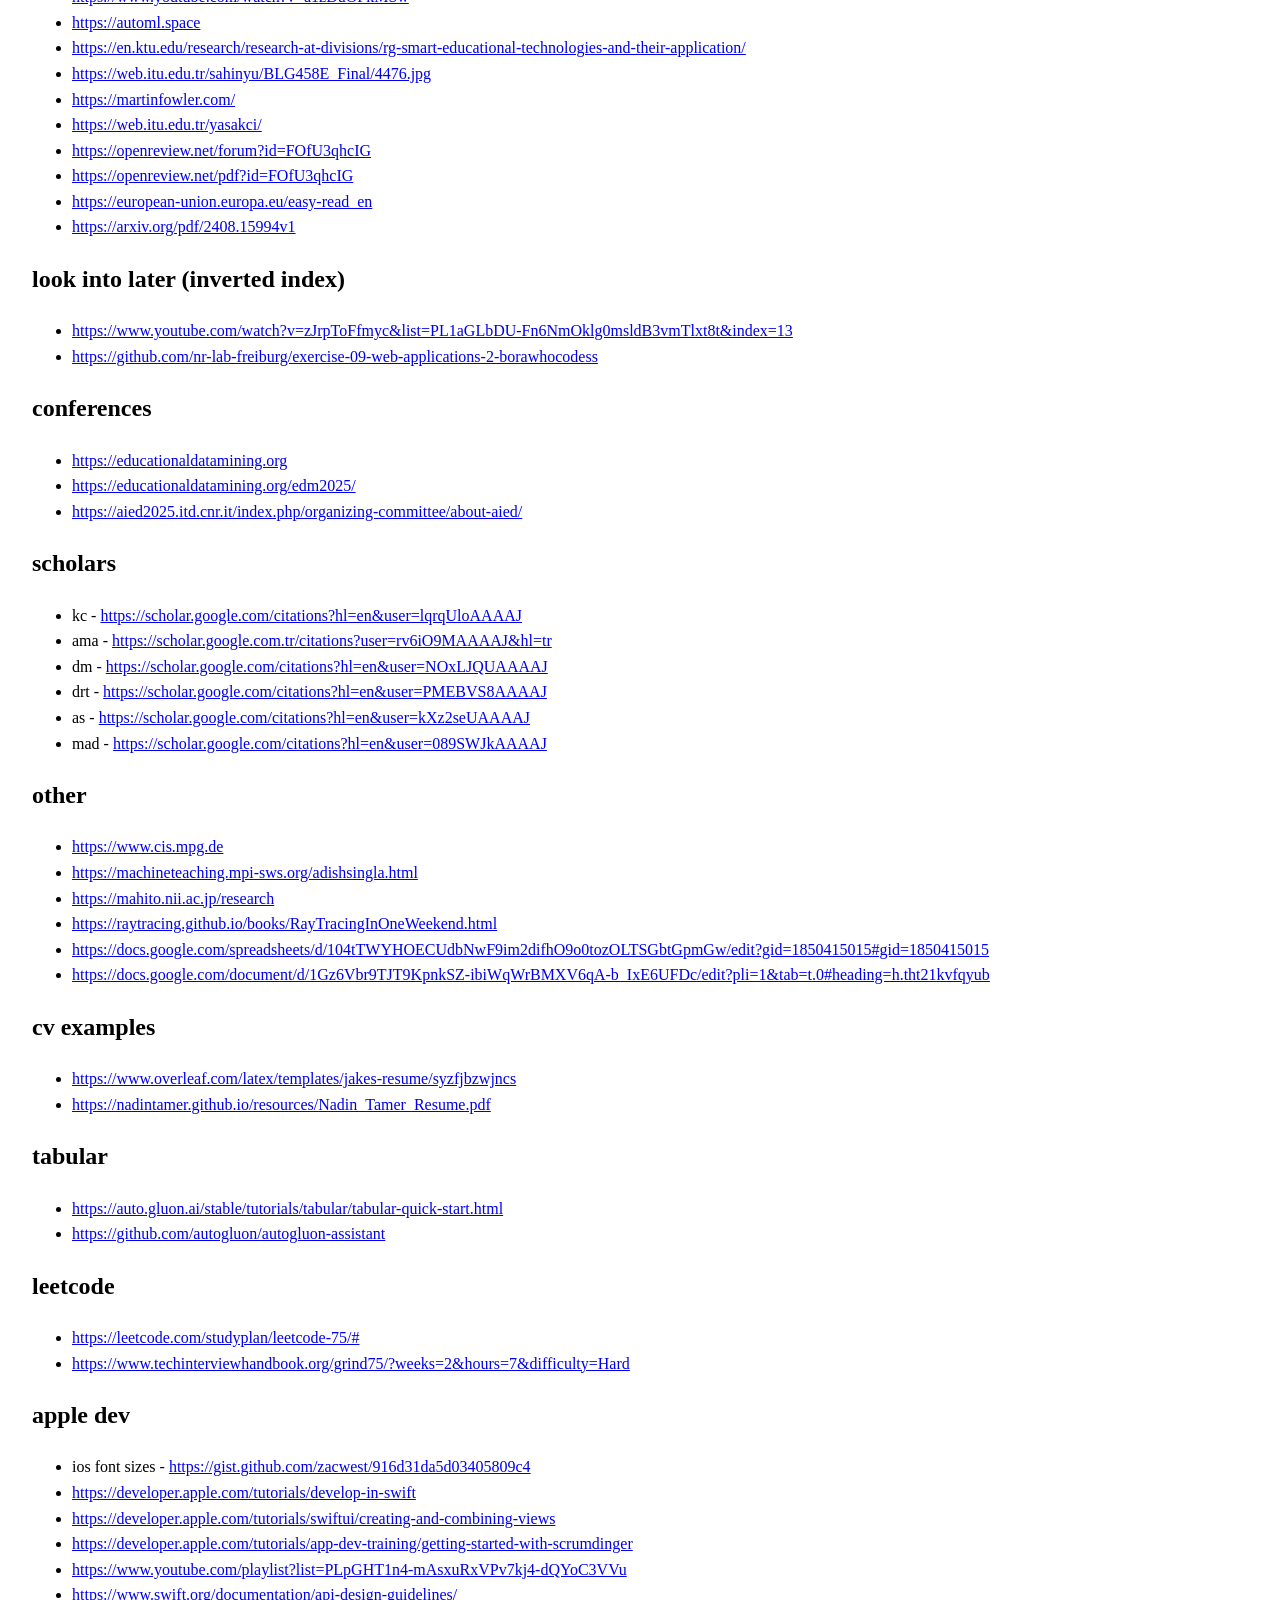
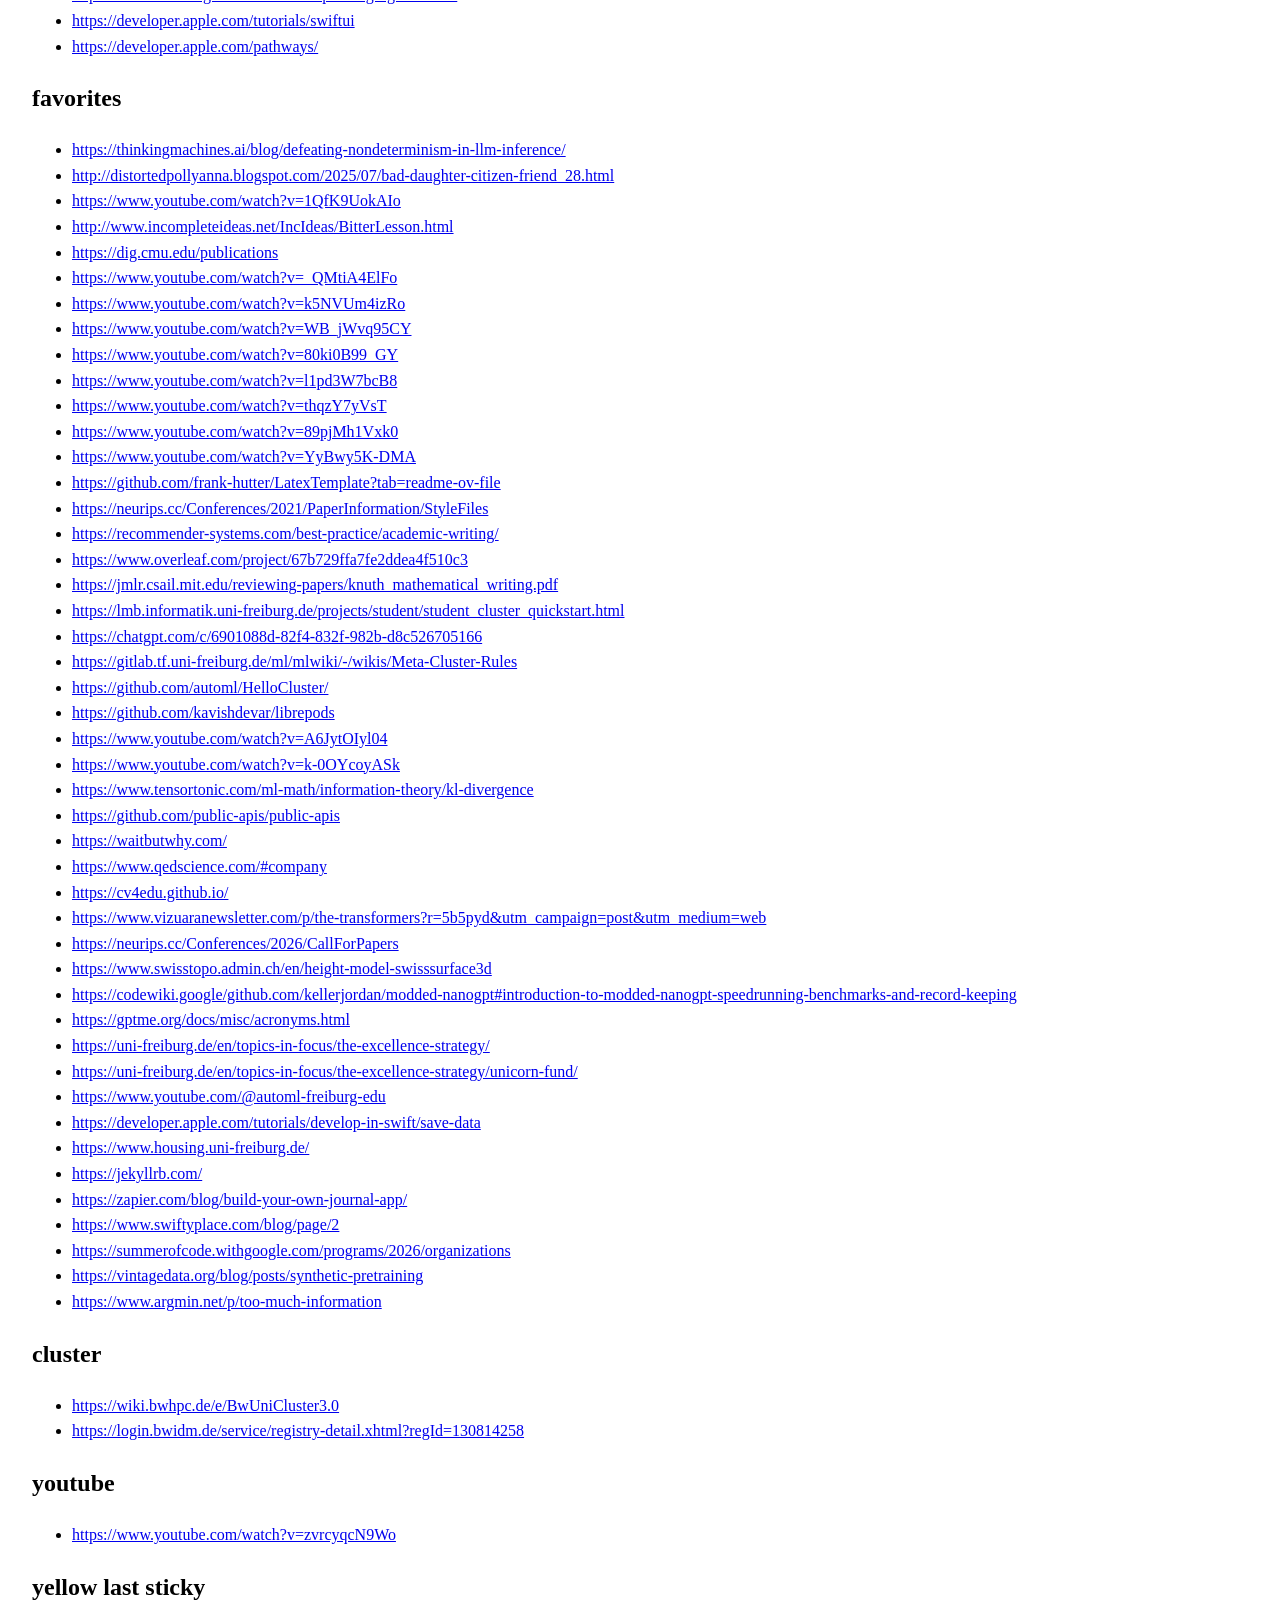
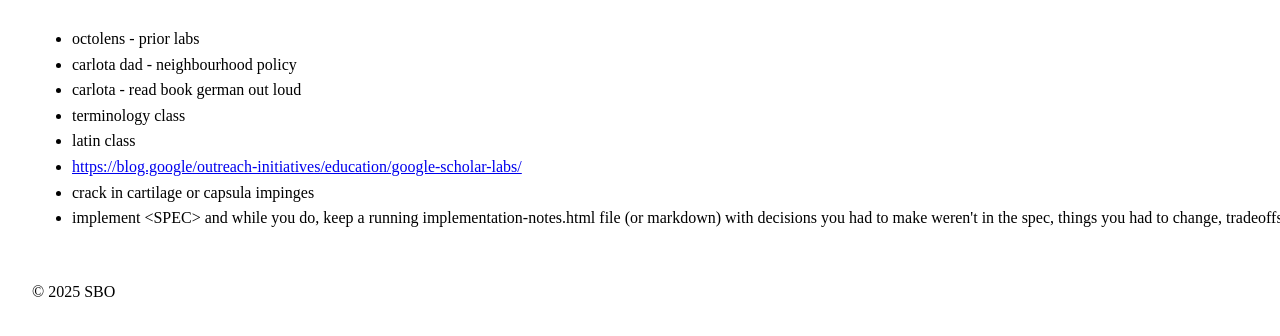
<file: other/webpages/sticky.html>
<!DOCTYPE html>
<html lang="en">

<head>
    <meta charset="UTF-8">
    <meta name="viewport" content="width=device-width, initial-scale=1.0">

    <title>sticky</title>

    <link rel="stylesheet" href="/other/stylesheets/style.css">

    <style>
        a {
            white-space: nowrap;
        }

        li {
            white-space: nowrap;
        }
    </style>
</head>

<body>

    <h1>sticky notes</h1>

    <p>this page is an archive of links. naja, it needs work i know... someday i will organise them</p>

    <section>
        <h2>if you need motivation</h2>
        <ul>
            <li>jobs doers are the mejor thinkers - <a href='https://www.youtube.com/watch?v=WkJpEG4KbN4'>https://www.youtube.com/watch?v=WkJpEG4KbN4</a></li>
            <li>musk work twice as hard - <a href='https://www.youtube.com/watch?v=GtaxU6DZvLs'>https://www.youtube.com/watch?v=GtaxU6DZvLs</a></li>
            <li>jim rohn - <a href='https://www.youtube.com/watch?v=YF75cLE-6hI'>https://www.youtube.com/watch?v=YF75cLE-6hI</a></li>
        </ul>
    </section>

    <section>
        <h2>jobs</h2>
        <ul>
            <li>ellis jobs - <a href='https://institute-tue.ellis.eu/jobs'>https://institute-tue.ellis.eu/jobs</a></li>
            <li>ellis job education - <a href='https://institute-tue.ellis.eu/en/jobs/machine-learning-positions-in-education-2-3-years'>https://institute-tue.ellis.eu/en/jobs/machine-learning-positions-in-education-2-3-years</a></li>
            <li>ellis phd postdoc - <a href='https://ellis.eu/phd-postdoc'>https://ellis.eu/phd-postdoc</a></li>
            <li>prior labs - <a href='https://jobs.ashbyhq.com/prior-labs'>https://jobs.ashbyhq.com/prior-labs</a></li>
            <li>tabularis - <a href='https://www.tabularis.ai/hiring/'>https://www.tabularis.ai/hiring/</a></li>
            <li>cyber valley - <a href='https://cyber-valley.de/en/start-up-network'>https://cyber-valley.de/en/start-up-network</a></li>
            <li>openeurollm - <a href='https://openeurollm.eu'>https://openeurollm.eu</a></li>
            <li>blackforest labs - <a href='https://job-boards.greenhouse.io/blackforestlabs'>https://job-boards.greenhouse.io/blackforestlabs</a></li>
            <li>eu - <a href='https://euraxess.ec.europa.eu/jobs'>https://euraxess.ec.europa.eu/jobs</a></li>
            <li><a href='https://x.ai/careers'>https://x.ai/careers</a></li>
            <li><a href='https://welcomecenter-blackforest.de/for-international-skilled-professionals/?lang=en'>https://welcomecenter-blackforest.de/for-international-skilled-professionals/?lang=en</a></li>
            <li><a href='https://docs.google.com/spreadsheets/d/1qDkJ8XMBZck6dQf2MWcT6YawvhUyB0preZ5Hq9xuOKo/edit?pli=1&gid=0#gid=0'>https://docs.google.com/spreadsheets/d/1qDkJ8XMBZck6dQf2MWcT6YawvhUyB0preZ5Hq9xuOKo/edit?pli=1&gid=0#gid=0</a></li>
            <li><a href='https://www.jobs.ethz.ch/site/index'>https://www.jobs.ethz.ch/site/index</a></li>
            <li><a href='https://chatgpt.com/c/69761a47-e6b4-8329-9612-094f5dbfd7b6'>https://chatgpt.com/c/69761a47-e6b4-8329-9612-094f5dbfd7b6</a></li>
            <li><a href='https://chatgpt.com/c/69761ed8-5ff8-8330-b2be-755dcaca3b75'>https://chatgpt.com/c/69761ed8-5ff8-8330-b2be-755dcaca3b75</a></li>
            <li><a href='https://tabularis.ai/'>https://tabularis.ai/</a></li>
            <li><a href='https://www.tabularis.ai/research/'>https://www.tabularis.ai/research/</a></li>
            <li><a href='https://github.com/orgs/tabularis-ai/repositories'>https://github.com/orgs/tabularis-ai/repositories</a></li>
            <li><a href='https://www.notion.so/priorlabs/Community-Ambassador-Program-2795be1f3b4980b6a674e6ecb9147e22'>https://www.notion.so/priorlabs/Community-Ambassador-Program-2795be1f3b4980b6a674e6ecb9147e22</a></li>
            <li><a href='https://www.linkedin.com/feed'>https://www.linkedin.com/feed</a></li>
            <li><a href='https://umfragen.tu-darmstadt.de/132219'>https://umfragen.tu-darmstadt.de/132219</a></li>
            <li><a href='https://deepmind.google/student-researcher-program/'>https://deepmind.google/student-researcher-program/</a></li>
            <li><a href='https://www.google.com/about/careers/applications/dashboard'>https://www.google.com/about/careers/applications/dashboard</a></li>
            <li><a href='https://fellowship.bendingspoons.com/application'>https://fellowship.bendingspoons.com/application</a></li>
            <li><a href='https://www.madelonhulsebos.com/'>https://www.madelonhulsebos.com/</a></li>
            <li><a href='https://github.com/yarongmu-google/MLSys'>https://github.com/yarongmu-google/MLSys</a></li>
            <li><a href='https://www.adaptive-ml.com/about'>https://www.adaptive-ml.com/about</a></li>
            <li><a href='https://job-boards.greenhouse.io/xai?error=true'>https://job-boards.greenhouse.io/xai?error=true</a></li>
            <li><a href='https://lexsi.ai/'>https://lexsi.ai/</a></li>
            <li><a href='https://www.forithmus.com/'>https://www.forithmus.com/</a></li>
            <li><a href='https://layer6.ai/'>https://layer6.ai/</a></li>
            <li><a href='https://kumo.ai/careers/'>https://kumo.ai/careers/</a></li>
            <li><a href='https://www.theforecastingcompany.com/en/careers/'>https://www.theforecastingcompany.com/en/careers/</a></li>
            <li><a href='https://www.alphaxiv.org/about'>https://www.alphaxiv.org/about</a></li>
            <li><a href='https://terafab.ai/'>https://terafab.ai/</a></li>
            <li><a href='https://www.linkedin.com/posts/oliverjohnstonwatt_something-special-is-happening-in-baden-w%C3%BCrttemberg-share-7444742907196096512-FupJ'>https://www.linkedin.com/posts/oliverjohnstonwatt_something-special-is-happening-in-baden-w%C3%BCrttemberg-share-7444742907196096512-FupJ</a></li>
            <li><a href='https://jobs.ashbyhq.com/PrimeIntellect'>https://jobs.ashbyhq.com/PrimeIntellect</a></li>
            <li><a href='https://jobs.apple.com/en-us/details/200608388-0836/aiml-machine-learning-researcher-mlr'>https://jobs.apple.com/en-us/details/200608388-0836/aiml-machine-learning-researcher-mlr</a></li>
            <li><a href='https://www.woodwide.ai'>https://www.woodwide.ai</a></li>
            <li><a href='https://www.rowspace.ai/careers'>https://www.rowspace.ai/careers</a></li>
            <li><a href='https://www.intelligible.ai/about-us'>https://www.intelligible.ai/about-us</a></li>
            <li><a href='https://avra.ai/careers'>https://avra.ai/careers</a></li>
            <li><a href='https://cyber-valley.de/en/jobs'>https://cyber-valley.de/en/jobs</a></li>
            <li><a href='https://www.hudsonrivertrading.com/careers/'>https://www.hudsonrivertrading.com/careers/</a></li>
            <li><a href='https://www.xtxmarkets.com/careers/'>https://www.xtxmarkets.com/careers/</a></li>
            <li><a href='https://www.gresearch.com/vacancies/'>https://www.gresearch.com/vacancies/</a></li>
            <li><a href='https://oaklab.ai'>https://oaklab.ai</a></li>
            <li><a href='https://www.ineffable.ai'>https://www.ineffable.ai</a></li>
            <li><a href='https://amilabs.xyz'>https://amilabs.xyz</a></li>
        </ul>
    </section>

    <section>
        <h2>dev</h2>
        <ul>
            <li>swift charts - <a href='https://developer.apple.com/videos/play/wwdc2022/110342'>https://developer.apple.com/videos/play/wwdc2022/110342</a></li>
        </ul>
    </section>

    <section>
        <h2>latex</h2>
        <ul>
            <li>a video tour - <a href='https://www.youtube.com/watch?v=SFOtLnL_Krw'>https://www.youtube.com/watch?v=SFOtLnL_Krw</a></li>
        </ul>
    </section>

    <section>
        <h2>fourf</h2>
        <ul>
            <li>appstore whats new - <a href='https://chatgpt.com/c/0921785f-a64b-4330-837e-1ed11a65f99c'>https://chatgpt.com/c/0921785f-a64b-4330-837e-1ed11a65f99c</a></li>
        </ul>
    </section>

    <section>
        <h2>threew</h2>
        <ul>
            <li>foundation models - <a href='https://chatgpt.com/c/68a598ea-1f00-8320-92e4-399fbdcf038c'>https://chatgpt.com/c/68a598ea-1f00-8320-92e4-399fbdcf038c</a></li>
        </ul>
    </section>

    <section>
        <h2>dj</h2>
        <ul>
            <li><a href='https://www.pioneerdj.com/en-us/landing/smart-dj-controller-ddj-200/tutorial'>https://www.pioneerdj.com/en-us/landing/smart-dj-controller-ddj-200/tutorial</a></li>
            <li><a href='https://www.youtube.com/watch?v=J5vfNZHWHNI'>https://www.youtube.com/watch?v=J5vfNZHWHNI</a></li>
            <li><a href='https://www.youtube.com/playlist?list=PLuWIYmZKWoyXO4pEO1_vrudtD85H7h2hc'>https://www.youtube.com/playlist?list=PLuWIYmZKWoyXO4pEO1_vrudtD85H7h2hc</a></li>
            <li><a href='https://www.thedjcoach.com/pioneerdj'>https://www.thedjcoach.com/pioneerdj</a></li>
        </ul>
    </section>

    <section>
        <h2>german</h2>
        <ul>
            <li>speedygerman - <a href='https://www.germanyfastlane.com/courses/take/a1/lessons/62793414-action-plan-for-the-speedygerman-course'>https://www.germanyfastlane.com/courses/take/a1/lessons/62793414-action-plan-for-the-speedygerman-course</a></li>
            <li>CEFR descriptions - <a href='https://europass.europa.eu/de/common-european-framework-reference-language-skills'>https://europass.europa.eu/de/common-european-framework-reference-language-skills</a></li>
            <li>deutch text - <a href='https://chatgpt.com/c/b3c70f9a-376b-4ee8-bd0a-ae7170cb3fc5'>https://chatgpt.com/c/b3c70f9a-376b-4ee8-bd0a-ae7170cb3fc5</a></li>
            <li>german kid learning - <a href='https://chatgpt.com/c/680a5ee8-8b48-8006-b23d-a01a319f6377'>https://chatgpt.com/c/680a5ee8-8b48-8006-b23d-a01a319f6377</a></li>
            <li>mort impo words in german - <a href='https://chatgpt.com/c/67fade73-be74-8006-a3ab-b948d951f958'>https://chatgpt.com/c/67fade73-be74-8006-a3ab-b948d951f958</a></li>
            <li>max text analyse - <a href='https://chatgpt.com/c/6826480c-62cc-8006-9ab4-fe02c629f871'>https://chatgpt.com/c/6826480c-62cc-8006-9ab4-fe02c629f871</a></li>
            <li>saltzglider - <a href='https://chatgpt.com/c/67f68b08-9380-8006-be99-521a8c685f79'>https://chatgpt.com/c/67f68b08-9380-8006-be99-521a8c685f79</a></li>
            <li>tabele - <a href='https://chatgpt.com/c/685858fc-07c0-8006-ae47-cfba6aa65fc2'>https://chatgpt.com/c/685858fc-07c0-8006-ae47-cfba6aa65fc2</a></li>
            <li>tabele 2 - <a href='https://chatgpt.com/c/6857e5b1-f8a0-8006-b049-d1383c4caeaf'>https://chatgpt.com/c/6857e5b1-f8a0-8006-b049-d1383c4caeaf</a></li>
            <li>tabele 3 - <a href='https://chatgpt.com/c/68661317-5c58-8006-b836-40ff1e0a9cbe'>https://chatgpt.com/c/68661317-5c58-8006-b836-40ff1e0a9cbe</a></li>
            <li>translate multiple ways - <a href='https://chatgpt.com/c/68c96ea5-b148-832b-bff9-112310ad81a0'>https://chatgpt.com/c/68c96ea5-b148-832b-bff9-112310ad81a0</a></li>
            <li><a href='https://der-artikel.de'>https://der-artikel.de</a></li>
            <li><a href='https://www.reddit.com/r/German/comments/6k2jg5/here_are_some_tips_on_learning_german_effectively/'>https://www.reddit.com/r/German/comments/6k2jg5/here_are_some_tips_on_learning_german_effectively/</a></li>
            <li><a href='https://learngerman.dw.com/de/nicos-weg/c-36519687'>https://learngerman.dw.com/de/nicos-weg/c-36519687</a></li>
            <li><a href='https://www.lernmedien-wolkenkratzer.de'>https://www.lernmedien-wolkenkratzer.de</a></li>
            <li><a href='https://learngerman.dw.com'>https://learngerman.dw.com</a></li>
        </ul>
    </section>

    <section>
        <h2>books</h2>
        <ul>
            <li><a href='https://tdlbook.org'>https://tdlbook.org</a></li>
        </ul>
    </section>

    <section>
        <h2>FoDL</h2>
        <ul>
            <li><a href='https://www.youtube.com/@automl-freiburg-edu'>https://www.youtube.com/@automl-freiburg-edu</a></li>
            <li><a href='https://explained.ai/tensor-sensor/index.html'>https://explained.ai/tensor-sensor/index.html</a></li>
            <li><a href='https://github.com/parrt/tensor-sensor'>https://github.com/parrt/tensor-sensor</a></li>
            <li><a href='https://colah.github.io/posts/2015-08-Backprop/'>https://colah.github.io/posts/2015-08-Backprop/</a></li>
            <li><a href='https://www.youtube.com/watch?v=Am2EF9CLu-g&list=PL_lsbAsL_o2CTlGHgMxNrKhzP97BaG9ZN&index=7'>https://www.youtube.com/watch?v=Am2EF9CLu-g&list=PL_lsbAsL_o2CTlGHgMxNrKhzP97BaG9ZN&index=7</a></li>
            <li><a href='https://www.deeplearningbook.org/lecture_slides.html'>https://www.deeplearningbook.org/lecture_slides.html</a></li>
            <li><a href='https://www.youtube.com/watch?v=ErnWZxJovaM&list=PLtBw6njQRU-rwp5__7C0oIVt26ZgjG9NI&index=11'>https://www.youtube.com/watch?v=ErnWZxJovaM&list=PLtBw6njQRU-rwp5__7C0oIVt26ZgjG9NI&index=11</a></li>
            <li><a href='https://www.youtube.com/playlist?list=PLAqhIrjkxbuWI23v9cThsA9GvCAUhRvKZ'>https://www.youtube.com/playlist?list=PLAqhIrjkxbuWI23v9cThsA9GvCAUhRvKZ</a></li>
        </ul>
    </section>

    <section>
        <h2>ufr</h2>
        <ul>
            <li><a href='https://github.com/proglang/FunctionalProgramming'>https://github.com/proglang/FunctionalProgramming</a></li>
            <li><a href='https://www.hochschulsport-freiburg.de/angebote/aktueller_zeitraum/index.html'>https://www.hochschulsport-freiburg.de/angebote/aktueller_zeitraum/index.html</a></li>
            <li><a href='https://ad-wiki.informatik.uni-freiburg.de/teaching/InformationRetrievalWS2324'>https://ad-wiki.informatik.uni-freiburg.de/teaching/InformationRetrievalWS2324</a></li>
        </ul>
    </section>

    <section>
        <h2>nice portfolio exapmles</h2>
        <ul>
            <li><a href='https://salihboraozturk.com'>https://salihboraozturk.com</a></li>
            <li><a href='https://soumith.ch'>https://soumith.ch</a></li>
            <li><a href='https://www.stephendiehl.com'>https://www.stephendiehl.com</a></li>
            <li><a href='https://nondot.org/sabre/Resume.html'>https://nondot.org/sabre/Resume.html</a></li>
            <li><a href='https://puhsu.net'>https://puhsu.net</a></li>
            <li><a href='https://herman.bearblog.dev'>https://herman.bearblog.dev</a></li>
            <li><a href='https://patrickbrosi.de'>https://patrickbrosi.de</a></li>
            <li><a href='https://blog.mundhahs.dev'>https://blog.mundhahs.dev</a></li>
            <li><a href='https://www.pinartozun.com/home'>https://www.pinartozun.com/home</a></li>
            <li><a href='https://maxhodak.com/writings/'>https://maxhodak.com/writings/</a></li>
            <li><a href='https://marifdemirtas.github.io/publications/'>https://marifdemirtas.github.io/publications/</a></li>
            <li><a href='https://github.com/marifdemirtas/marifdemirtas.github.io'>https://github.com/marifdemirtas/marifdemirtas.github.io</a></li>
            <li><a href='https://linear.app/changelog?noRedirect=1'>https://linear.app/changelog?noRedirect=1</a></li>
            <li><a href='https://abay.tech/'>https://abay.tech/</a></li>
            <li><a href='https://aakaran.github.io/'>https://aakaran.github.io/</a></li>
            <li><a href='https://onur.dev/'>https://onur.dev/</a></li>
        </ul>
    </section>

    <section>
        <h2>nice blog posts</h2>
        <ul>
            <li>doing well in your courses - <a href='https://cs.stanford.edu/people/karpathy/advice.html'>https://cs.stanford.edu/people/karpathy/advice.html</a></li>
            <li>a survival guide to the phd - <a href='https://karpathy.github.io/2016/09/07/phd/'>https://karpathy.github.io/2016/09/07/phd/</a></li>
            <li>how cs master funding works - <a href='https://cs.brown.edu/~sk/Memos/Funding-CS-Grad-School/'>https://cs.brown.edu/~sk/Memos/Funding-CS-Grad-School/</a></li>
        </ul>
    </section>

    <section>
        <h2>site tools to consider</h2>
        <ul>
            <li><a href='https://jekyllrb.com'>https://jekyllrb.com</a></li>
            <li><a href='https://gohugo.io'>https://gohugo.io</a></li>
            <li><a href='https://bearblog.dev'>https://bearblog.dev</a></li>
        </ul>
    </section>

    <section>
        <h2>nice websites</h2>
        <ul>
            <li><a href='https://80000hours.org'>https://80000hours.org</a></li>
            <li><a href='https://finalle.ai'>https://finalle.ai</a></li>
        </ul>
    </section>

    <section>
        <h2>nice vids</h2>
        <ul>
            <li><a href='https://www.youtube.com/@StanfordCS193p/videos'>https://www.youtube.com/@StanfordCS193p/videos</a></li>
        </ul>
    </section>

    <section>
        <h2>git</h2>
        <ul>
            <li><a href='https://git-scm.com/docs/git#_git_commands'>https://git-scm.com/docs/git#_git_commands</a></li>
            <li><a href='https://learngitbranching.js.org'>https://learngitbranching.js.org</a></li>
        </ul>
    </section>

    <section>
        <h2>check it out later</h2>
        <ul>
            <li><a href='https://matt.might.net/articles/'>https://matt.might.net/articles/</a></li>
            <li><a href='https://matt.might.net/speaking/#headshots'>https://matt.might.net/speaking/#headshots</a></li>
            <li><a href='https://matt.might.net/articles/how-to-apply-and-get-in-to-graduate-school-in-science-mathematics-engineering-or-computer-science/'>https://matt.might.net/articles/how-to-apply-and-get-in-to-graduate-school-in-science-mathematics-engineering-or-computer-science/</a></li>
            <li><a href='https://terrytao.wordpress.com/advice-on-writing-papers/create-lemmas/'>https://terrytao.wordpress.com/advice-on-writing-papers/create-lemmas/</a></li>
            <li><a href='http://www.koutschan.de/misc/algorithms.php'>http://www.koutschan.de/misc/algorithms.php</a></li>
            <li><a href='https://en.wikipedia.org/wiki/Hasse_diagram'>https://en.wikipedia.org/wiki/Hasse_diagram</a></li>
            <li><a href='https://ludwigabap.bearblog.dev/resources-for-ml/'>https://ludwigabap.bearblog.dev/resources-for-ml/</a></li>
            <li><a href='https://en.m.wikipedia.org/wiki/All_horses_are_the_same_color'>https://en.m.wikipedia.org/wiki/All_horses_are_the_same_color</a></li>
            <li><a href='https://blog.pioneerdj.com/djtips/what-do-all-of-these-buttons-do'>https://blog.pioneerdj.com/djtips/what-do-all-of-these-buttons-do</a></li>
            <li><a href='https://cs.stanford.edu/people/widom/paper-writing.html'>https://cs.stanford.edu/people/widom/paper-writing.html</a></li>
            <li><a href='https://www.cs.virginia.edu/~robins/YouAndYourResearch.html'>https://www.cs.virginia.edu/~robins/YouAndYourResearch.html</a></li>
            <li><a href='https://www.youtube.com/watch?v=a1zDuOPkMSw'>https://www.youtube.com/watch?v=a1zDuOPkMSw</a></li>
            <li><a href='https://automl.space'>https://automl.space</a></li>
            <li><a href='https://en.ktu.edu/research/research-at-divisions/rg-smart-educational-technologies-and-their-application/'>https://en.ktu.edu/research/research-at-divisions/rg-smart-educational-technologies-and-their-application/</a></li>
            <li><a href='https://web.itu.edu.tr/sahinyu/BLG458E_Final/4476.jpg'>https://web.itu.edu.tr/sahinyu/BLG458E_Final/4476.jpg</a></li>
            <li><a href='https://martinfowler.com/'>https://martinfowler.com/</a></li>
            <li><a href='https://web.itu.edu.tr/yasakci/'>https://web.itu.edu.tr/yasakci/</a></li>
            <li><a href='https://openreview.net/forum?id=FOfU3qhcIG'>https://openreview.net/forum?id=FOfU3qhcIG</a></li>
            <li><a href='https://openreview.net/pdf?id=FOfU3qhcIG'>https://openreview.net/pdf?id=FOfU3qhcIG</a></li>
            <li><a href='https://european-union.europa.eu/easy-read_en'>https://european-union.europa.eu/easy-read_en</a></li>
            <li><a href='https://arxiv.org/pdf/2408.15994v1'>https://arxiv.org/pdf/2408.15994v1</a></li>
        </ul>
    </section>

    <section>
        <h2>look into later (inverted index)</h2>
        <ul>
            <li><a href='https://www.youtube.com/watch?v=zJrpToFfmyc&list=PL1aGLbDU-Fn6NmOklg0msldB3vmTlxt8t&index=13'>https://www.youtube.com/watch?v=zJrpToFfmyc&list=PL1aGLbDU-Fn6NmOklg0msldB3vmTlxt8t&index=13</a></li>
            <li><a href='https://github.com/nr-lab-freiburg/exercise-09-web-applications-2-borawhocodess'>https://github.com/nr-lab-freiburg/exercise-09-web-applications-2-borawhocodess</a></li>
        </ul>
    </section>

    <section>
        <h2>conferences</h2>
        <ul>
            <li><a href='https://educationaldatamining.org'>https://educationaldatamining.org</a></li>
            <li><a href='https://educationaldatamining.org/edm2025/'>https://educationaldatamining.org/edm2025/</a></li>
            <li><a href='https://aied2025.itd.cnr.it/index.php/organizing-committee/about-aied/'>https://aied2025.itd.cnr.it/index.php/organizing-committee/about-aied/</a></li>
        </ul>
    </section>

    <section>
        <h2>scholars</h2>
        <ul>
            <li>kc - <a href='https://scholar.google.com/citations?hl=en&user=lqrqUloAAAAJ'>https://scholar.google.com/citations?hl=en&user=lqrqUloAAAAJ</a></li>
            <li>ama - <a href='https://scholar.google.com.tr/citations?user=rv6iO9MAAAAJ&hl=tr'>https://scholar.google.com.tr/citations?user=rv6iO9MAAAAJ&hl=tr</a></li>
            <li>dm - <a href='https://scholar.google.com/citations?hl=en&user=NOxLJQUAAAAJ'>https://scholar.google.com/citations?hl=en&user=NOxLJQUAAAAJ</a></li>
            <li>drt - <a href='https://scholar.google.com/citations?hl=en&user=PMEBVS8AAAAJ'>https://scholar.google.com/citations?hl=en&user=PMEBVS8AAAAJ</a></li>
            <li>as - <a href='https://scholar.google.com/citations?hl=en&user=kXz2seUAAAAJ'>https://scholar.google.com/citations?hl=en&user=kXz2seUAAAAJ</a></li>
            <li>mad - <a href='https://scholar.google.com/citations?hl=en&user=089SWJkAAAAJ'>https://scholar.google.com/citations?hl=en&user=089SWJkAAAAJ</a></li>
        </ul>
    </section>

    <section>
        <h2>other</h2>
        <ul>
            <li><a href='https://www.cis.mpg.de'>https://www.cis.mpg.de</a></li>
            <li><a href='https://machineteaching.mpi-sws.org/adishsingla.html'>https://machineteaching.mpi-sws.org/adishsingla.html</a></li>
            <li><a href='https://mahito.nii.ac.jp/research'>https://mahito.nii.ac.jp/research</a></li>
            <li><a href='https://raytracing.github.io/books/RayTracingInOneWeekend.html'>https://raytracing.github.io/books/RayTracingInOneWeekend.html</a></li>
            <li><a href='https://docs.google.com/spreadsheets/d/104tTWYHOECUdbNwF9im2difhO9o0tozOLTSGbtGpmGw/edit?gid=1850415015#gid=1850415015'>https://docs.google.com/spreadsheets/d/104tTWYHOECUdbNwF9im2difhO9o0tozOLTSGbtGpmGw/edit?gid=1850415015#gid=1850415015</a></li>
            <li><a href='https://docs.google.com/document/d/1Gz6Vbr9TJT9KpnkSZ-ibiWqWrBMXV6qA-b_IxE6UFDc/edit?pli=1&tab=t.0#heading=h.tht21kvfqyub'>https://docs.google.com/document/d/1Gz6Vbr9TJT9KpnkSZ-ibiWqWrBMXV6qA-b_IxE6UFDc/edit?pli=1&tab=t.0#heading=h.tht21kvfqyub</a></li>
        </ul>
    </section>

    <section>
        <h2>cv examples</h2>
        <ul>
            <li><a href='https://www.overleaf.com/latex/templates/jakes-resume/syzfjbzwjncs'>https://www.overleaf.com/latex/templates/jakes-resume/syzfjbzwjncs</a></li>
            <li><a href='https://nadintamer.github.io/resources/Nadin_Tamer_Resume.pdf'>https://nadintamer.github.io/resources/Nadin_Tamer_Resume.pdf</a></li>
        </ul>
    </section>

    <section>
        <h2>tabular</h2>
        <ul>
            <li><a href='https://auto.gluon.ai/stable/tutorials/tabular/tabular-quick-start.html'>https://auto.gluon.ai/stable/tutorials/tabular/tabular-quick-start.html</a></li>
            <li><a href='https://github.com/autogluon/autogluon-assistant'>https://github.com/autogluon/autogluon-assistant</a></li>
        </ul>
    </section>

    <section>
        <h2>leetcode</h2>
        <ul>
            <li><a href='https://leetcode.com/studyplan/leetcode-75/#'>https://leetcode.com/studyplan/leetcode-75/#</a></li>
            <li><a href='https://www.techinterviewhandbook.org/grind75/?weeks=2&hours=7&difficulty=Hard'>https://www.techinterviewhandbook.org/grind75/?weeks=2&hours=7&difficulty=Hard</a></li>
        </ul>
    </section>

    <section>
        <h2>apple dev</h2>
        <ul>
            <li>ios font sizes - <a href='https://gist.github.com/zacwest/916d31da5d03405809c4'>https://gist.github.com/zacwest/916d31da5d03405809c4</a></li>
            <li><a href='https://developer.apple.com/tutorials/develop-in-swift'>https://developer.apple.com/tutorials/develop-in-swift</a></li>
            <li><a href='https://developer.apple.com/tutorials/swiftui/creating-and-combining-views'>https://developer.apple.com/tutorials/swiftui/creating-and-combining-views</a></li>
            <li><a href='https://developer.apple.com/tutorials/app-dev-training/getting-started-with-scrumdinger'>https://developer.apple.com/tutorials/app-dev-training/getting-started-with-scrumdinger</a></li>
            <li><a href='https://www.youtube.com/playlist?list=PLpGHT1n4-mAsxuRxVPv7kj4-dQYoC3VVu'>https://www.youtube.com/playlist?list=PLpGHT1n4-mAsxuRxVPv7kj4-dQYoC3VVu</a></li>
            <li><a href='https://www.swift.org/documentation/api-design-guidelines/'>https://www.swift.org/documentation/api-design-guidelines/</a></li>
            <li><a href='https://developer.apple.com/tutorials/swiftui'>https://developer.apple.com/tutorials/swiftui</a></li>
            <li><a href='https://developer.apple.com/pathways/'>https://developer.apple.com/pathways/</a></li>
        </ul>
    </section>

    <section>
        <h2>favorites</h2>
        <ul>
            <li><a href='https://thinkingmachines.ai/blog/defeating-nondeterminism-in-llm-inference/'>https://thinkingmachines.ai/blog/defeating-nondeterminism-in-llm-inference/</a></li>
            <li><a href='http://distortedpollyanna.blogspot.com/2025/07/bad-daughter-citizen-friend_28.html'>http://distortedpollyanna.blogspot.com/2025/07/bad-daughter-citizen-friend_28.html</a></li>
            <li><a href='https://www.youtube.com/watch?v=1QfK9UokAIo'>https://www.youtube.com/watch?v=1QfK9UokAIo</a></li>
            <li><a href='http://www.incompleteideas.net/IncIdeas/BitterLesson.html'>http://www.incompleteideas.net/IncIdeas/BitterLesson.html</a></li>
            <li><a href='https://dig.cmu.edu/publications'>https://dig.cmu.edu/publications</a></li>
            <li><a href='https://www.youtube.com/watch?v=_QMtiA4ElFo'>https://www.youtube.com/watch?v=_QMtiA4ElFo</a></li>
            <li><a href='https://www.youtube.com/watch?v=k5NVUm4izRo'>https://www.youtube.com/watch?v=k5NVUm4izRo</a></li>
            <li><a href='https://www.youtube.com/watch?v=WB_jWvq95CY'>https://www.youtube.com/watch?v=WB_jWvq95CY</a></li>
            <li><a href='https://www.youtube.com/watch?v=80ki0B99_GY'>https://www.youtube.com/watch?v=80ki0B99_GY</a></li>
            <li><a href='https://www.youtube.com/watch?v=l1pd3W7bcB8'>https://www.youtube.com/watch?v=l1pd3W7bcB8</a></li>
            <li><a href='https://www.youtube.com/watch?v=thqzY7yVsT'>https://www.youtube.com/watch?v=thqzY7yVsT</a></li>
            <li><a href='https://www.youtube.com/watch?v=89pjMh1Vxk0'>https://www.youtube.com/watch?v=89pjMh1Vxk0</a></li>
            <li><a href='https://www.youtube.com/watch?v=YyBwy5K-DMA'>https://www.youtube.com/watch?v=YyBwy5K-DMA</a></li>
            <li><a href='https://github.com/frank-hutter/LatexTemplate?tab=readme-ov-file'>https://github.com/frank-hutter/LatexTemplate?tab=readme-ov-file</a></li>
            <li><a href='https://neurips.cc/Conferences/2021/PaperInformation/StyleFiles'>https://neurips.cc/Conferences/2021/PaperInformation/StyleFiles</a></li>
            <li><a href='https://recommender-systems.com/best-practice/academic-writing/'>https://recommender-systems.com/best-practice/academic-writing/</a></li>
            <li><a href='https://www.overleaf.com/project/67b729ffa7fe2ddea4f510c3'>https://www.overleaf.com/project/67b729ffa7fe2ddea4f510c3</a></li>
            <li><a href='https://jmlr.csail.mit.edu/reviewing-papers/knuth_mathematical_writing.pdf'>https://jmlr.csail.mit.edu/reviewing-papers/knuth_mathematical_writing.pdf</a></li>
            <li><a href='https://lmb.informatik.uni-freiburg.de/projects/student/student_cluster_quickstart.html'>https://lmb.informatik.uni-freiburg.de/projects/student/student_cluster_quickstart.html</a></li>
            <li><a href='https://chatgpt.com/c/6901088d-82f4-832f-982b-d8c526705166'>https://chatgpt.com/c/6901088d-82f4-832f-982b-d8c526705166</a></li>
            <li><a href='https://gitlab.tf.uni-freiburg.de/ml/mlwiki/-/wikis/Meta-Cluster-Rules'>https://gitlab.tf.uni-freiburg.de/ml/mlwiki/-/wikis/Meta-Cluster-Rules</a></li>
            <li><a href='https://github.com/automl/HelloCluster/'>https://github.com/automl/HelloCluster/</a></li>
            <li><a href='https://github.com/kavishdevar/librepods'>https://github.com/kavishdevar/librepods</a></li>
            <li><a href='https://www.youtube.com/watch?v=A6JytOIyl04'>https://www.youtube.com/watch?v=A6JytOIyl04</a></li>
            <li><a href='https://www.youtube.com/watch?v=k-0OYcoyASk'>https://www.youtube.com/watch?v=k-0OYcoyASk</a></li>
            <li><a href='https://www.tensortonic.com/ml-math/information-theory/kl-divergence'>https://www.tensortonic.com/ml-math/information-theory/kl-divergence</a></li>
            <li><a href='https://github.com/public-apis/public-apis'>https://github.com/public-apis/public-apis</a></li>
            <li><a href='https://waitbutwhy.com/'>https://waitbutwhy.com/</a></li>
            <li><a href='https://www.qedscience.com/#company'>https://www.qedscience.com/#company</a></li>
            <li><a href='https://cv4edu.github.io/'>https://cv4edu.github.io/</a></li>
            <li><a href='https://www.vizuaranewsletter.com/p/the-transformers?r=5b5pyd&utm_campaign=post&utm_medium=web'>https://www.vizuaranewsletter.com/p/the-transformers?r=5b5pyd&utm_campaign=post&utm_medium=web</a></li>
            <li><a href='https://neurips.cc/Conferences/2026/CallForPapers'>https://neurips.cc/Conferences/2026/CallForPapers</a></li>
            <li><a href='https://www.swisstopo.admin.ch/en/height-model-swisssurface3d'>https://www.swisstopo.admin.ch/en/height-model-swisssurface3d</a></li>
            <li><a href='https://codewiki.google/github.com/kellerjordan/modded-nanogpt#introduction-to-modded-nanogpt-speedrunning-benchmarks-and-record-keeping'>https://codewiki.google/github.com/kellerjordan/modded-nanogpt#introduction-to-modded-nanogpt-speedrunning-benchmarks-and-record-keeping</a></li>
            <li><a href='https://gptme.org/docs/misc/acronyms.html'>https://gptme.org/docs/misc/acronyms.html</a></li>
            <li><a href='https://uni-freiburg.de/en/topics-in-focus/the-excellence-strategy/'>https://uni-freiburg.de/en/topics-in-focus/the-excellence-strategy/</a></li>
            <li><a href='https://uni-freiburg.de/en/topics-in-focus/the-excellence-strategy/unicorn-fund/'>https://uni-freiburg.de/en/topics-in-focus/the-excellence-strategy/unicorn-fund/</a></li>
            <li><a href='https://www.youtube.com/@automl-freiburg-edu'>https://www.youtube.com/@automl-freiburg-edu</a></li>
            <li><a href='https://developer.apple.com/tutorials/develop-in-swift/save-data'>https://developer.apple.com/tutorials/develop-in-swift/save-data</a></li>
            <li><a href='https://www.housing.uni-freiburg.de/'>https://www.housing.uni-freiburg.de/</a></li>
            <li><a href='https://jekyllrb.com/'>https://jekyllrb.com/</a></li>
            <li><a href='https://zapier.com/blog/build-your-own-journal-app/'>https://zapier.com/blog/build-your-own-journal-app/</a></li>
            <li><a href='https://www.swiftyplace.com/blog/page/2'>https://www.swiftyplace.com/blog/page/2</a></li>
            <li><a href='https://summerofcode.withgoogle.com/programs/2026/organizations'>https://summerofcode.withgoogle.com/programs/2026/organizations</a></li>
            <li><a href='https://vintagedata.org/blog/posts/synthetic-pretraining'>https://vintagedata.org/blog/posts/synthetic-pretraining</a></li>
            <li><a href='https://www.argmin.net/p/too-much-information'>https://www.argmin.net/p/too-much-information</a></li>
        </ul>
    </section>

    <section>
        <h2>cluster</h2>
        <ul>
            <li><a href='https://wiki.bwhpc.de/e/BwUniCluster3.0'>https://wiki.bwhpc.de/e/BwUniCluster3.0</a></li>
            <li><a href='https://login.bwidm.de/service/registry-detail.xhtml?regId=130814258'>https://login.bwidm.de/service/registry-detail.xhtml?regId=130814258</a></li>
        </ul>
    </section>

    <section>
        <h2>youtube</h2>
        <ul>
            <li><a href='https://www.youtube.com/watch?v=zvrcyqcN9Wo'>https://www.youtube.com/watch?v=zvrcyqcN9Wo</a></li>
        </ul>
    </section>

    <section>
        <h2>yellow last sticky</h2>
        <ul>
            <li>octolens - prior labs</li>
            <li>carlota dad - neighbourhood policy</li>
            <li>carlota - read book german out loud</li>
            <li>terminology class</li>
            <li>latin class</li>
            <li><a href='https://blog.google/outreach-initiatives/education/google-scholar-labs/'>https://blog.google/outreach-initiatives/education/google-scholar-labs/</a></li>
            <li>crack in cartilage or capsula impinges</li>
            <li>implement &lt;SPEC&gt; and while you do, keep a running implementation-notes.html file (or markdown) with decisions you had to make weren't in the spec, things you had to change, tradeoffs you had to make or anything else I should know</li>
        </ul>
    </section>

    <footer>© 2025 SBO</footer>

</body>

</html>
</file>
<file: other/stylesheets/style.css>
html {
    -webkit-text-size-adjust: 100%;
    text-size-adjust: 100%;
}

body {
    padding: 24px;
    line-height: 1.6;
    white-space: nowrap;
}

footer {
    margin-top: 48px;
}
</file>
